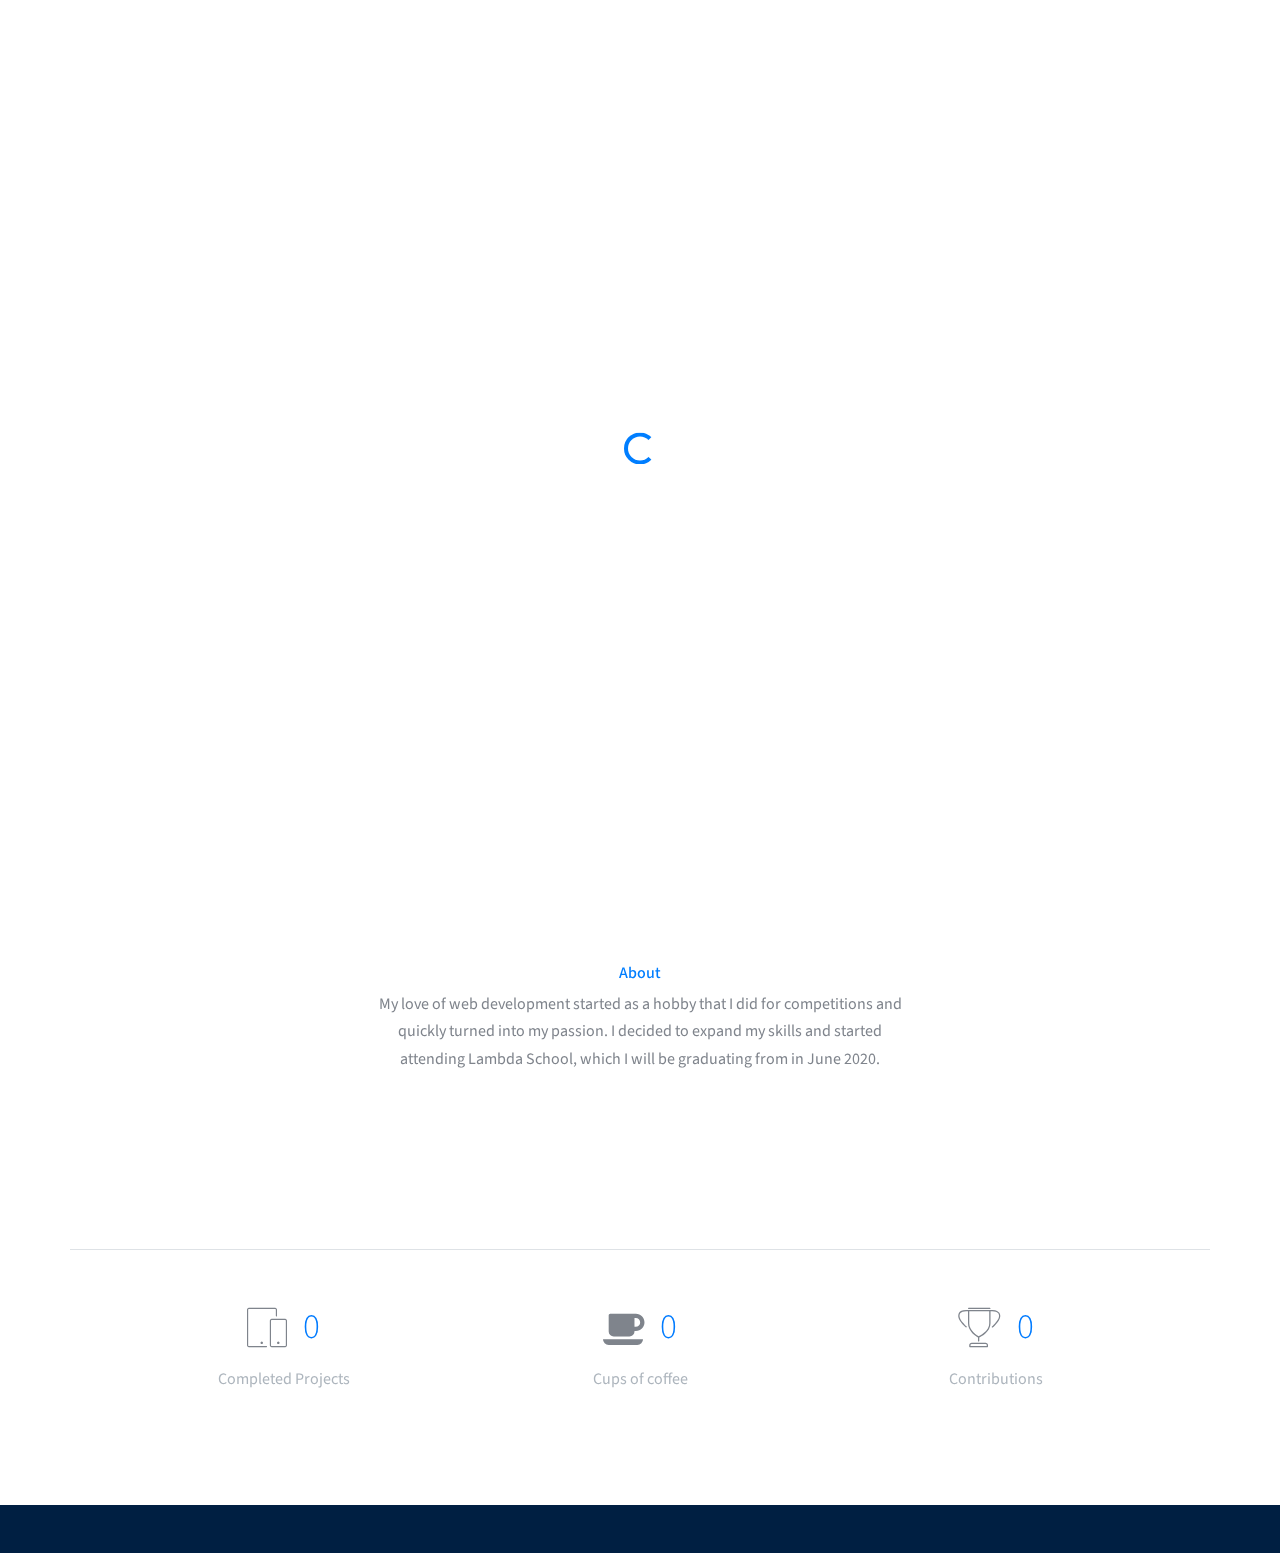
<file: index.html>
<!doctype html>
<html lang="en">
  <head>
    <title>Madison Zablocki</title>
    <meta charset="utf-8">
    <meta name="viewport" content="width=device-width, initial-scale=1, shrink-to-fit=no">
    
    <link rel="stylesheet" href="css/custom-bs.css">
    <link rel="stylesheet" href="css/jquery.fancybox.min.css">
    <link rel="stylesheet" href="fonts/icomoon/style.css">
    <link rel="stylesheet" href="fonts/line-icons/style.css">

    <!-- MAIN CSS -->
    <link rel="stylesheet" href="css/style.css">    
  </head>
  <body>

  <div id="overlayer"></div>
  <div class="loader">
    <div class="spinner-border text-primary" role="status">
      <span class="sr-only">Loading...</span>
    </div>
  </div>
    

<div class="site-wrap">

    <div class="site-mobile-menu site-navbar-target">
      <div class="site-mobile-menu-header">
        <div class="site-mobile-menu-close mt-3">
          <span class="icon-close2 js-menu-toggle"></span>
        </div>
      </div>
      <div class="site-mobile-menu-body"></div>
    </div> <!-- .site-mobile-menu -->
    

    <!-- NAVBAR -->
    <header class="site-navbar mt-3" id="top">
      <div class="container-fluid">
        <div class="row align-items-center">
          <div class="site-logo col-6"><a href="index.html">Madison Zablocki</a></div>


          

          <nav class="mx-auto site-navigation">
            <ul class="site-menu js-clone-nav d-none d-lg-block">
              <li><a href="index.html" class="nav-link active">Home</a></li>
              <li><a href="about.html">About</a></li>
              <li><a href="portfolio.html">Portfolio</a></li>
            </ul>
          </nav>
          
          <div class="col-6 site-burger-menu d-block d-lg-none text-right">
            <a href="#" class="site-menu-toggle js-menu-toggle"><span class="icon-menu h3"></span></a>
          </div>

        </div>
      </div>
    </header>

    <!-- HOME -->
    <section class="home-section section-hero overlay slanted" id="home-section">

      <div class="container">
        <div class="row align-items-center justify-content-center">
          <div class="col-md-8 text-center">
            <h1>Madison Zablocki</h1>
            <div class="mx-auto w-75">
              <p>Full Stack Web Developer & student at Lambda School</p>
            </div>
            <p class="mt-5"><a href="about.html" class="btn btn-outline-white btn-md ">Get in touch</a></p>
          </div>
        </div>
      </div>
        
      <!-- VIDEO -->
      <div class="video-container">
        <video autoplay loop="true">
          <source type="video/mp4" src="videos/code.mp4">
        </video>
      </div>
      </a>

    </section>
    
    <!-- ABOUT US -->
    <section class="site-section about-us-section" id="about-us-section">
      <div class="container">
        
        <div class="row mb-5 pt-0 site-section">
          <div class="col-md-6 align-self-center">
            <h3 class="section-title-sub text-primary">About</h3>

            <p>My love of web development started as a hobby that I did for competitions and quickly turned into my passion. I decided to expand my skills and started attending Lambda School, which I will be graduating from in June 2020.</p>
          </div>
        </div>

        <div class="row pb-0 border-top pt-5 block__19738 section-counter">

          <div class="col-6 col-md-6 col-lg-3 mb-5 mb-lg-0">
            <div class="d-flex align-items-center justify-content-center mb-2">
              <span class="icon-line-mobile mr-3"></span>
              <strong class="number" data-number="42">0</strong>
            </div>
            <span class="caption">Completed Projects</span>
          </div>

          <div class="col-6 col-md-6 col-lg-3 mb-5 mb-lg-0">
            <div class="d-flex align-items-center justify-content-center mb-2">
              <span class="icon-coffee mr-3"></span>
              <strong class="number" data-number="8369">0</strong>
            </div>
            <span class="caption">Cups of coffee</span>
          </div>

          <div class="col-6 col-md-6 col-lg-3 mb-5 mb-lg-0">
            <div class="d-flex align-items-center justify-content-center mb-2">
              <span class="icon-line-trophy mr-3"></span>
              <strong class="number" data-number="146">0</strong>
            </div>
            <span class="caption">Contributions</span>
          </div> 
        </div>
      </div>
    </section>

<footer className="my-footer">
  <div class="row-text-center">
    <div class="col-12">
    </div>
  </div>
</footer>

    <!-- SCRIPTS -->
    <script src="js/jquery.min.js"></script>
    <script src="js/bootstrap.bundle.min.js"></script>
    <script src="js/isotope.pkgd.min.js"></script>
    <script src="js/stickyfill.min.js"></script>
    <script src="js/jquery.fancybox.min.js"></script>
    <script src="js/jquery.easing.1.3.js"></script>
    
    <script src="js/jquery.waypoints.min.js"></script>
    <script src="js/jquery.animateNumber.min.js"></script>
    
    <script src="js/custom.js"></script>
  </body>
</html>
</file>
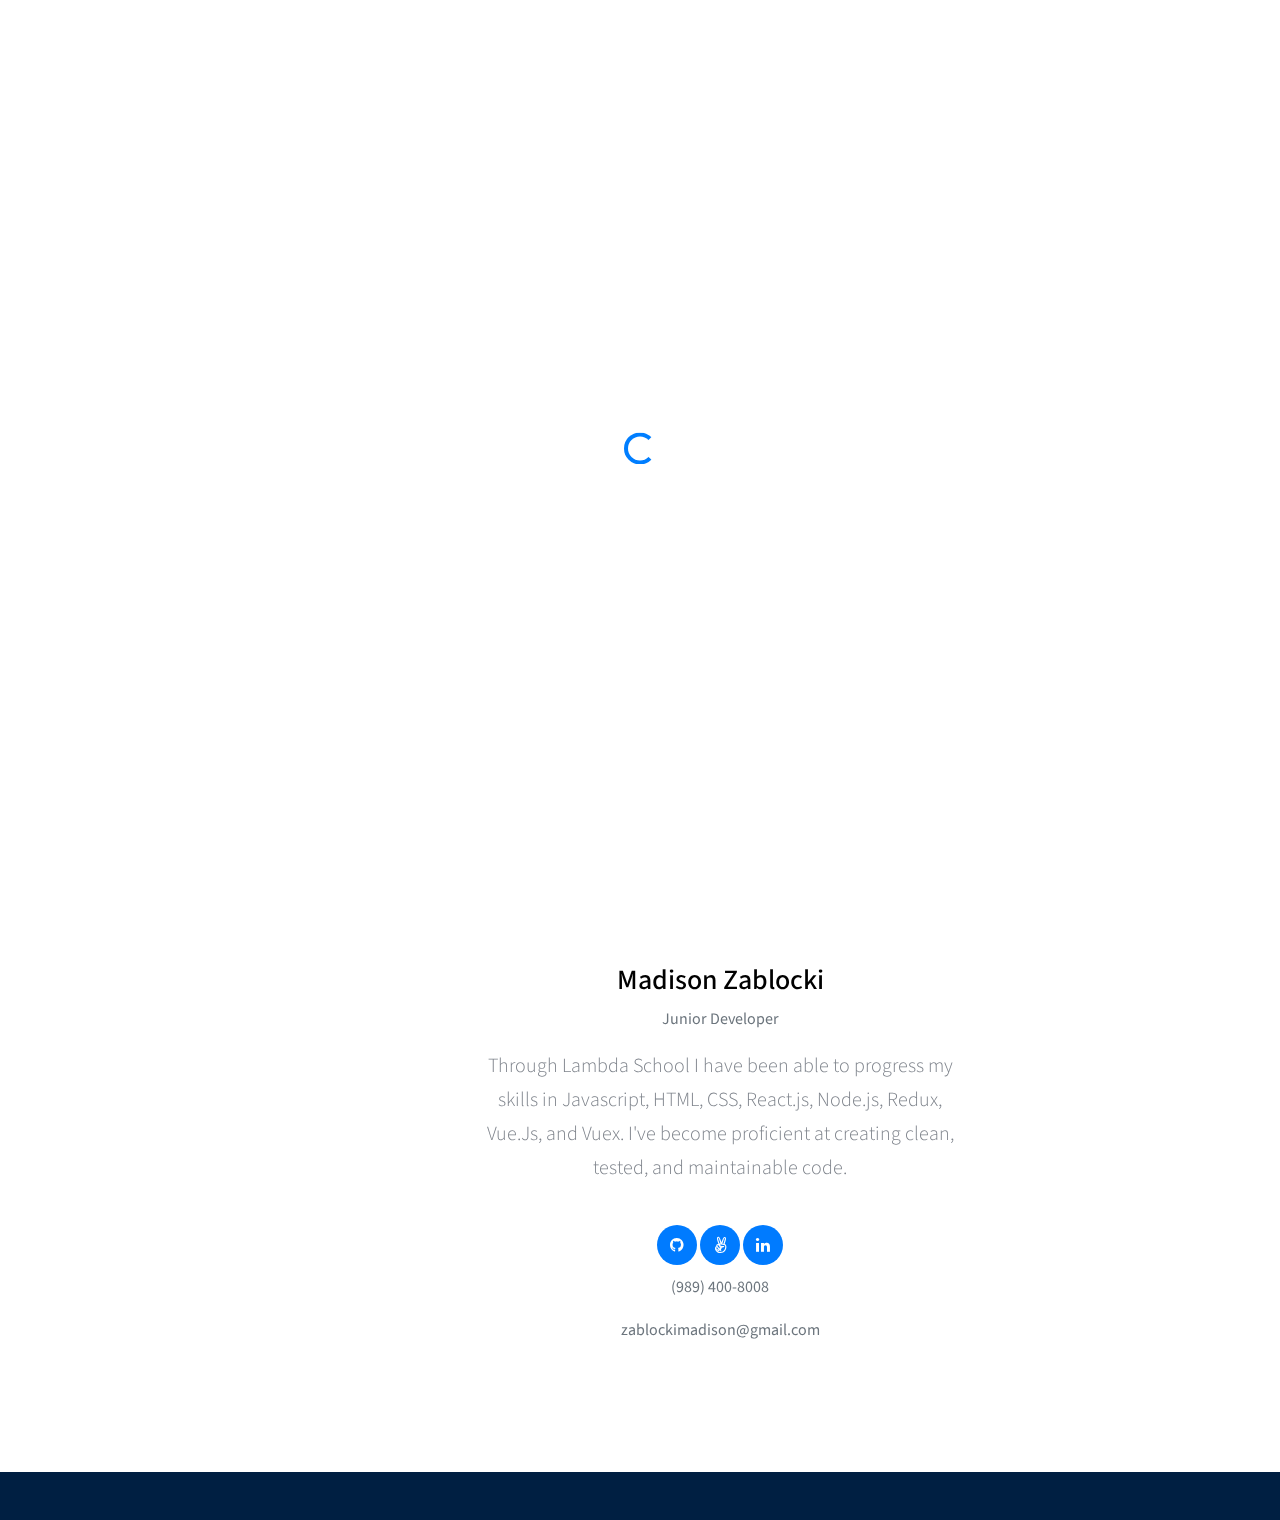
<file: about.html>
<!doctype html>
<html lang="en">
  <head>
    <title>Madison Zablocki</title>
    <meta charset="utf-8">
    <meta name="viewport" content="width=device-width, initial-scale=1, shrink-to-fit=no">
    
    <link rel="stylesheet" href="css/custom-bs.css">
    <link rel="stylesheet" href="css/jquery.fancybox.min.css">
    <link rel="stylesheet" href="fonts/icomoon/style.css">
    <link rel="stylesheet" href="fonts/line-icons/style.css">

    <!-- MAIN CSS -->
    <link rel="stylesheet" href="css/style.css">    
  </head>
  <body>
    
  <div id="overlayer"></div>
  <div class="loader">
    <div class="spinner-border text-primary" role="status">
      <span class="sr-only">Loading...</span>
    </div>
  </div>

<div class="site-wrap">

    <div class="site-mobile-menu site-navbar-target">
      <div class="site-mobile-menu-header">
        <div class="site-mobile-menu-close mt-3">
          <span class="icon-close2 js-menu-toggle"></span>
        </div>
      </div>
      <div class="site-mobile-menu-body"></div>
    </div> <!-- .site-mobile-menu -->
    

    <!-- NAVBAR -->
    <header class="site-navbar mt-3" id="top">
      <div class="container-fluid">
        <div class="row align-items-center">
          <div class="site-logo col-6"><a href="index.html">Madison Zablocki</a></div>


          

          <nav class="mx-auto site-navigation">
            <ul class="site-menu js-clone-nav d-none d-lg-block">
              <li><a href="index.html" class="nav-link">Home</a></li>
              <li><a href="about.html"  class="active">About</a></li>
              <li><a href="portfolio.html">Portfolio</a></li>
            </ul>
          </nav>

          <div class="col-6 site-burger-menu d-block d-lg-none text-right">
            <a href="#" class="site-menu-toggle js-menu-toggle"><span class="icon-menu h3"></span></a>
          </div>

        </div>
      </div>
    </header>

    <!-- HOME -->
    <section class="home-section section-hero overlay slanted" id="home-section">

      <div class="container">
        <div class="row align-items-center justify-content-center">
          <div class="col-md-8 text-center">
            <h1>About Me</h1>
            <div class="mx-auto w-75">
              <p>My love of web development started as a hobby that I did for competitions and quickly turned into my passion. I decided to expand my skills and started attending Lambda School, which I will be graduating from in June 2020.</p>
            </div>
          </div>
        </div>
      </div>
        
      <!-- VIDEO -->
      <div class="video-container">
        <video autoplay loop="true">
          <source type="video/mp4" src="videos/code.mp4">
        </video>
      </div>
    </section>

    <section class="site-section">
      <div class="my-container">
        <div class="my-inner-container">
          <div class="my-innerest-container">
            <h3>Madison Zablocki</h3>
            <p class="text-muted">Junior Developer</p>
            <p class="lead">Through Lambda School I have been able to progress my skills in Javascript, HTML, CSS, React.js, Node.js, Redux, Vue.Js, and Vuex. I've become proficient at creating clean, tested, and maintainable code.</p>
            <div class="social mt-4">
              <a href="https://github.com/maddyzablocki"><span class="icon-github"></span></a>
              <a href="https://angel.co/madison-zablocki"><span class="icon-angellist"></span></a>
              <a href="https://www.linkedin.com/in/madison-zablocki-652a81197"><span class="icon-linkedin"></span></a>
              <p class='text-muted'>(989) 400-8008</p>
              <p class='text-muted'>zablockimadison@gmail.com</p>
            </div>

          </div>
      </div>
    </section>

    <footer className="my-footer">
      <div class="row-text-center">
        <div class="col-12">
        </div>
      </div>
    </footer>
  
  </div>

    <!-- SCRIPTS -->
    <script src="js/jquery.min.js"></script>
    <script src="js/bootstrap.bundle.min.js"></script>
    <script src="js/isotope.pkgd.min.js"></script>
    <script src="js/stickyfill.min.js"></script>
    <script src="js/jquery.fancybox.min.js"></script>
    <script src="js/jquery.easing.1.3.js"></script>
    
    <script src="js/jquery.waypoints.min.js"></script>
    <script src="js/jquery.animateNumber.min.js"></script>
    
    <script src="js/custom.js"></script>
  </body>
</html>
</file>
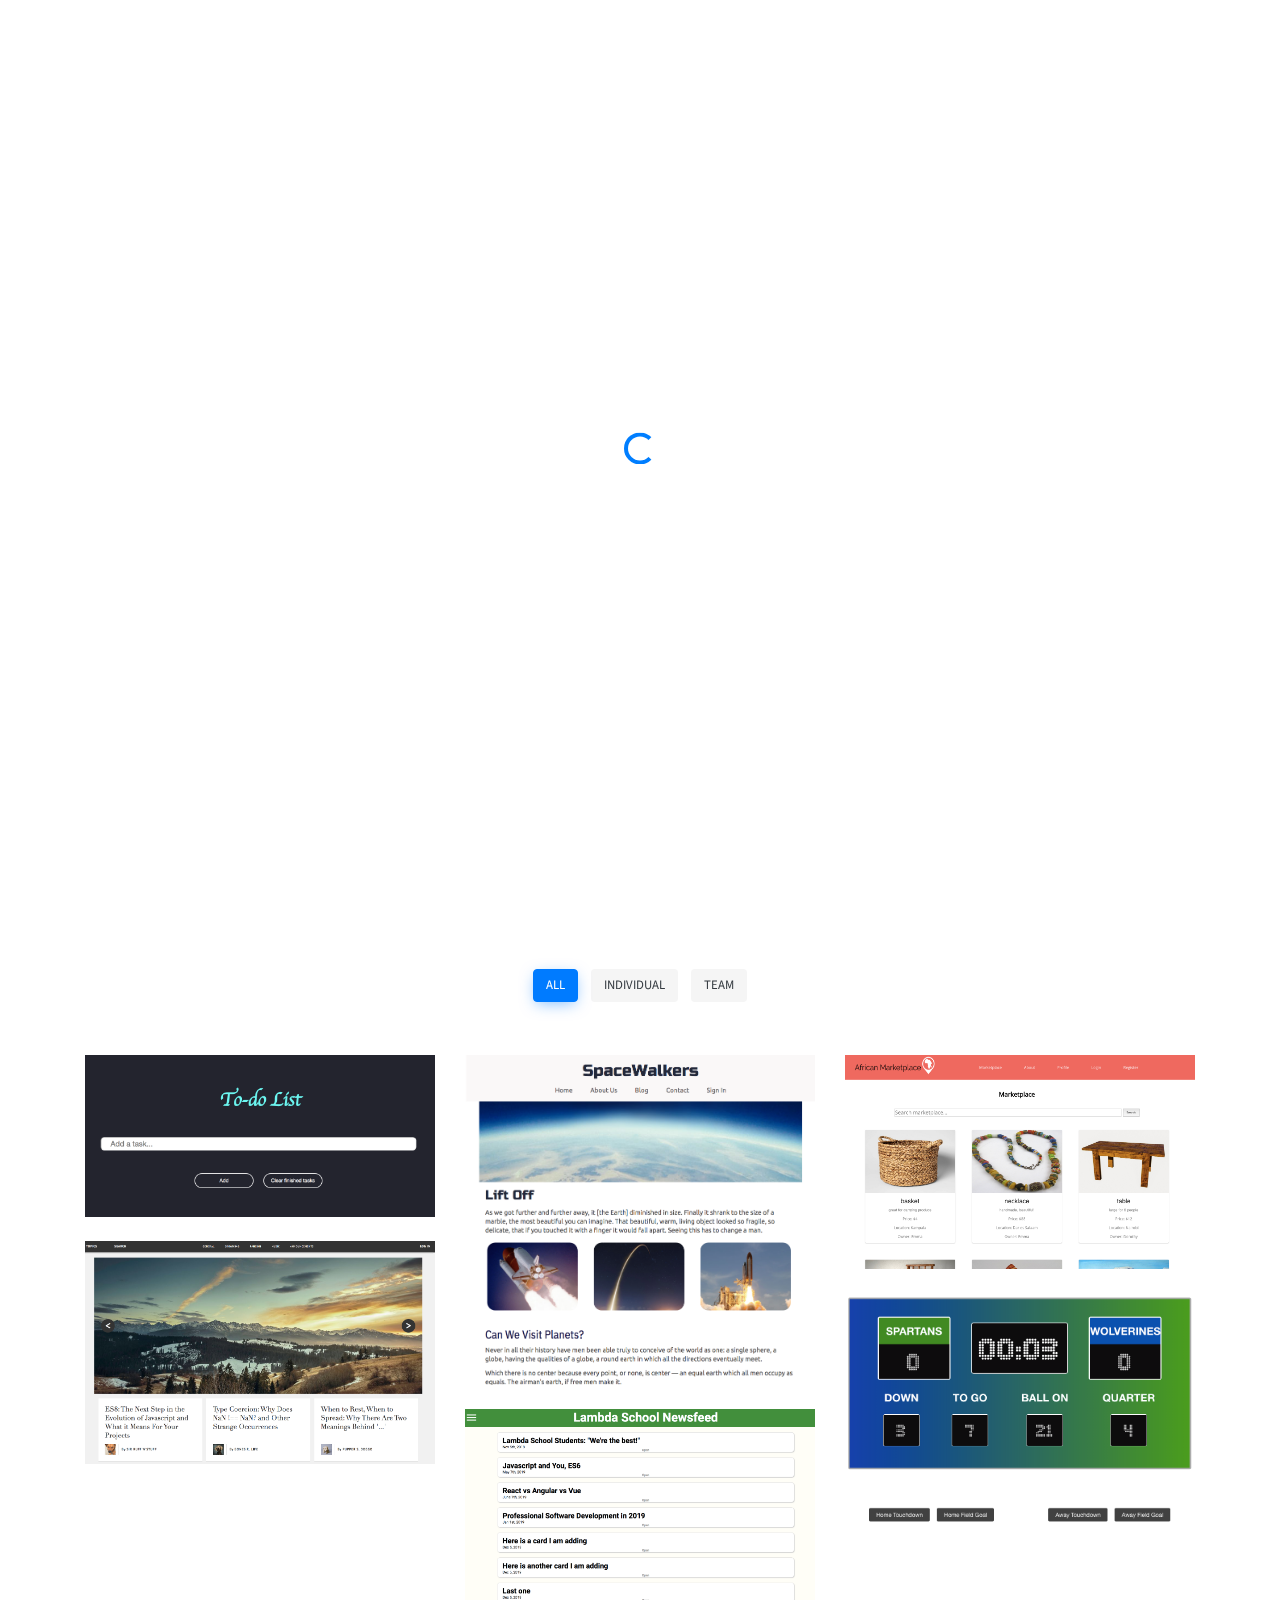
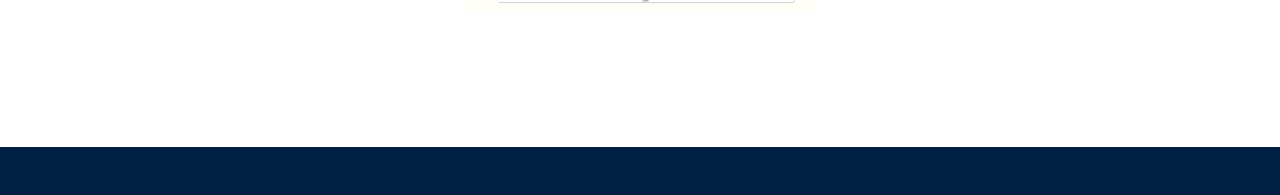
<file: portfolio.html>
<!doctype html>
<html lang="en">
  <head>
    <title>Madison Zablocki</title>
    <meta charset="utf-8">
    <meta name="viewport" content="width=device-width, initial-scale=1, shrink-to-fit=no">
    
    <link rel="stylesheet" href="css/custom-bs.css">
    <link rel="stylesheet" href="css/jquery.fancybox.min.css">
    <link rel="stylesheet" href="fonts/icomoon/style.css">
    <link rel="stylesheet" href="fonts/line-icons/style.css">

    <!-- MAIN CSS -->
    <link rel="stylesheet" href="css/style.css">    
  </head>
  <body>

  <div id="overlayer"></div>
  <div class="loader">
    <div class="spinner-border text-primary" role="status">
      <span class="sr-only">Loading...</span>
    </div>
  </div>
    

<div class="site-wrap">

    <div class="site-mobile-menu site-navbar-target">
      <div class="site-mobile-menu-header">
        <div class="site-mobile-menu-close mt-3">
          <span class="icon-close2 js-menu-toggle"></span>
        </div>
      </div>
      <div class="site-mobile-menu-body"></div>
    </div> <!-- .site-mobile-menu -->
    

    <!-- NAVBAR -->
    <header class="site-navbar mt-3" id="top">
      <div class="container-fluid">
        <div class="row align-items-center">
          <div class="site-logo col-6"><a href="index.html">Madison Zablocki</a></div>


          

          <nav class="mx-auto site-navigation">
            <ul class="site-menu js-clone-nav d-none d-lg-block">
              <li><a href="index.html" class="nav-link">Home</a></li>
              <li><a href="about.html">About</a></li>
              <li><a href="portfolio.html" class="active">Portfolio</a></li>
            </ul>
          </nav>

          <div class="col-6 site-burger-menu d-block d-lg-none text-right">
            <a href="#" class="site-menu-toggle js-menu-toggle"><span class="icon-menu h3"></span></a>
          </div>

        </div>
      </div>
    </header>

    <!-- HOME -->
    <section class="home-section section-hero overlay slanted" id="home-section">

      <div class="container">
        <div class="row align-items-center justify-content-center">
          <div class="col-md-8 text-center">
            <h1>Portfolio</h1>
          </div>
        </div>
      </div>
        
      <!-- VIDEO -->
      <div class="video-container">
        <video autoplay loop="true">
          <source type="video/mp4" src="videos/code.mp4">
        </video>
      </div>

      <a href="#next-section" class="smoothscroll scroll-button">
        <span class=" icon-keyboard_arrow_down"></span>
      </a>

    </section>

    <section class="site-section block__62272" id="next-section">
      

      <div class="container">

        
        <div class="row justify-content-center mb-5" data-aos="fade-up">
          <div id="filters" class="filters text-center button-group col-md-7">
            <button class="btn btn-primary active" data-filter="*">All</button>
            <button class="btn btn-primary" data-filter=".web">Individual</button>
            <button class="btn btn-primary" data-filter=".design">Team</button>
          </div>
        </div>  
        
        <div id="posts" class="row no-gutter">
          <div class="item web col-6 col-sm-6 col-md-6 col-lg-4 col-xl-4 mb-4">
            <a href="https://madison-to-do-list.netlify.com/" class="item-wrap">
              <span class="icon-add"></span>
              <img class="img-fluid" src="images/todolist.png">
            </a>
          </div>
          <div class="item web col-6 col-sm-6 col-md-6 col-lg-4 col-xl-4 mb-4">
            <a href="https://advancedcsssprint.netlify.com/" class="item-wrap">
              <span class="icon-add"></span>
              <img class="img-fluid" src="images/advancedcss.png">
            </a>
          </div>

          <div class="item brand col-6 col-sm-6 col-md-6 col-lg-4 col-xl-4 mb-4">
            <a href="https://storefront-app.now.sh/" class="item-wrap">
              <span class="icon-add"></span>
              <img class="img-fluid" src="images/build2.png">
            </a>
          </div>

          <div class="item design col-6 col-sm-6 col-md-6 col-lg-4 col-xl-4 mb-4">
            <a href="javascriptsprint.netlify.com" class="item-wrap">
              <span class="icon-add"></span>
              <img class="img-fluid" src="images/javascript.png">
            </a>
          </div>

          <div class="item web col-6 col-sm-6 col-md-6 col-lg-4 col-xl-4 mb-4">
            <a href="reactspartanboard.netlify.com" class="item-wrap">
              <span class="icon-add"></span>
              <img class="img-fluid" src="images/reactboard.png">
            </a>
          </div>

          <div class="item brand col-6 col-sm-6 col-md-6 col-lg-4 col-xl-4 mb-4">
            <a href="madisonzzz.netlify.com" class="item-wrap">
              <span class="icon-add"></span>
              <img class="img-fluid" src="images/newsfeed.png">
            </a>
          </div>
        </div>
      </div>

    </section>

    <footer className="my-footer">
      <div class="row-text-center">
        <div class="col-12">
        </div>
      </div>
    </footer>
  
  </div>

    <!-- SCRIPTS -->
    <script src="js/jquery.min.js"></script>
    <script src="js/bootstrap.bundle.min.js"></script>
    <script src="js/isotope.pkgd.min.js"></script>
    <script src="js/stickyfill.min.js"></script>
    <script src="js/jquery.fancybox.min.js"></script>
    <script src="js/jquery.easing.1.3.js"></script>
    
    <script src="js/jquery.waypoints.min.js"></script>
    <script src="js/jquery.animateNumber.min.js"></script>
    
    <script src="js/custom.js"></script>
  </body>
</html>
</file>
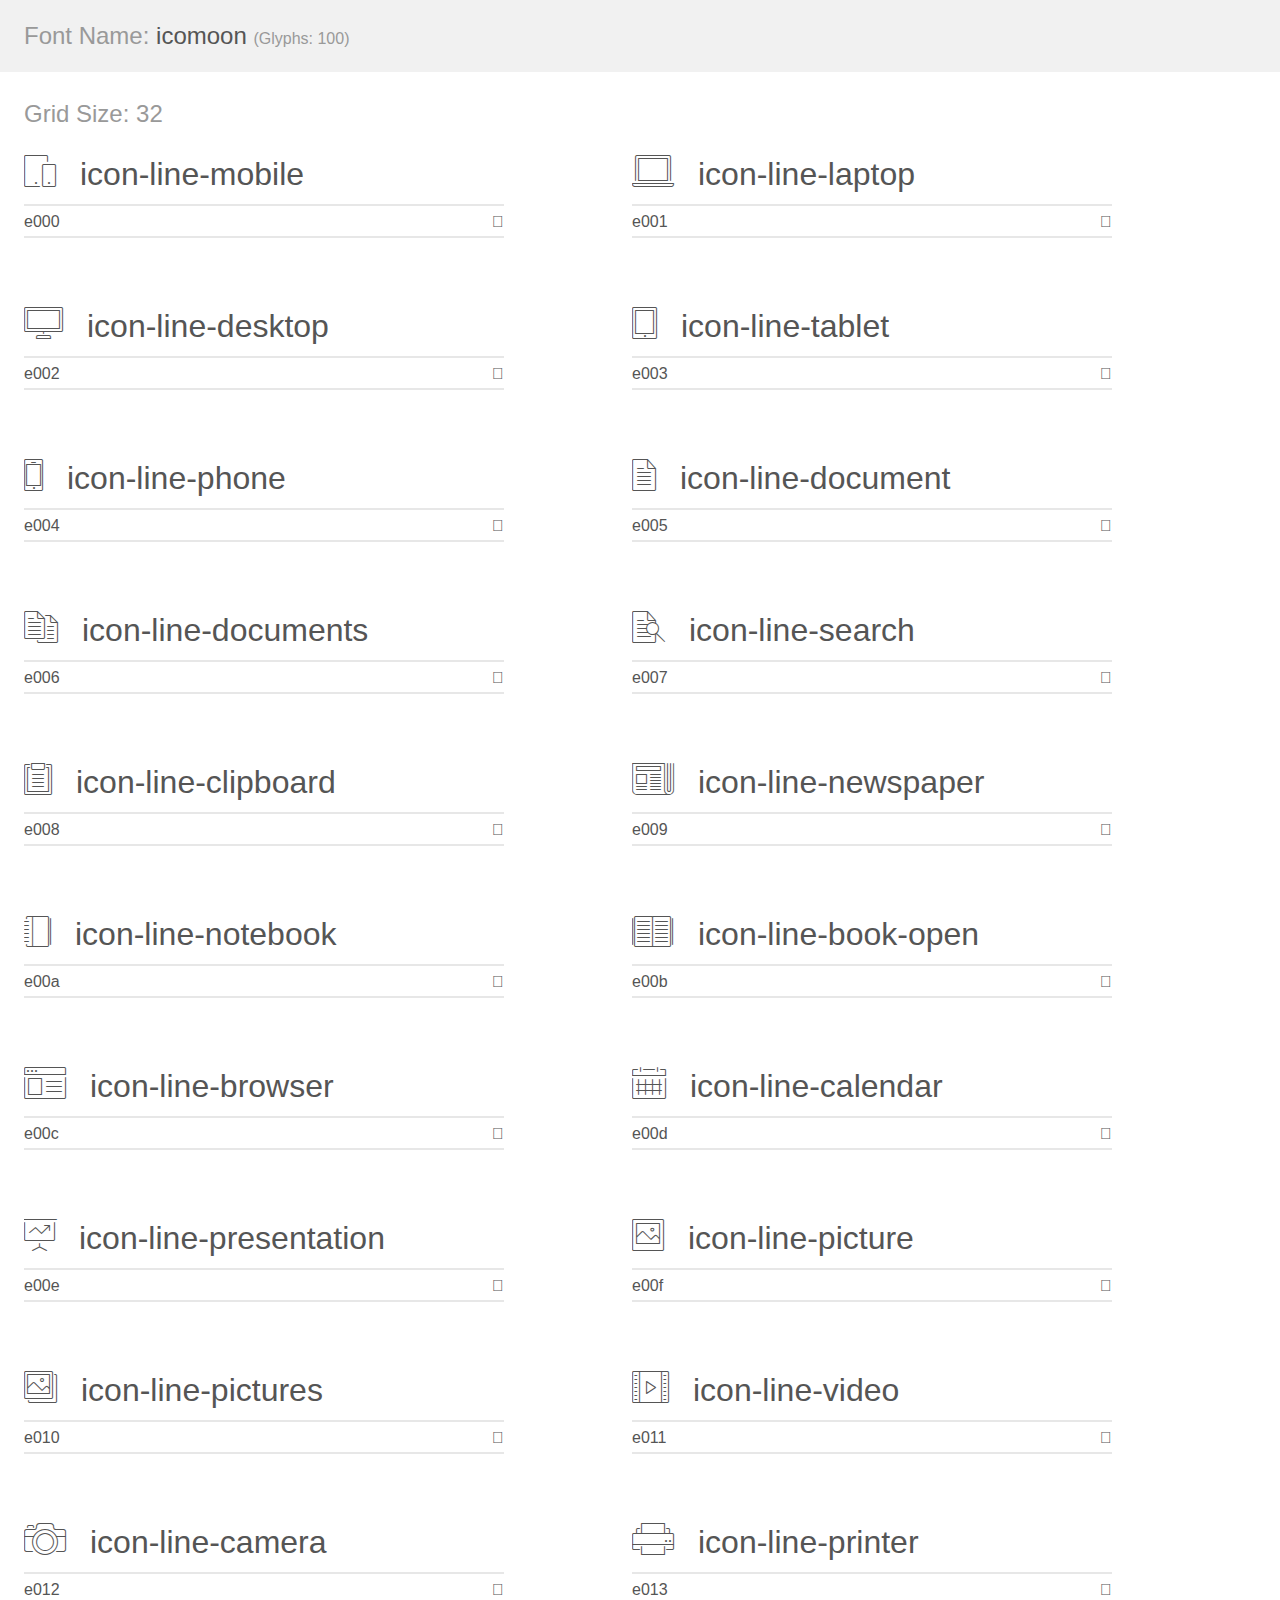
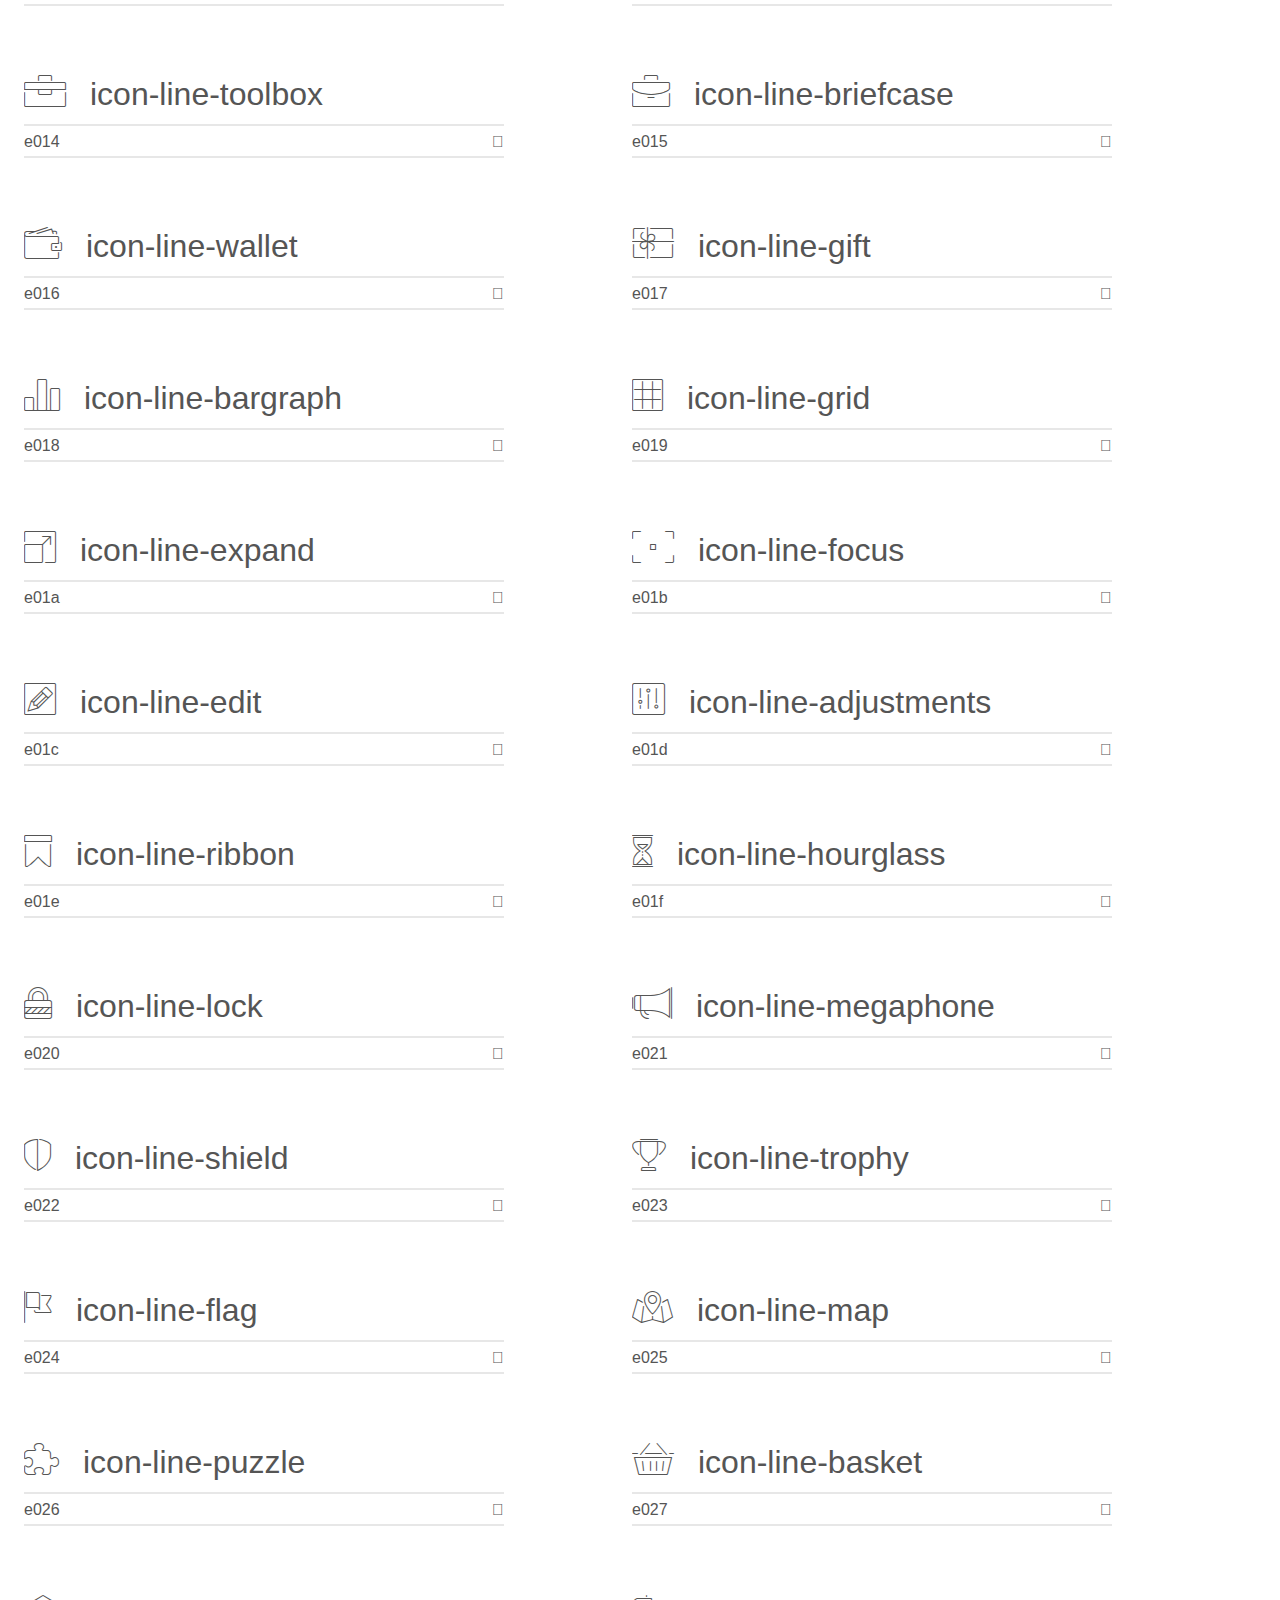
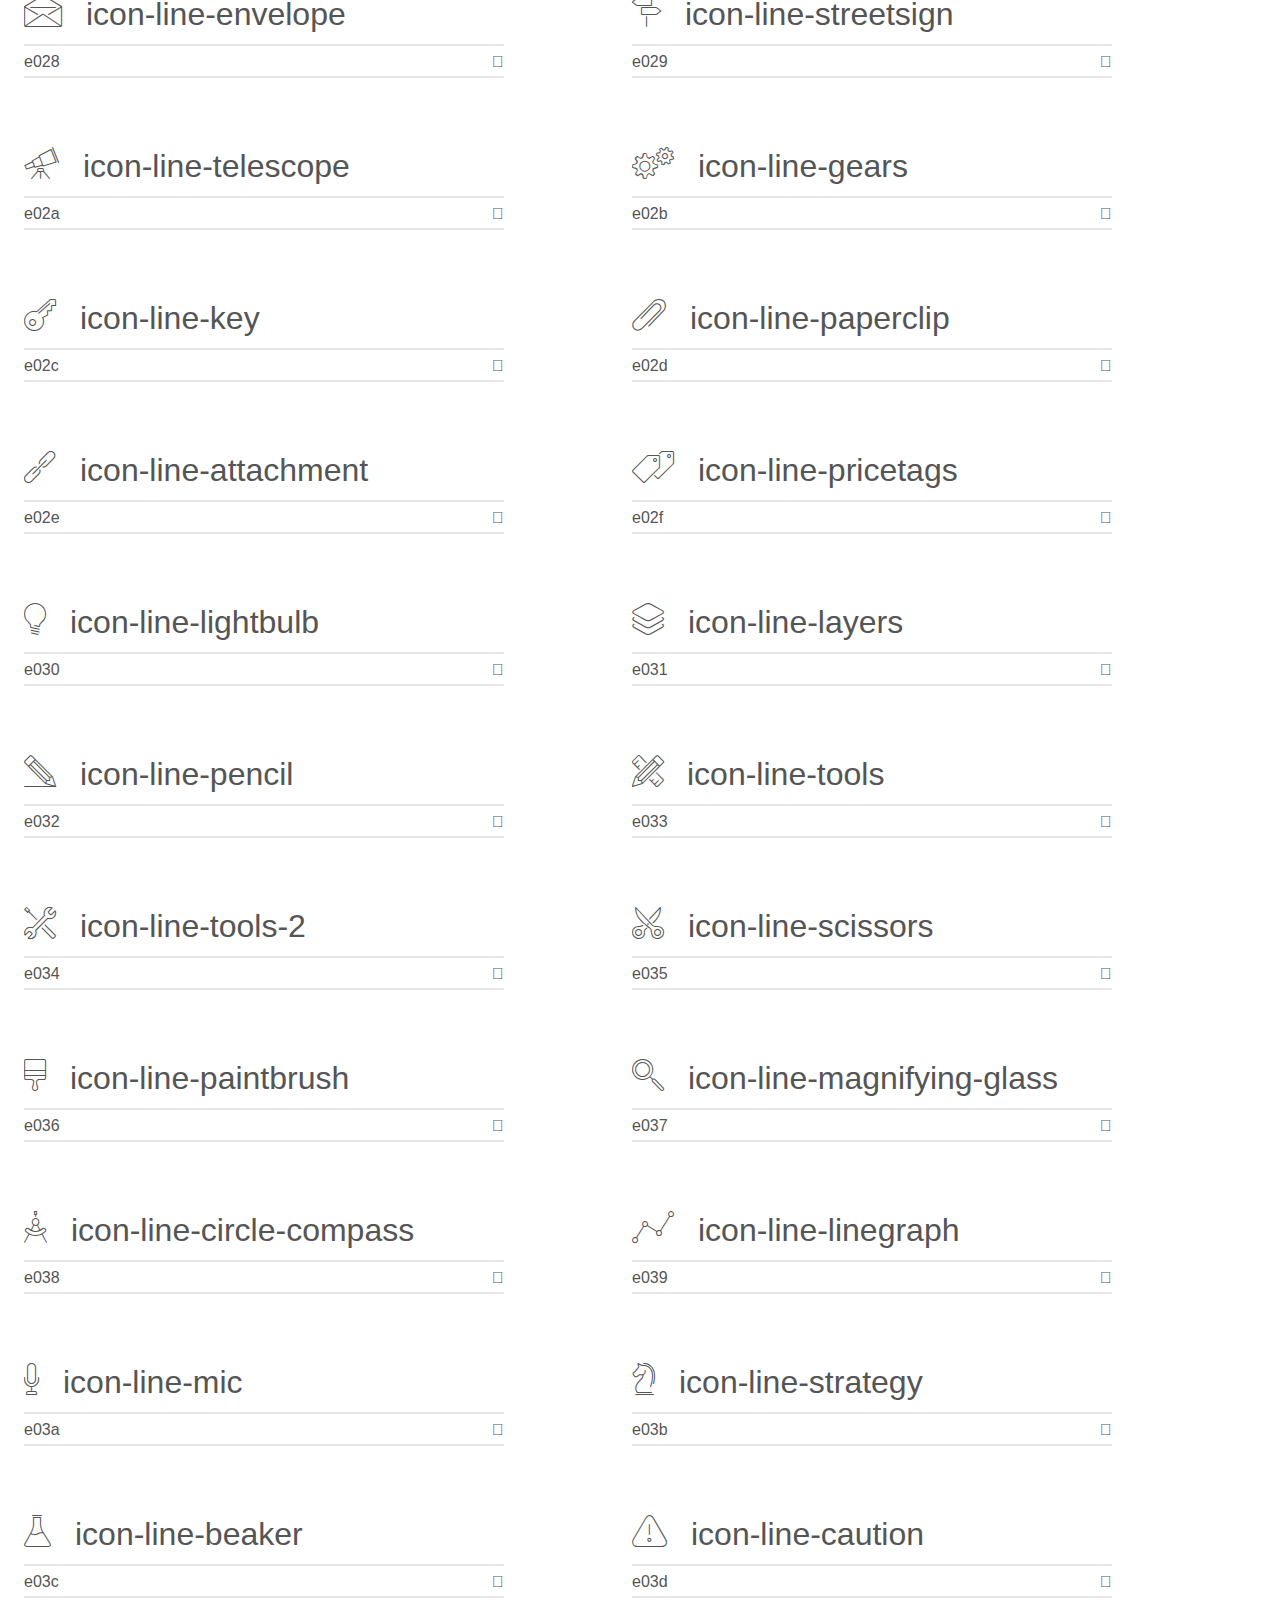
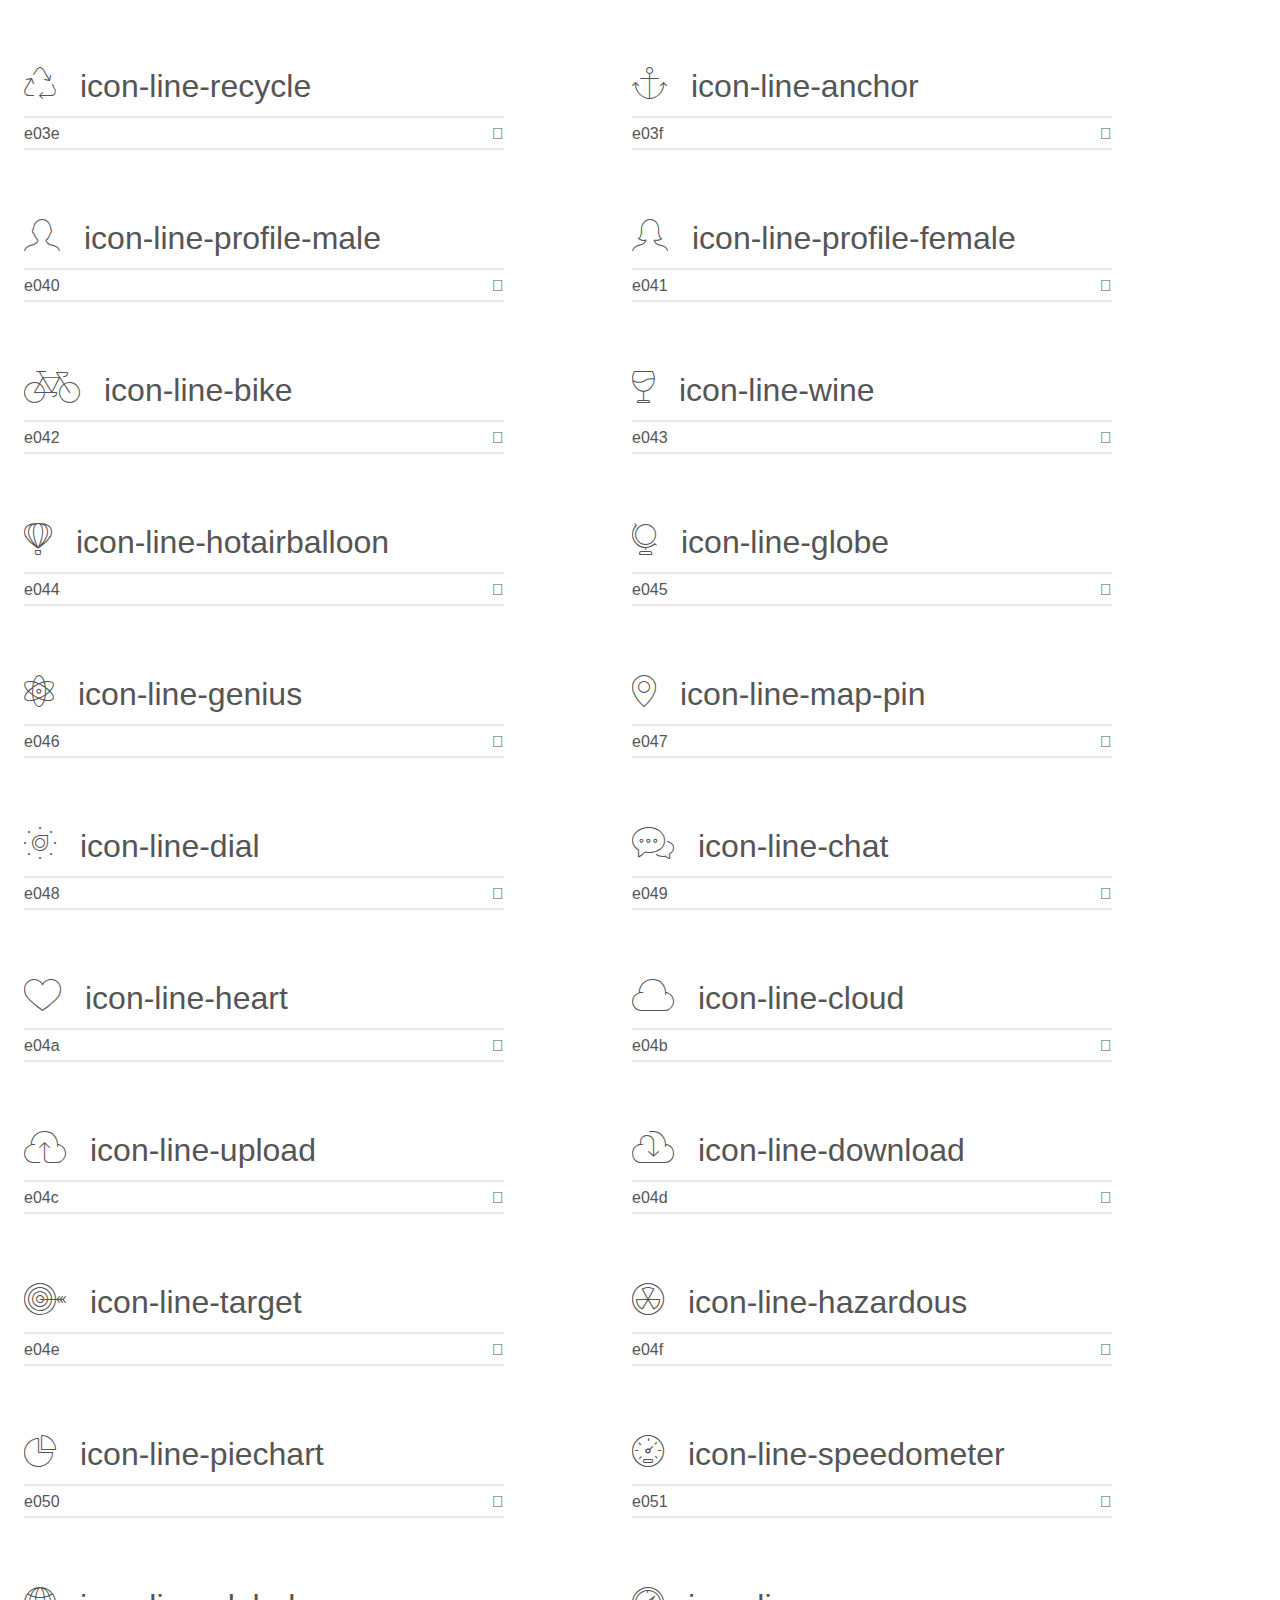
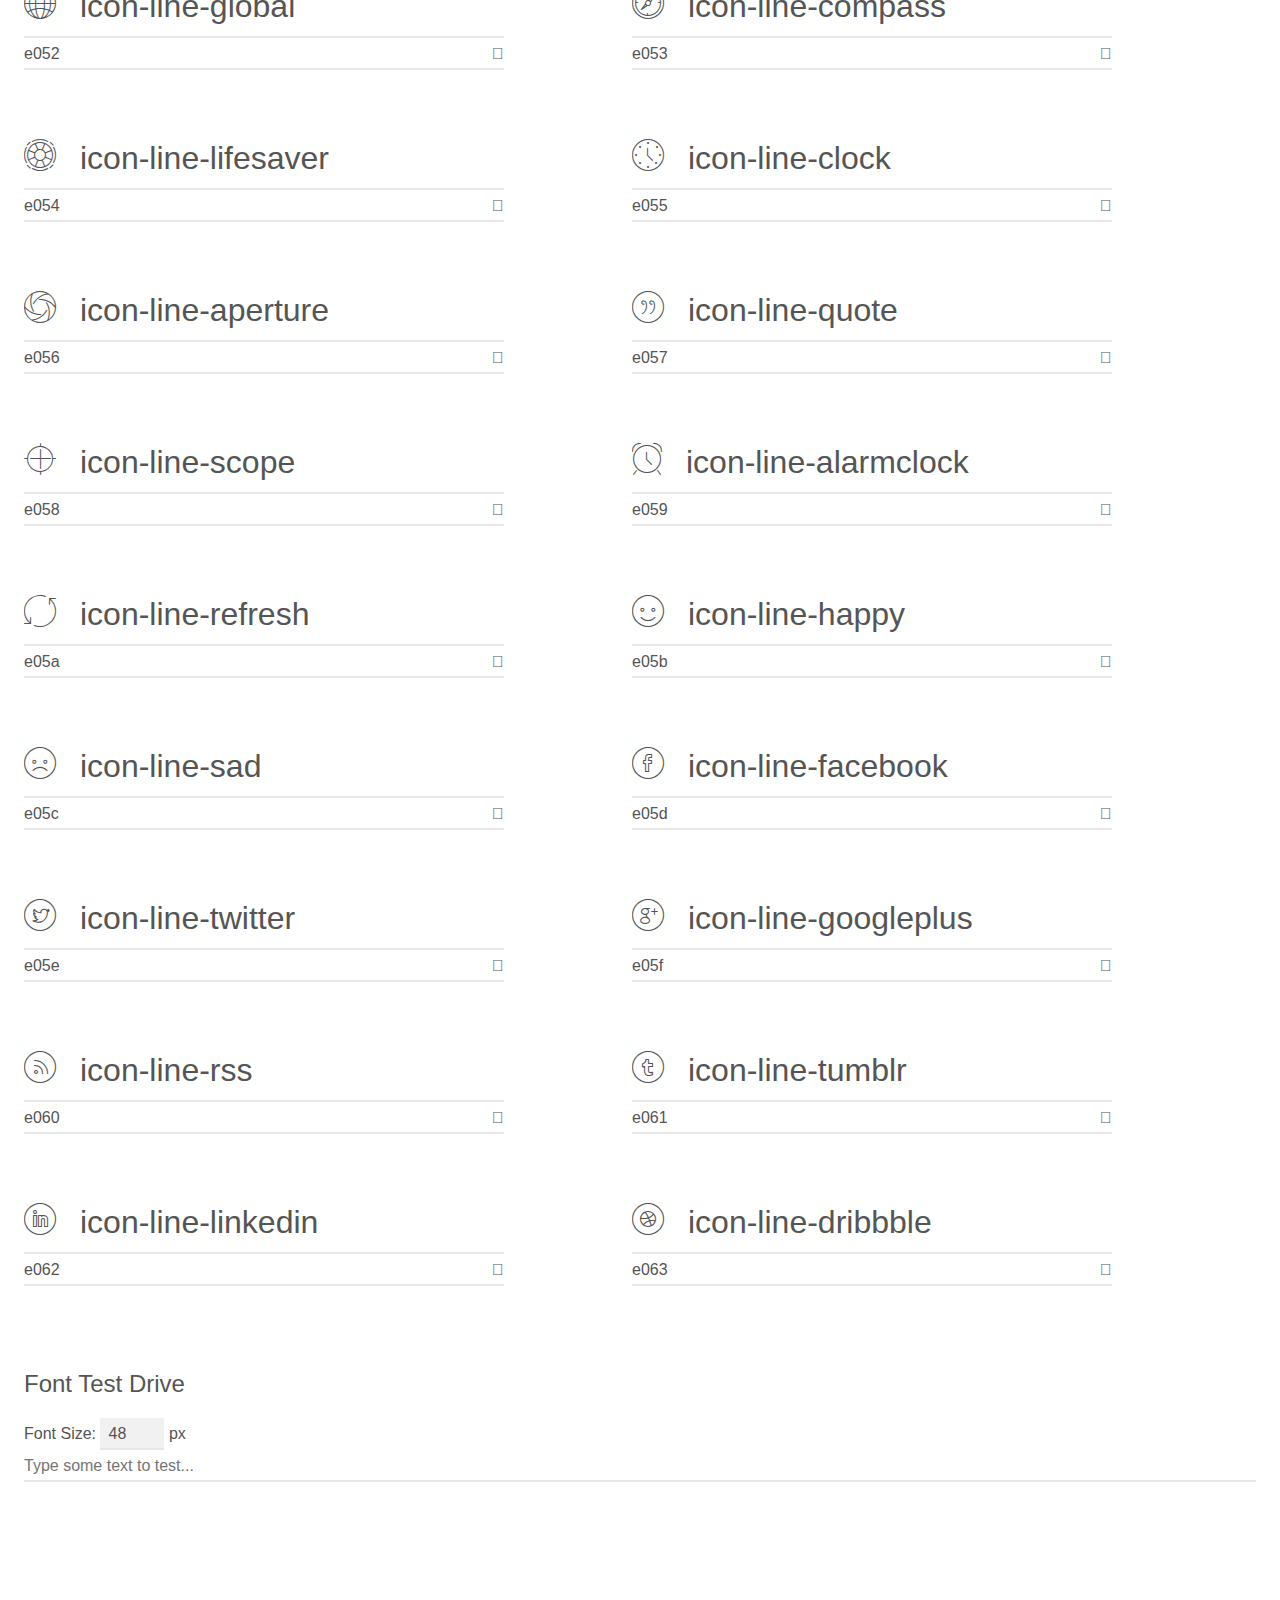
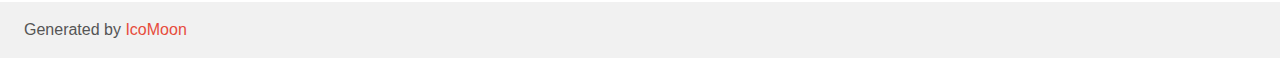
<file: fonts/line-icons/demo.html>
<!doctype html>
<html>
<head>
    <meta charset="utf-8">
    <title>IcoMoon Demo</title>
    <meta name="description" content="An Icon Font Generated By IcoMoon.io">
    <meta name="viewport" content="width=device-width, initial-scale=1">
    <link rel="stylesheet" href="demo-files/demo.css">
    <link rel="stylesheet" href="style.css"></head>
<body>
    <div class="bgc1 clearfix">
        <h1 class="mhmm mvm"><span class="fgc1">Font Name:</span> icomoon <small class="fgc1">(Glyphs:&nbsp;100)</small></h1>
    </div>
    <div class="clearfix mhl ptl">
        <h1 class="mvm mtn fgc1">Grid Size: 32</h1>
        <div class="glyph fs1">
            <div class="clearfix bshadow0 pbs">
                <span class="icon-line-mobile">
                
                </span>
                <span class="mls"> icon-line-mobile</span>
            </div>
            <fieldset class="fs0 size1of1 clearfix hidden-false">
                <input type="text" readonly value="e000" class="unit size1of2" />
                <input type="text" maxlength="1" readonly value="&#xe000;" class="unitRight size1of2 talign-right" />
            </fieldset>
            <div class="fs0 bshadow0 clearfix hidden-true">
                <span class="unit pvs fgc1">liga: </span>
                <input type="text" readonly value="" class="liga unitRight" />
            </div>
        </div>
        <div class="glyph fs1">
            <div class="clearfix bshadow0 pbs">
                <span class="icon-line-laptop">
                
                </span>
                <span class="mls"> icon-line-laptop</span>
            </div>
            <fieldset class="fs0 size1of1 clearfix hidden-false">
                <input type="text" readonly value="e001" class="unit size1of2" />
                <input type="text" maxlength="1" readonly value="&#xe001;" class="unitRight size1of2 talign-right" />
            </fieldset>
            <div class="fs0 bshadow0 clearfix hidden-true">
                <span class="unit pvs fgc1">liga: </span>
                <input type="text" readonly value="" class="liga unitRight" />
            </div>
        </div>
        <div class="glyph fs1">
            <div class="clearfix bshadow0 pbs">
                <span class="icon-line-desktop">
                
                </span>
                <span class="mls"> icon-line-desktop</span>
            </div>
            <fieldset class="fs0 size1of1 clearfix hidden-false">
                <input type="text" readonly value="e002" class="unit size1of2" />
                <input type="text" maxlength="1" readonly value="&#xe002;" class="unitRight size1of2 talign-right" />
            </fieldset>
            <div class="fs0 bshadow0 clearfix hidden-true">
                <span class="unit pvs fgc1">liga: </span>
                <input type="text" readonly value="" class="liga unitRight" />
            </div>
        </div>
        <div class="glyph fs1">
            <div class="clearfix bshadow0 pbs">
                <span class="icon-line-tablet">
                
                </span>
                <span class="mls"> icon-line-tablet</span>
            </div>
            <fieldset class="fs0 size1of1 clearfix hidden-false">
                <input type="text" readonly value="e003" class="unit size1of2" />
                <input type="text" maxlength="1" readonly value="&#xe003;" class="unitRight size1of2 talign-right" />
            </fieldset>
            <div class="fs0 bshadow0 clearfix hidden-true">
                <span class="unit pvs fgc1">liga: </span>
                <input type="text" readonly value="" class="liga unitRight" />
            </div>
        </div>
        <div class="glyph fs1">
            <div class="clearfix bshadow0 pbs">
                <span class="icon-line-phone">
                
                </span>
                <span class="mls"> icon-line-phone</span>
            </div>
            <fieldset class="fs0 size1of1 clearfix hidden-false">
                <input type="text" readonly value="e004" class="unit size1of2" />
                <input type="text" maxlength="1" readonly value="&#xe004;" class="unitRight size1of2 talign-right" />
            </fieldset>
            <div class="fs0 bshadow0 clearfix hidden-true">
                <span class="unit pvs fgc1">liga: </span>
                <input type="text" readonly value="" class="liga unitRight" />
            </div>
        </div>
        <div class="glyph fs1">
            <div class="clearfix bshadow0 pbs">
                <span class="icon-line-document">
                
                </span>
                <span class="mls"> icon-line-document</span>
            </div>
            <fieldset class="fs0 size1of1 clearfix hidden-false">
                <input type="text" readonly value="e005" class="unit size1of2" />
                <input type="text" maxlength="1" readonly value="&#xe005;" class="unitRight size1of2 talign-right" />
            </fieldset>
            <div class="fs0 bshadow0 clearfix hidden-true">
                <span class="unit pvs fgc1">liga: </span>
                <input type="text" readonly value="" class="liga unitRight" />
            </div>
        </div>
        <div class="glyph fs1">
            <div class="clearfix bshadow0 pbs">
                <span class="icon-line-documents">
                
                </span>
                <span class="mls"> icon-line-documents</span>
            </div>
            <fieldset class="fs0 size1of1 clearfix hidden-false">
                <input type="text" readonly value="e006" class="unit size1of2" />
                <input type="text" maxlength="1" readonly value="&#xe006;" class="unitRight size1of2 talign-right" />
            </fieldset>
            <div class="fs0 bshadow0 clearfix hidden-true">
                <span class="unit pvs fgc1">liga: </span>
                <input type="text" readonly value="" class="liga unitRight" />
            </div>
        </div>
        <div class="glyph fs1">
            <div class="clearfix bshadow0 pbs">
                <span class="icon-line-search">
                
                </span>
                <span class="mls"> icon-line-search</span>
            </div>
            <fieldset class="fs0 size1of1 clearfix hidden-false">
                <input type="text" readonly value="e007" class="unit size1of2" />
                <input type="text" maxlength="1" readonly value="&#xe007;" class="unitRight size1of2 talign-right" />
            </fieldset>
            <div class="fs0 bshadow0 clearfix hidden-true">
                <span class="unit pvs fgc1">liga: </span>
                <input type="text" readonly value="" class="liga unitRight" />
            </div>
        </div>
        <div class="glyph fs1">
            <div class="clearfix bshadow0 pbs">
                <span class="icon-line-clipboard">
                
                </span>
                <span class="mls"> icon-line-clipboard</span>
            </div>
            <fieldset class="fs0 size1of1 clearfix hidden-false">
                <input type="text" readonly value="e008" class="unit size1of2" />
                <input type="text" maxlength="1" readonly value="&#xe008;" class="unitRight size1of2 talign-right" />
            </fieldset>
            <div class="fs0 bshadow0 clearfix hidden-true">
                <span class="unit pvs fgc1">liga: </span>
                <input type="text" readonly value="" class="liga unitRight" />
            </div>
        </div>
        <div class="glyph fs1">
            <div class="clearfix bshadow0 pbs">
                <span class="icon-line-newspaper">
                
                </span>
                <span class="mls"> icon-line-newspaper</span>
            </div>
            <fieldset class="fs0 size1of1 clearfix hidden-false">
                <input type="text" readonly value="e009" class="unit size1of2" />
                <input type="text" maxlength="1" readonly value="&#xe009;" class="unitRight size1of2 talign-right" />
            </fieldset>
            <div class="fs0 bshadow0 clearfix hidden-true">
                <span class="unit pvs fgc1">liga: </span>
                <input type="text" readonly value="" class="liga unitRight" />
            </div>
        </div>
        <div class="glyph fs1">
            <div class="clearfix bshadow0 pbs">
                <span class="icon-line-notebook">
                
                </span>
                <span class="mls"> icon-line-notebook</span>
            </div>
            <fieldset class="fs0 size1of1 clearfix hidden-false">
                <input type="text" readonly value="e00a" class="unit size1of2" />
                <input type="text" maxlength="1" readonly value="&#xe00a;" class="unitRight size1of2 talign-right" />
            </fieldset>
            <div class="fs0 bshadow0 clearfix hidden-true">
                <span class="unit pvs fgc1">liga: </span>
                <input type="text" readonly value="" class="liga unitRight" />
            </div>
        </div>
        <div class="glyph fs1">
            <div class="clearfix bshadow0 pbs">
                <span class="icon-line-book-open">
                
                </span>
                <span class="mls"> icon-line-book-open</span>
            </div>
            <fieldset class="fs0 size1of1 clearfix hidden-false">
                <input type="text" readonly value="e00b" class="unit size1of2" />
                <input type="text" maxlength="1" readonly value="&#xe00b;" class="unitRight size1of2 talign-right" />
            </fieldset>
            <div class="fs0 bshadow0 clearfix hidden-true">
                <span class="unit pvs fgc1">liga: </span>
                <input type="text" readonly value="" class="liga unitRight" />
            </div>
        </div>
        <div class="glyph fs1">
            <div class="clearfix bshadow0 pbs">
                <span class="icon-line-browser">
                
                </span>
                <span class="mls"> icon-line-browser</span>
            </div>
            <fieldset class="fs0 size1of1 clearfix hidden-false">
                <input type="text" readonly value="e00c" class="unit size1of2" />
                <input type="text" maxlength="1" readonly value="&#xe00c;" class="unitRight size1of2 talign-right" />
            </fieldset>
            <div class="fs0 bshadow0 clearfix hidden-true">
                <span class="unit pvs fgc1">liga: </span>
                <input type="text" readonly value="" class="liga unitRight" />
            </div>
        </div>
        <div class="glyph fs1">
            <div class="clearfix bshadow0 pbs">
                <span class="icon-line-calendar">
                
                </span>
                <span class="mls"> icon-line-calendar</span>
            </div>
            <fieldset class="fs0 size1of1 clearfix hidden-false">
                <input type="text" readonly value="e00d" class="unit size1of2" />
                <input type="text" maxlength="1" readonly value="&#xe00d;" class="unitRight size1of2 talign-right" />
            </fieldset>
            <div class="fs0 bshadow0 clearfix hidden-true">
                <span class="unit pvs fgc1">liga: </span>
                <input type="text" readonly value="" class="liga unitRight" />
            </div>
        </div>
        <div class="glyph fs1">
            <div class="clearfix bshadow0 pbs">
                <span class="icon-line-presentation">
                
                </span>
                <span class="mls"> icon-line-presentation</span>
            </div>
            <fieldset class="fs0 size1of1 clearfix hidden-false">
                <input type="text" readonly value="e00e" class="unit size1of2" />
                <input type="text" maxlength="1" readonly value="&#xe00e;" class="unitRight size1of2 talign-right" />
            </fieldset>
            <div class="fs0 bshadow0 clearfix hidden-true">
                <span class="unit pvs fgc1">liga: </span>
                <input type="text" readonly value="" class="liga unitRight" />
            </div>
        </div>
        <div class="glyph fs1">
            <div class="clearfix bshadow0 pbs">
                <span class="icon-line-picture">
                
                </span>
                <span class="mls"> icon-line-picture</span>
            </div>
            <fieldset class="fs0 size1of1 clearfix hidden-false">
                <input type="text" readonly value="e00f" class="unit size1of2" />
                <input type="text" maxlength="1" readonly value="&#xe00f;" class="unitRight size1of2 talign-right" />
            </fieldset>
            <div class="fs0 bshadow0 clearfix hidden-true">
                <span class="unit pvs fgc1">liga: </span>
                <input type="text" readonly value="" class="liga unitRight" />
            </div>
        </div>
        <div class="glyph fs1">
            <div class="clearfix bshadow0 pbs">
                <span class="icon-line-pictures">
                
                </span>
                <span class="mls"> icon-line-pictures</span>
            </div>
            <fieldset class="fs0 size1of1 clearfix hidden-false">
                <input type="text" readonly value="e010" class="unit size1of2" />
                <input type="text" maxlength="1" readonly value="&#xe010;" class="unitRight size1of2 talign-right" />
            </fieldset>
            <div class="fs0 bshadow0 clearfix hidden-true">
                <span class="unit pvs fgc1">liga: </span>
                <input type="text" readonly value="" class="liga unitRight" />
            </div>
        </div>
        <div class="glyph fs1">
            <div class="clearfix bshadow0 pbs">
                <span class="icon-line-video">
                
                </span>
                <span class="mls"> icon-line-video</span>
            </div>
            <fieldset class="fs0 size1of1 clearfix hidden-false">
                <input type="text" readonly value="e011" class="unit size1of2" />
                <input type="text" maxlength="1" readonly value="&#xe011;" class="unitRight size1of2 talign-right" />
            </fieldset>
            <div class="fs0 bshadow0 clearfix hidden-true">
                <span class="unit pvs fgc1">liga: </span>
                <input type="text" readonly value="" class="liga unitRight" />
            </div>
        </div>
        <div class="glyph fs1">
            <div class="clearfix bshadow0 pbs">
                <span class="icon-line-camera">
                
                </span>
                <span class="mls"> icon-line-camera</span>
            </div>
            <fieldset class="fs0 size1of1 clearfix hidden-false">
                <input type="text" readonly value="e012" class="unit size1of2" />
                <input type="text" maxlength="1" readonly value="&#xe012;" class="unitRight size1of2 talign-right" />
            </fieldset>
            <div class="fs0 bshadow0 clearfix hidden-true">
                <span class="unit pvs fgc1">liga: </span>
                <input type="text" readonly value="" class="liga unitRight" />
            </div>
        </div>
        <div class="glyph fs1">
            <div class="clearfix bshadow0 pbs">
                <span class="icon-line-printer">
                
                </span>
                <span class="mls"> icon-line-printer</span>
            </div>
            <fieldset class="fs0 size1of1 clearfix hidden-false">
                <input type="text" readonly value="e013" class="unit size1of2" />
                <input type="text" maxlength="1" readonly value="&#xe013;" class="unitRight size1of2 talign-right" />
            </fieldset>
            <div class="fs0 bshadow0 clearfix hidden-true">
                <span class="unit pvs fgc1">liga: </span>
                <input type="text" readonly value="" class="liga unitRight" />
            </div>
        </div>
        <div class="glyph fs1">
            <div class="clearfix bshadow0 pbs">
                <span class="icon-line-toolbox">
                
                </span>
                <span class="mls"> icon-line-toolbox</span>
            </div>
            <fieldset class="fs0 size1of1 clearfix hidden-false">
                <input type="text" readonly value="e014" class="unit size1of2" />
                <input type="text" maxlength="1" readonly value="&#xe014;" class="unitRight size1of2 talign-right" />
            </fieldset>
            <div class="fs0 bshadow0 clearfix hidden-true">
                <span class="unit pvs fgc1">liga: </span>
                <input type="text" readonly value="" class="liga unitRight" />
            </div>
        </div>
        <div class="glyph fs1">
            <div class="clearfix bshadow0 pbs">
                <span class="icon-line-briefcase">
                
                </span>
                <span class="mls"> icon-line-briefcase</span>
            </div>
            <fieldset class="fs0 size1of1 clearfix hidden-false">
                <input type="text" readonly value="e015" class="unit size1of2" />
                <input type="text" maxlength="1" readonly value="&#xe015;" class="unitRight size1of2 talign-right" />
            </fieldset>
            <div class="fs0 bshadow0 clearfix hidden-true">
                <span class="unit pvs fgc1">liga: </span>
                <input type="text" readonly value="" class="liga unitRight" />
            </div>
        </div>
        <div class="glyph fs1">
            <div class="clearfix bshadow0 pbs">
                <span class="icon-line-wallet">
                
                </span>
                <span class="mls"> icon-line-wallet</span>
            </div>
            <fieldset class="fs0 size1of1 clearfix hidden-false">
                <input type="text" readonly value="e016" class="unit size1of2" />
                <input type="text" maxlength="1" readonly value="&#xe016;" class="unitRight size1of2 talign-right" />
            </fieldset>
            <div class="fs0 bshadow0 clearfix hidden-true">
                <span class="unit pvs fgc1">liga: </span>
                <input type="text" readonly value="" class="liga unitRight" />
            </div>
        </div>
        <div class="glyph fs1">
            <div class="clearfix bshadow0 pbs">
                <span class="icon-line-gift">
                
                </span>
                <span class="mls"> icon-line-gift</span>
            </div>
            <fieldset class="fs0 size1of1 clearfix hidden-false">
                <input type="text" readonly value="e017" class="unit size1of2" />
                <input type="text" maxlength="1" readonly value="&#xe017;" class="unitRight size1of2 talign-right" />
            </fieldset>
            <div class="fs0 bshadow0 clearfix hidden-true">
                <span class="unit pvs fgc1">liga: </span>
                <input type="text" readonly value="" class="liga unitRight" />
            </div>
        </div>
        <div class="glyph fs1">
            <div class="clearfix bshadow0 pbs">
                <span class="icon-line-bargraph">
                
                </span>
                <span class="mls"> icon-line-bargraph</span>
            </div>
            <fieldset class="fs0 size1of1 clearfix hidden-false">
                <input type="text" readonly value="e018" class="unit size1of2" />
                <input type="text" maxlength="1" readonly value="&#xe018;" class="unitRight size1of2 talign-right" />
            </fieldset>
            <div class="fs0 bshadow0 clearfix hidden-true">
                <span class="unit pvs fgc1">liga: </span>
                <input type="text" readonly value="" class="liga unitRight" />
            </div>
        </div>
        <div class="glyph fs1">
            <div class="clearfix bshadow0 pbs">
                <span class="icon-line-grid">
                
                </span>
                <span class="mls"> icon-line-grid</span>
            </div>
            <fieldset class="fs0 size1of1 clearfix hidden-false">
                <input type="text" readonly value="e019" class="unit size1of2" />
                <input type="text" maxlength="1" readonly value="&#xe019;" class="unitRight size1of2 talign-right" />
            </fieldset>
            <div class="fs0 bshadow0 clearfix hidden-true">
                <span class="unit pvs fgc1">liga: </span>
                <input type="text" readonly value="" class="liga unitRight" />
            </div>
        </div>
        <div class="glyph fs1">
            <div class="clearfix bshadow0 pbs">
                <span class="icon-line-expand">
                
                </span>
                <span class="mls"> icon-line-expand</span>
            </div>
            <fieldset class="fs0 size1of1 clearfix hidden-false">
                <input type="text" readonly value="e01a" class="unit size1of2" />
                <input type="text" maxlength="1" readonly value="&#xe01a;" class="unitRight size1of2 talign-right" />
            </fieldset>
            <div class="fs0 bshadow0 clearfix hidden-true">
                <span class="unit pvs fgc1">liga: </span>
                <input type="text" readonly value="" class="liga unitRight" />
            </div>
        </div>
        <div class="glyph fs1">
            <div class="clearfix bshadow0 pbs">
                <span class="icon-line-focus">
                
                </span>
                <span class="mls"> icon-line-focus</span>
            </div>
            <fieldset class="fs0 size1of1 clearfix hidden-false">
                <input type="text" readonly value="e01b" class="unit size1of2" />
                <input type="text" maxlength="1" readonly value="&#xe01b;" class="unitRight size1of2 talign-right" />
            </fieldset>
            <div class="fs0 bshadow0 clearfix hidden-true">
                <span class="unit pvs fgc1">liga: </span>
                <input type="text" readonly value="" class="liga unitRight" />
            </div>
        </div>
        <div class="glyph fs1">
            <div class="clearfix bshadow0 pbs">
                <span class="icon-line-edit">
                
                </span>
                <span class="mls"> icon-line-edit</span>
            </div>
            <fieldset class="fs0 size1of1 clearfix hidden-false">
                <input type="text" readonly value="e01c" class="unit size1of2" />
                <input type="text" maxlength="1" readonly value="&#xe01c;" class="unitRight size1of2 talign-right" />
            </fieldset>
            <div class="fs0 bshadow0 clearfix hidden-true">
                <span class="unit pvs fgc1">liga: </span>
                <input type="text" readonly value="" class="liga unitRight" />
            </div>
        </div>
        <div class="glyph fs1">
            <div class="clearfix bshadow0 pbs">
                <span class="icon-line-adjustments">
                
                </span>
                <span class="mls"> icon-line-adjustments</span>
            </div>
            <fieldset class="fs0 size1of1 clearfix hidden-false">
                <input type="text" readonly value="e01d" class="unit size1of2" />
                <input type="text" maxlength="1" readonly value="&#xe01d;" class="unitRight size1of2 talign-right" />
            </fieldset>
            <div class="fs0 bshadow0 clearfix hidden-true">
                <span class="unit pvs fgc1">liga: </span>
                <input type="text" readonly value="" class="liga unitRight" />
            </div>
        </div>
        <div class="glyph fs1">
            <div class="clearfix bshadow0 pbs">
                <span class="icon-line-ribbon">
                
                </span>
                <span class="mls"> icon-line-ribbon</span>
            </div>
            <fieldset class="fs0 size1of1 clearfix hidden-false">
                <input type="text" readonly value="e01e" class="unit size1of2" />
                <input type="text" maxlength="1" readonly value="&#xe01e;" class="unitRight size1of2 talign-right" />
            </fieldset>
            <div class="fs0 bshadow0 clearfix hidden-true">
                <span class="unit pvs fgc1">liga: </span>
                <input type="text" readonly value="" class="liga unitRight" />
            </div>
        </div>
        <div class="glyph fs1">
            <div class="clearfix bshadow0 pbs">
                <span class="icon-line-hourglass">
                
                </span>
                <span class="mls"> icon-line-hourglass</span>
            </div>
            <fieldset class="fs0 size1of1 clearfix hidden-false">
                <input type="text" readonly value="e01f" class="unit size1of2" />
                <input type="text" maxlength="1" readonly value="&#xe01f;" class="unitRight size1of2 talign-right" />
            </fieldset>
            <div class="fs0 bshadow0 clearfix hidden-true">
                <span class="unit pvs fgc1">liga: </span>
                <input type="text" readonly value="" class="liga unitRight" />
            </div>
        </div>
        <div class="glyph fs1">
            <div class="clearfix bshadow0 pbs">
                <span class="icon-line-lock">
                
                </span>
                <span class="mls"> icon-line-lock</span>
            </div>
            <fieldset class="fs0 size1of1 clearfix hidden-false">
                <input type="text" readonly value="e020" class="unit size1of2" />
                <input type="text" maxlength="1" readonly value="&#xe020;" class="unitRight size1of2 talign-right" />
            </fieldset>
            <div class="fs0 bshadow0 clearfix hidden-true">
                <span class="unit pvs fgc1">liga: </span>
                <input type="text" readonly value="" class="liga unitRight" />
            </div>
        </div>
        <div class="glyph fs1">
            <div class="clearfix bshadow0 pbs">
                <span class="icon-line-megaphone">
                
                </span>
                <span class="mls"> icon-line-megaphone</span>
            </div>
            <fieldset class="fs0 size1of1 clearfix hidden-false">
                <input type="text" readonly value="e021" class="unit size1of2" />
                <input type="text" maxlength="1" readonly value="&#xe021;" class="unitRight size1of2 talign-right" />
            </fieldset>
            <div class="fs0 bshadow0 clearfix hidden-true">
                <span class="unit pvs fgc1">liga: </span>
                <input type="text" readonly value="" class="liga unitRight" />
            </div>
        </div>
        <div class="glyph fs1">
            <div class="clearfix bshadow0 pbs">
                <span class="icon-line-shield">
                
                </span>
                <span class="mls"> icon-line-shield</span>
            </div>
            <fieldset class="fs0 size1of1 clearfix hidden-false">
                <input type="text" readonly value="e022" class="unit size1of2" />
                <input type="text" maxlength="1" readonly value="&#xe022;" class="unitRight size1of2 talign-right" />
            </fieldset>
            <div class="fs0 bshadow0 clearfix hidden-true">
                <span class="unit pvs fgc1">liga: </span>
                <input type="text" readonly value="" class="liga unitRight" />
            </div>
        </div>
        <div class="glyph fs1">
            <div class="clearfix bshadow0 pbs">
                <span class="icon-line-trophy">
                
                </span>
                <span class="mls"> icon-line-trophy</span>
            </div>
            <fieldset class="fs0 size1of1 clearfix hidden-false">
                <input type="text" readonly value="e023" class="unit size1of2" />
                <input type="text" maxlength="1" readonly value="&#xe023;" class="unitRight size1of2 talign-right" />
            </fieldset>
            <div class="fs0 bshadow0 clearfix hidden-true">
                <span class="unit pvs fgc1">liga: </span>
                <input type="text" readonly value="" class="liga unitRight" />
            </div>
        </div>
        <div class="glyph fs1">
            <div class="clearfix bshadow0 pbs">
                <span class="icon-line-flag">
                
                </span>
                <span class="mls"> icon-line-flag</span>
            </div>
            <fieldset class="fs0 size1of1 clearfix hidden-false">
                <input type="text" readonly value="e024" class="unit size1of2" />
                <input type="text" maxlength="1" readonly value="&#xe024;" class="unitRight size1of2 talign-right" />
            </fieldset>
            <div class="fs0 bshadow0 clearfix hidden-true">
                <span class="unit pvs fgc1">liga: </span>
                <input type="text" readonly value="" class="liga unitRight" />
            </div>
        </div>
        <div class="glyph fs1">
            <div class="clearfix bshadow0 pbs">
                <span class="icon-line-map">
                
                </span>
                <span class="mls"> icon-line-map</span>
            </div>
            <fieldset class="fs0 size1of1 clearfix hidden-false">
                <input type="text" readonly value="e025" class="unit size1of2" />
                <input type="text" maxlength="1" readonly value="&#xe025;" class="unitRight size1of2 talign-right" />
            </fieldset>
            <div class="fs0 bshadow0 clearfix hidden-true">
                <span class="unit pvs fgc1">liga: </span>
                <input type="text" readonly value="" class="liga unitRight" />
            </div>
        </div>
        <div class="glyph fs1">
            <div class="clearfix bshadow0 pbs">
                <span class="icon-line-puzzle">
                
                </span>
                <span class="mls"> icon-line-puzzle</span>
            </div>
            <fieldset class="fs0 size1of1 clearfix hidden-false">
                <input type="text" readonly value="e026" class="unit size1of2" />
                <input type="text" maxlength="1" readonly value="&#xe026;" class="unitRight size1of2 talign-right" />
            </fieldset>
            <div class="fs0 bshadow0 clearfix hidden-true">
                <span class="unit pvs fgc1">liga: </span>
                <input type="text" readonly value="" class="liga unitRight" />
            </div>
        </div>
        <div class="glyph fs1">
            <div class="clearfix bshadow0 pbs">
                <span class="icon-line-basket">
                
                </span>
                <span class="mls"> icon-line-basket</span>
            </div>
            <fieldset class="fs0 size1of1 clearfix hidden-false">
                <input type="text" readonly value="e027" class="unit size1of2" />
                <input type="text" maxlength="1" readonly value="&#xe027;" class="unitRight size1of2 talign-right" />
            </fieldset>
            <div class="fs0 bshadow0 clearfix hidden-true">
                <span class="unit pvs fgc1">liga: </span>
                <input type="text" readonly value="" class="liga unitRight" />
            </div>
        </div>
        <div class="glyph fs1">
            <div class="clearfix bshadow0 pbs">
                <span class="icon-line-envelope">
                
                </span>
                <span class="mls"> icon-line-envelope</span>
            </div>
            <fieldset class="fs0 size1of1 clearfix hidden-false">
                <input type="text" readonly value="e028" class="unit size1of2" />
                <input type="text" maxlength="1" readonly value="&#xe028;" class="unitRight size1of2 talign-right" />
            </fieldset>
            <div class="fs0 bshadow0 clearfix hidden-true">
                <span class="unit pvs fgc1">liga: </span>
                <input type="text" readonly value="" class="liga unitRight" />
            </div>
        </div>
        <div class="glyph fs1">
            <div class="clearfix bshadow0 pbs">
                <span class="icon-line-streetsign">
                
                </span>
                <span class="mls"> icon-line-streetsign</span>
            </div>
            <fieldset class="fs0 size1of1 clearfix hidden-false">
                <input type="text" readonly value="e029" class="unit size1of2" />
                <input type="text" maxlength="1" readonly value="&#xe029;" class="unitRight size1of2 talign-right" />
            </fieldset>
            <div class="fs0 bshadow0 clearfix hidden-true">
                <span class="unit pvs fgc1">liga: </span>
                <input type="text" readonly value="" class="liga unitRight" />
            </div>
        </div>
        <div class="glyph fs1">
            <div class="clearfix bshadow0 pbs">
                <span class="icon-line-telescope">
                
                </span>
                <span class="mls"> icon-line-telescope</span>
            </div>
            <fieldset class="fs0 size1of1 clearfix hidden-false">
                <input type="text" readonly value="e02a" class="unit size1of2" />
                <input type="text" maxlength="1" readonly value="&#xe02a;" class="unitRight size1of2 talign-right" />
            </fieldset>
            <div class="fs0 bshadow0 clearfix hidden-true">
                <span class="unit pvs fgc1">liga: </span>
                <input type="text" readonly value="" class="liga unitRight" />
            </div>
        </div>
        <div class="glyph fs1">
            <div class="clearfix bshadow0 pbs">
                <span class="icon-line-gears">
                
                </span>
                <span class="mls"> icon-line-gears</span>
            </div>
            <fieldset class="fs0 size1of1 clearfix hidden-false">
                <input type="text" readonly value="e02b" class="unit size1of2" />
                <input type="text" maxlength="1" readonly value="&#xe02b;" class="unitRight size1of2 talign-right" />
            </fieldset>
            <div class="fs0 bshadow0 clearfix hidden-true">
                <span class="unit pvs fgc1">liga: </span>
                <input type="text" readonly value="" class="liga unitRight" />
            </div>
        </div>
        <div class="glyph fs1">
            <div class="clearfix bshadow0 pbs">
                <span class="icon-line-key">
                
                </span>
                <span class="mls"> icon-line-key</span>
            </div>
            <fieldset class="fs0 size1of1 clearfix hidden-false">
                <input type="text" readonly value="e02c" class="unit size1of2" />
                <input type="text" maxlength="1" readonly value="&#xe02c;" class="unitRight size1of2 talign-right" />
            </fieldset>
            <div class="fs0 bshadow0 clearfix hidden-true">
                <span class="unit pvs fgc1">liga: </span>
                <input type="text" readonly value="" class="liga unitRight" />
            </div>
        </div>
        <div class="glyph fs1">
            <div class="clearfix bshadow0 pbs">
                <span class="icon-line-paperclip">
                
                </span>
                <span class="mls"> icon-line-paperclip</span>
            </div>
            <fieldset class="fs0 size1of1 clearfix hidden-false">
                <input type="text" readonly value="e02d" class="unit size1of2" />
                <input type="text" maxlength="1" readonly value="&#xe02d;" class="unitRight size1of2 talign-right" />
            </fieldset>
            <div class="fs0 bshadow0 clearfix hidden-true">
                <span class="unit pvs fgc1">liga: </span>
                <input type="text" readonly value="" class="liga unitRight" />
            </div>
        </div>
        <div class="glyph fs1">
            <div class="clearfix bshadow0 pbs">
                <span class="icon-line-attachment">
                
                </span>
                <span class="mls"> icon-line-attachment</span>
            </div>
            <fieldset class="fs0 size1of1 clearfix hidden-false">
                <input type="text" readonly value="e02e" class="unit size1of2" />
                <input type="text" maxlength="1" readonly value="&#xe02e;" class="unitRight size1of2 talign-right" />
            </fieldset>
            <div class="fs0 bshadow0 clearfix hidden-true">
                <span class="unit pvs fgc1">liga: </span>
                <input type="text" readonly value="" class="liga unitRight" />
            </div>
        </div>
        <div class="glyph fs1">
            <div class="clearfix bshadow0 pbs">
                <span class="icon-line-pricetags">
                
                </span>
                <span class="mls"> icon-line-pricetags</span>
            </div>
            <fieldset class="fs0 size1of1 clearfix hidden-false">
                <input type="text" readonly value="e02f" class="unit size1of2" />
                <input type="text" maxlength="1" readonly value="&#xe02f;" class="unitRight size1of2 talign-right" />
            </fieldset>
            <div class="fs0 bshadow0 clearfix hidden-true">
                <span class="unit pvs fgc1">liga: </span>
                <input type="text" readonly value="" class="liga unitRight" />
            </div>
        </div>
        <div class="glyph fs1">
            <div class="clearfix bshadow0 pbs">
                <span class="icon-line-lightbulb">
                
                </span>
                <span class="mls"> icon-line-lightbulb</span>
            </div>
            <fieldset class="fs0 size1of1 clearfix hidden-false">
                <input type="text" readonly value="e030" class="unit size1of2" />
                <input type="text" maxlength="1" readonly value="&#xe030;" class="unitRight size1of2 talign-right" />
            </fieldset>
            <div class="fs0 bshadow0 clearfix hidden-true">
                <span class="unit pvs fgc1">liga: </span>
                <input type="text" readonly value="" class="liga unitRight" />
            </div>
        </div>
        <div class="glyph fs1">
            <div class="clearfix bshadow0 pbs">
                <span class="icon-line-layers">
                
                </span>
                <span class="mls"> icon-line-layers</span>
            </div>
            <fieldset class="fs0 size1of1 clearfix hidden-false">
                <input type="text" readonly value="e031" class="unit size1of2" />
                <input type="text" maxlength="1" readonly value="&#xe031;" class="unitRight size1of2 talign-right" />
            </fieldset>
            <div class="fs0 bshadow0 clearfix hidden-true">
                <span class="unit pvs fgc1">liga: </span>
                <input type="text" readonly value="" class="liga unitRight" />
            </div>
        </div>
        <div class="glyph fs1">
            <div class="clearfix bshadow0 pbs">
                <span class="icon-line-pencil">
                
                </span>
                <span class="mls"> icon-line-pencil</span>
            </div>
            <fieldset class="fs0 size1of1 clearfix hidden-false">
                <input type="text" readonly value="e032" class="unit size1of2" />
                <input type="text" maxlength="1" readonly value="&#xe032;" class="unitRight size1of2 talign-right" />
            </fieldset>
            <div class="fs0 bshadow0 clearfix hidden-true">
                <span class="unit pvs fgc1">liga: </span>
                <input type="text" readonly value="" class="liga unitRight" />
            </div>
        </div>
        <div class="glyph fs1">
            <div class="clearfix bshadow0 pbs">
                <span class="icon-line-tools">
                
                </span>
                <span class="mls"> icon-line-tools</span>
            </div>
            <fieldset class="fs0 size1of1 clearfix hidden-false">
                <input type="text" readonly value="e033" class="unit size1of2" />
                <input type="text" maxlength="1" readonly value="&#xe033;" class="unitRight size1of2 talign-right" />
            </fieldset>
            <div class="fs0 bshadow0 clearfix hidden-true">
                <span class="unit pvs fgc1">liga: </span>
                <input type="text" readonly value="" class="liga unitRight" />
            </div>
        </div>
        <div class="glyph fs1">
            <div class="clearfix bshadow0 pbs">
                <span class="icon-line-tools-2">
                
                </span>
                <span class="mls"> icon-line-tools-2</span>
            </div>
            <fieldset class="fs0 size1of1 clearfix hidden-false">
                <input type="text" readonly value="e034" class="unit size1of2" />
                <input type="text" maxlength="1" readonly value="&#xe034;" class="unitRight size1of2 talign-right" />
            </fieldset>
            <div class="fs0 bshadow0 clearfix hidden-true">
                <span class="unit pvs fgc1">liga: </span>
                <input type="text" readonly value="" class="liga unitRight" />
            </div>
        </div>
        <div class="glyph fs1">
            <div class="clearfix bshadow0 pbs">
                <span class="icon-line-scissors">
                
                </span>
                <span class="mls"> icon-line-scissors</span>
            </div>
            <fieldset class="fs0 size1of1 clearfix hidden-false">
                <input type="text" readonly value="e035" class="unit size1of2" />
                <input type="text" maxlength="1" readonly value="&#xe035;" class="unitRight size1of2 talign-right" />
            </fieldset>
            <div class="fs0 bshadow0 clearfix hidden-true">
                <span class="unit pvs fgc1">liga: </span>
                <input type="text" readonly value="" class="liga unitRight" />
            </div>
        </div>
        <div class="glyph fs1">
            <div class="clearfix bshadow0 pbs">
                <span class="icon-line-paintbrush">
                
                </span>
                <span class="mls"> icon-line-paintbrush</span>
            </div>
            <fieldset class="fs0 size1of1 clearfix hidden-false">
                <input type="text" readonly value="e036" class="unit size1of2" />
                <input type="text" maxlength="1" readonly value="&#xe036;" class="unitRight size1of2 talign-right" />
            </fieldset>
            <div class="fs0 bshadow0 clearfix hidden-true">
                <span class="unit pvs fgc1">liga: </span>
                <input type="text" readonly value="" class="liga unitRight" />
            </div>
        </div>
        <div class="glyph fs1">
            <div class="clearfix bshadow0 pbs">
                <span class="icon-line-magnifying-glass">
                
                </span>
                <span class="mls"> icon-line-magnifying-glass</span>
            </div>
            <fieldset class="fs0 size1of1 clearfix hidden-false">
                <input type="text" readonly value="e037" class="unit size1of2" />
                <input type="text" maxlength="1" readonly value="&#xe037;" class="unitRight size1of2 talign-right" />
            </fieldset>
            <div class="fs0 bshadow0 clearfix hidden-true">
                <span class="unit pvs fgc1">liga: </span>
                <input type="text" readonly value="" class="liga unitRight" />
            </div>
        </div>
        <div class="glyph fs1">
            <div class="clearfix bshadow0 pbs">
                <span class="icon-line-circle-compass">
                
                </span>
                <span class="mls"> icon-line-circle-compass</span>
            </div>
            <fieldset class="fs0 size1of1 clearfix hidden-false">
                <input type="text" readonly value="e038" class="unit size1of2" />
                <input type="text" maxlength="1" readonly value="&#xe038;" class="unitRight size1of2 talign-right" />
            </fieldset>
            <div class="fs0 bshadow0 clearfix hidden-true">
                <span class="unit pvs fgc1">liga: </span>
                <input type="text" readonly value="" class="liga unitRight" />
            </div>
        </div>
        <div class="glyph fs1">
            <div class="clearfix bshadow0 pbs">
                <span class="icon-line-linegraph">
                
                </span>
                <span class="mls"> icon-line-linegraph</span>
            </div>
            <fieldset class="fs0 size1of1 clearfix hidden-false">
                <input type="text" readonly value="e039" class="unit size1of2" />
                <input type="text" maxlength="1" readonly value="&#xe039;" class="unitRight size1of2 talign-right" />
            </fieldset>
            <div class="fs0 bshadow0 clearfix hidden-true">
                <span class="unit pvs fgc1">liga: </span>
                <input type="text" readonly value="" class="liga unitRight" />
            </div>
        </div>
        <div class="glyph fs1">
            <div class="clearfix bshadow0 pbs">
                <span class="icon-line-mic">
                
                </span>
                <span class="mls"> icon-line-mic</span>
            </div>
            <fieldset class="fs0 size1of1 clearfix hidden-false">
                <input type="text" readonly value="e03a" class="unit size1of2" />
                <input type="text" maxlength="1" readonly value="&#xe03a;" class="unitRight size1of2 talign-right" />
            </fieldset>
            <div class="fs0 bshadow0 clearfix hidden-true">
                <span class="unit pvs fgc1">liga: </span>
                <input type="text" readonly value="" class="liga unitRight" />
            </div>
        </div>
        <div class="glyph fs1">
            <div class="clearfix bshadow0 pbs">
                <span class="icon-line-strategy">
                
                </span>
                <span class="mls"> icon-line-strategy</span>
            </div>
            <fieldset class="fs0 size1of1 clearfix hidden-false">
                <input type="text" readonly value="e03b" class="unit size1of2" />
                <input type="text" maxlength="1" readonly value="&#xe03b;" class="unitRight size1of2 talign-right" />
            </fieldset>
            <div class="fs0 bshadow0 clearfix hidden-true">
                <span class="unit pvs fgc1">liga: </span>
                <input type="text" readonly value="" class="liga unitRight" />
            </div>
        </div>
        <div class="glyph fs1">
            <div class="clearfix bshadow0 pbs">
                <span class="icon-line-beaker">
                
                </span>
                <span class="mls"> icon-line-beaker</span>
            </div>
            <fieldset class="fs0 size1of1 clearfix hidden-false">
                <input type="text" readonly value="e03c" class="unit size1of2" />
                <input type="text" maxlength="1" readonly value="&#xe03c;" class="unitRight size1of2 talign-right" />
            </fieldset>
            <div class="fs0 bshadow0 clearfix hidden-true">
                <span class="unit pvs fgc1">liga: </span>
                <input type="text" readonly value="" class="liga unitRight" />
            </div>
        </div>
        <div class="glyph fs1">
            <div class="clearfix bshadow0 pbs">
                <span class="icon-line-caution">
                
                </span>
                <span class="mls"> icon-line-caution</span>
            </div>
            <fieldset class="fs0 size1of1 clearfix hidden-false">
                <input type="text" readonly value="e03d" class="unit size1of2" />
                <input type="text" maxlength="1" readonly value="&#xe03d;" class="unitRight size1of2 talign-right" />
            </fieldset>
            <div class="fs0 bshadow0 clearfix hidden-true">
                <span class="unit pvs fgc1">liga: </span>
                <input type="text" readonly value="" class="liga unitRight" />
            </div>
        </div>
        <div class="glyph fs1">
            <div class="clearfix bshadow0 pbs">
                <span class="icon-line-recycle">
                
                </span>
                <span class="mls"> icon-line-recycle</span>
            </div>
            <fieldset class="fs0 size1of1 clearfix hidden-false">
                <input type="text" readonly value="e03e" class="unit size1of2" />
                <input type="text" maxlength="1" readonly value="&#xe03e;" class="unitRight size1of2 talign-right" />
            </fieldset>
            <div class="fs0 bshadow0 clearfix hidden-true">
                <span class="unit pvs fgc1">liga: </span>
                <input type="text" readonly value="" class="liga unitRight" />
            </div>
        </div>
        <div class="glyph fs1">
            <div class="clearfix bshadow0 pbs">
                <span class="icon-line-anchor">
                
                </span>
                <span class="mls"> icon-line-anchor</span>
            </div>
            <fieldset class="fs0 size1of1 clearfix hidden-false">
                <input type="text" readonly value="e03f" class="unit size1of2" />
                <input type="text" maxlength="1" readonly value="&#xe03f;" class="unitRight size1of2 talign-right" />
            </fieldset>
            <div class="fs0 bshadow0 clearfix hidden-true">
                <span class="unit pvs fgc1">liga: </span>
                <input type="text" readonly value="" class="liga unitRight" />
            </div>
        </div>
        <div class="glyph fs1">
            <div class="clearfix bshadow0 pbs">
                <span class="icon-line-profile-male">
                
                </span>
                <span class="mls"> icon-line-profile-male</span>
            </div>
            <fieldset class="fs0 size1of1 clearfix hidden-false">
                <input type="text" readonly value="e040" class="unit size1of2" />
                <input type="text" maxlength="1" readonly value="&#xe040;" class="unitRight size1of2 talign-right" />
            </fieldset>
            <div class="fs0 bshadow0 clearfix hidden-true">
                <span class="unit pvs fgc1">liga: </span>
                <input type="text" readonly value="" class="liga unitRight" />
            </div>
        </div>
        <div class="glyph fs1">
            <div class="clearfix bshadow0 pbs">
                <span class="icon-line-profile-female">
                
                </span>
                <span class="mls"> icon-line-profile-female</span>
            </div>
            <fieldset class="fs0 size1of1 clearfix hidden-false">
                <input type="text" readonly value="e041" class="unit size1of2" />
                <input type="text" maxlength="1" readonly value="&#xe041;" class="unitRight size1of2 talign-right" />
            </fieldset>
            <div class="fs0 bshadow0 clearfix hidden-true">
                <span class="unit pvs fgc1">liga: </span>
                <input type="text" readonly value="" class="liga unitRight" />
            </div>
        </div>
        <div class="glyph fs1">
            <div class="clearfix bshadow0 pbs">
                <span class="icon-line-bike">
                
                </span>
                <span class="mls"> icon-line-bike</span>
            </div>
            <fieldset class="fs0 size1of1 clearfix hidden-false">
                <input type="text" readonly value="e042" class="unit size1of2" />
                <input type="text" maxlength="1" readonly value="&#xe042;" class="unitRight size1of2 talign-right" />
            </fieldset>
            <div class="fs0 bshadow0 clearfix hidden-true">
                <span class="unit pvs fgc1">liga: </span>
                <input type="text" readonly value="" class="liga unitRight" />
            </div>
        </div>
        <div class="glyph fs1">
            <div class="clearfix bshadow0 pbs">
                <span class="icon-line-wine">
                
                </span>
                <span class="mls"> icon-line-wine</span>
            </div>
            <fieldset class="fs0 size1of1 clearfix hidden-false">
                <input type="text" readonly value="e043" class="unit size1of2" />
                <input type="text" maxlength="1" readonly value="&#xe043;" class="unitRight size1of2 talign-right" />
            </fieldset>
            <div class="fs0 bshadow0 clearfix hidden-true">
                <span class="unit pvs fgc1">liga: </span>
                <input type="text" readonly value="" class="liga unitRight" />
            </div>
        </div>
        <div class="glyph fs1">
            <div class="clearfix bshadow0 pbs">
                <span class="icon-line-hotairballoon">
                
                </span>
                <span class="mls"> icon-line-hotairballoon</span>
            </div>
            <fieldset class="fs0 size1of1 clearfix hidden-false">
                <input type="text" readonly value="e044" class="unit size1of2" />
                <input type="text" maxlength="1" readonly value="&#xe044;" class="unitRight size1of2 talign-right" />
            </fieldset>
            <div class="fs0 bshadow0 clearfix hidden-true">
                <span class="unit pvs fgc1">liga: </span>
                <input type="text" readonly value="" class="liga unitRight" />
            </div>
        </div>
        <div class="glyph fs1">
            <div class="clearfix bshadow0 pbs">
                <span class="icon-line-globe">
                
                </span>
                <span class="mls"> icon-line-globe</span>
            </div>
            <fieldset class="fs0 size1of1 clearfix hidden-false">
                <input type="text" readonly value="e045" class="unit size1of2" />
                <input type="text" maxlength="1" readonly value="&#xe045;" class="unitRight size1of2 talign-right" />
            </fieldset>
            <div class="fs0 bshadow0 clearfix hidden-true">
                <span class="unit pvs fgc1">liga: </span>
                <input type="text" readonly value="" class="liga unitRight" />
            </div>
        </div>
        <div class="glyph fs1">
            <div class="clearfix bshadow0 pbs">
                <span class="icon-line-genius">
                
                </span>
                <span class="mls"> icon-line-genius</span>
            </div>
            <fieldset class="fs0 size1of1 clearfix hidden-false">
                <input type="text" readonly value="e046" class="unit size1of2" />
                <input type="text" maxlength="1" readonly value="&#xe046;" class="unitRight size1of2 talign-right" />
            </fieldset>
            <div class="fs0 bshadow0 clearfix hidden-true">
                <span class="unit pvs fgc1">liga: </span>
                <input type="text" readonly value="" class="liga unitRight" />
            </div>
        </div>
        <div class="glyph fs1">
            <div class="clearfix bshadow0 pbs">
                <span class="icon-line-map-pin">
                
                </span>
                <span class="mls"> icon-line-map-pin</span>
            </div>
            <fieldset class="fs0 size1of1 clearfix hidden-false">
                <input type="text" readonly value="e047" class="unit size1of2" />
                <input type="text" maxlength="1" readonly value="&#xe047;" class="unitRight size1of2 talign-right" />
            </fieldset>
            <div class="fs0 bshadow0 clearfix hidden-true">
                <span class="unit pvs fgc1">liga: </span>
                <input type="text" readonly value="" class="liga unitRight" />
            </div>
        </div>
        <div class="glyph fs1">
            <div class="clearfix bshadow0 pbs">
                <span class="icon-line-dial">
                
                </span>
                <span class="mls"> icon-line-dial</span>
            </div>
            <fieldset class="fs0 size1of1 clearfix hidden-false">
                <input type="text" readonly value="e048" class="unit size1of2" />
                <input type="text" maxlength="1" readonly value="&#xe048;" class="unitRight size1of2 talign-right" />
            </fieldset>
            <div class="fs0 bshadow0 clearfix hidden-true">
                <span class="unit pvs fgc1">liga: </span>
                <input type="text" readonly value="" class="liga unitRight" />
            </div>
        </div>
        <div class="glyph fs1">
            <div class="clearfix bshadow0 pbs">
                <span class="icon-line-chat">
                
                </span>
                <span class="mls"> icon-line-chat</span>
            </div>
            <fieldset class="fs0 size1of1 clearfix hidden-false">
                <input type="text" readonly value="e049" class="unit size1of2" />
                <input type="text" maxlength="1" readonly value="&#xe049;" class="unitRight size1of2 talign-right" />
            </fieldset>
            <div class="fs0 bshadow0 clearfix hidden-true">
                <span class="unit pvs fgc1">liga: </span>
                <input type="text" readonly value="" class="liga unitRight" />
            </div>
        </div>
        <div class="glyph fs1">
            <div class="clearfix bshadow0 pbs">
                <span class="icon-line-heart">
                
                </span>
                <span class="mls"> icon-line-heart</span>
            </div>
            <fieldset class="fs0 size1of1 clearfix hidden-false">
                <input type="text" readonly value="e04a" class="unit size1of2" />
                <input type="text" maxlength="1" readonly value="&#xe04a;" class="unitRight size1of2 talign-right" />
            </fieldset>
            <div class="fs0 bshadow0 clearfix hidden-true">
                <span class="unit pvs fgc1">liga: </span>
                <input type="text" readonly value="" class="liga unitRight" />
            </div>
        </div>
        <div class="glyph fs1">
            <div class="clearfix bshadow0 pbs">
                <span class="icon-line-cloud">
                
                </span>
                <span class="mls"> icon-line-cloud</span>
            </div>
            <fieldset class="fs0 size1of1 clearfix hidden-false">
                <input type="text" readonly value="e04b" class="unit size1of2" />
                <input type="text" maxlength="1" readonly value="&#xe04b;" class="unitRight size1of2 talign-right" />
            </fieldset>
            <div class="fs0 bshadow0 clearfix hidden-true">
                <span class="unit pvs fgc1">liga: </span>
                <input type="text" readonly value="" class="liga unitRight" />
            </div>
        </div>
        <div class="glyph fs1">
            <div class="clearfix bshadow0 pbs">
                <span class="icon-line-upload">
                
                </span>
                <span class="mls"> icon-line-upload</span>
            </div>
            <fieldset class="fs0 size1of1 clearfix hidden-false">
                <input type="text" readonly value="e04c" class="unit size1of2" />
                <input type="text" maxlength="1" readonly value="&#xe04c;" class="unitRight size1of2 talign-right" />
            </fieldset>
            <div class="fs0 bshadow0 clearfix hidden-true">
                <span class="unit pvs fgc1">liga: </span>
                <input type="text" readonly value="" class="liga unitRight" />
            </div>
        </div>
        <div class="glyph fs1">
            <div class="clearfix bshadow0 pbs">
                <span class="icon-line-download">
                
                </span>
                <span class="mls"> icon-line-download</span>
            </div>
            <fieldset class="fs0 size1of1 clearfix hidden-false">
                <input type="text" readonly value="e04d" class="unit size1of2" />
                <input type="text" maxlength="1" readonly value="&#xe04d;" class="unitRight size1of2 talign-right" />
            </fieldset>
            <div class="fs0 bshadow0 clearfix hidden-true">
                <span class="unit pvs fgc1">liga: </span>
                <input type="text" readonly value="" class="liga unitRight" />
            </div>
        </div>
        <div class="glyph fs1">
            <div class="clearfix bshadow0 pbs">
                <span class="icon-line-target">
                
                </span>
                <span class="mls"> icon-line-target</span>
            </div>
            <fieldset class="fs0 size1of1 clearfix hidden-false">
                <input type="text" readonly value="e04e" class="unit size1of2" />
                <input type="text" maxlength="1" readonly value="&#xe04e;" class="unitRight size1of2 talign-right" />
            </fieldset>
            <div class="fs0 bshadow0 clearfix hidden-true">
                <span class="unit pvs fgc1">liga: </span>
                <input type="text" readonly value="" class="liga unitRight" />
            </div>
        </div>
        <div class="glyph fs1">
            <div class="clearfix bshadow0 pbs">
                <span class="icon-line-hazardous">
                
                </span>
                <span class="mls"> icon-line-hazardous</span>
            </div>
            <fieldset class="fs0 size1of1 clearfix hidden-false">
                <input type="text" readonly value="e04f" class="unit size1of2" />
                <input type="text" maxlength="1" readonly value="&#xe04f;" class="unitRight size1of2 talign-right" />
            </fieldset>
            <div class="fs0 bshadow0 clearfix hidden-true">
                <span class="unit pvs fgc1">liga: </span>
                <input type="text" readonly value="" class="liga unitRight" />
            </div>
        </div>
        <div class="glyph fs1">
            <div class="clearfix bshadow0 pbs">
                <span class="icon-line-piechart">
                
                </span>
                <span class="mls"> icon-line-piechart</span>
            </div>
            <fieldset class="fs0 size1of1 clearfix hidden-false">
                <input type="text" readonly value="e050" class="unit size1of2" />
                <input type="text" maxlength="1" readonly value="&#xe050;" class="unitRight size1of2 talign-right" />
            </fieldset>
            <div class="fs0 bshadow0 clearfix hidden-true">
                <span class="unit pvs fgc1">liga: </span>
                <input type="text" readonly value="" class="liga unitRight" />
            </div>
        </div>
        <div class="glyph fs1">
            <div class="clearfix bshadow0 pbs">
                <span class="icon-line-speedometer">
                
                </span>
                <span class="mls"> icon-line-speedometer</span>
            </div>
            <fieldset class="fs0 size1of1 clearfix hidden-false">
                <input type="text" readonly value="e051" class="unit size1of2" />
                <input type="text" maxlength="1" readonly value="&#xe051;" class="unitRight size1of2 talign-right" />
            </fieldset>
            <div class="fs0 bshadow0 clearfix hidden-true">
                <span class="unit pvs fgc1">liga: </span>
                <input type="text" readonly value="" class="liga unitRight" />
            </div>
        </div>
        <div class="glyph fs1">
            <div class="clearfix bshadow0 pbs">
                <span class="icon-line-global">
                
                </span>
                <span class="mls"> icon-line-global</span>
            </div>
            <fieldset class="fs0 size1of1 clearfix hidden-false">
                <input type="text" readonly value="e052" class="unit size1of2" />
                <input type="text" maxlength="1" readonly value="&#xe052;" class="unitRight size1of2 talign-right" />
            </fieldset>
            <div class="fs0 bshadow0 clearfix hidden-true">
                <span class="unit pvs fgc1">liga: </span>
                <input type="text" readonly value="" class="liga unitRight" />
            </div>
        </div>
        <div class="glyph fs1">
            <div class="clearfix bshadow0 pbs">
                <span class="icon-line-compass">
                
                </span>
                <span class="mls"> icon-line-compass</span>
            </div>
            <fieldset class="fs0 size1of1 clearfix hidden-false">
                <input type="text" readonly value="e053" class="unit size1of2" />
                <input type="text" maxlength="1" readonly value="&#xe053;" class="unitRight size1of2 talign-right" />
            </fieldset>
            <div class="fs0 bshadow0 clearfix hidden-true">
                <span class="unit pvs fgc1">liga: </span>
                <input type="text" readonly value="" class="liga unitRight" />
            </div>
        </div>
        <div class="glyph fs1">
            <div class="clearfix bshadow0 pbs">
                <span class="icon-line-lifesaver">
                
                </span>
                <span class="mls"> icon-line-lifesaver</span>
            </div>
            <fieldset class="fs0 size1of1 clearfix hidden-false">
                <input type="text" readonly value="e054" class="unit size1of2" />
                <input type="text" maxlength="1" readonly value="&#xe054;" class="unitRight size1of2 talign-right" />
            </fieldset>
            <div class="fs0 bshadow0 clearfix hidden-true">
                <span class="unit pvs fgc1">liga: </span>
                <input type="text" readonly value="" class="liga unitRight" />
            </div>
        </div>
        <div class="glyph fs1">
            <div class="clearfix bshadow0 pbs">
                <span class="icon-line-clock">
                
                </span>
                <span class="mls"> icon-line-clock</span>
            </div>
            <fieldset class="fs0 size1of1 clearfix hidden-false">
                <input type="text" readonly value="e055" class="unit size1of2" />
                <input type="text" maxlength="1" readonly value="&#xe055;" class="unitRight size1of2 talign-right" />
            </fieldset>
            <div class="fs0 bshadow0 clearfix hidden-true">
                <span class="unit pvs fgc1">liga: </span>
                <input type="text" readonly value="" class="liga unitRight" />
            </div>
        </div>
        <div class="glyph fs1">
            <div class="clearfix bshadow0 pbs">
                <span class="icon-line-aperture">
                
                </span>
                <span class="mls"> icon-line-aperture</span>
            </div>
            <fieldset class="fs0 size1of1 clearfix hidden-false">
                <input type="text" readonly value="e056" class="unit size1of2" />
                <input type="text" maxlength="1" readonly value="&#xe056;" class="unitRight size1of2 talign-right" />
            </fieldset>
            <div class="fs0 bshadow0 clearfix hidden-true">
                <span class="unit pvs fgc1">liga: </span>
                <input type="text" readonly value="" class="liga unitRight" />
            </div>
        </div>
        <div class="glyph fs1">
            <div class="clearfix bshadow0 pbs">
                <span class="icon-line-quote">
                
                </span>
                <span class="mls"> icon-line-quote</span>
            </div>
            <fieldset class="fs0 size1of1 clearfix hidden-false">
                <input type="text" readonly value="e057" class="unit size1of2" />
                <input type="text" maxlength="1" readonly value="&#xe057;" class="unitRight size1of2 talign-right" />
            </fieldset>
            <div class="fs0 bshadow0 clearfix hidden-true">
                <span class="unit pvs fgc1">liga: </span>
                <input type="text" readonly value="" class="liga unitRight" />
            </div>
        </div>
        <div class="glyph fs1">
            <div class="clearfix bshadow0 pbs">
                <span class="icon-line-scope">
                
                </span>
                <span class="mls"> icon-line-scope</span>
            </div>
            <fieldset class="fs0 size1of1 clearfix hidden-false">
                <input type="text" readonly value="e058" class="unit size1of2" />
                <input type="text" maxlength="1" readonly value="&#xe058;" class="unitRight size1of2 talign-right" />
            </fieldset>
            <div class="fs0 bshadow0 clearfix hidden-true">
                <span class="unit pvs fgc1">liga: </span>
                <input type="text" readonly value="" class="liga unitRight" />
            </div>
        </div>
        <div class="glyph fs1">
            <div class="clearfix bshadow0 pbs">
                <span class="icon-line-alarmclock">
                
                </span>
                <span class="mls"> icon-line-alarmclock</span>
            </div>
            <fieldset class="fs0 size1of1 clearfix hidden-false">
                <input type="text" readonly value="e059" class="unit size1of2" />
                <input type="text" maxlength="1" readonly value="&#xe059;" class="unitRight size1of2 talign-right" />
            </fieldset>
            <div class="fs0 bshadow0 clearfix hidden-true">
                <span class="unit pvs fgc1">liga: </span>
                <input type="text" readonly value="" class="liga unitRight" />
            </div>
        </div>
        <div class="glyph fs1">
            <div class="clearfix bshadow0 pbs">
                <span class="icon-line-refresh">
                
                </span>
                <span class="mls"> icon-line-refresh</span>
            </div>
            <fieldset class="fs0 size1of1 clearfix hidden-false">
                <input type="text" readonly value="e05a" class="unit size1of2" />
                <input type="text" maxlength="1" readonly value="&#xe05a;" class="unitRight size1of2 talign-right" />
            </fieldset>
            <div class="fs0 bshadow0 clearfix hidden-true">
                <span class="unit pvs fgc1">liga: </span>
                <input type="text" readonly value="" class="liga unitRight" />
            </div>
        </div>
        <div class="glyph fs1">
            <div class="clearfix bshadow0 pbs">
                <span class="icon-line-happy">
                
                </span>
                <span class="mls"> icon-line-happy</span>
            </div>
            <fieldset class="fs0 size1of1 clearfix hidden-false">
                <input type="text" readonly value="e05b" class="unit size1of2" />
                <input type="text" maxlength="1" readonly value="&#xe05b;" class="unitRight size1of2 talign-right" />
            </fieldset>
            <div class="fs0 bshadow0 clearfix hidden-true">
                <span class="unit pvs fgc1">liga: </span>
                <input type="text" readonly value="" class="liga unitRight" />
            </div>
        </div>
        <div class="glyph fs1">
            <div class="clearfix bshadow0 pbs">
                <span class="icon-line-sad">
                
                </span>
                <span class="mls"> icon-line-sad</span>
            </div>
            <fieldset class="fs0 size1of1 clearfix hidden-false">
                <input type="text" readonly value="e05c" class="unit size1of2" />
                <input type="text" maxlength="1" readonly value="&#xe05c;" class="unitRight size1of2 talign-right" />
            </fieldset>
            <div class="fs0 bshadow0 clearfix hidden-true">
                <span class="unit pvs fgc1">liga: </span>
                <input type="text" readonly value="" class="liga unitRight" />
            </div>
        </div>
        <div class="glyph fs1">
            <div class="clearfix bshadow0 pbs">
                <span class="icon-line-facebook">
                
                </span>
                <span class="mls"> icon-line-facebook</span>
            </div>
            <fieldset class="fs0 size1of1 clearfix hidden-false">
                <input type="text" readonly value="e05d" class="unit size1of2" />
                <input type="text" maxlength="1" readonly value="&#xe05d;" class="unitRight size1of2 talign-right" />
            </fieldset>
            <div class="fs0 bshadow0 clearfix hidden-true">
                <span class="unit pvs fgc1">liga: </span>
                <input type="text" readonly value="" class="liga unitRight" />
            </div>
        </div>
        <div class="glyph fs1">
            <div class="clearfix bshadow0 pbs">
                <span class="icon-line-twitter">
                
                </span>
                <span class="mls"> icon-line-twitter</span>
            </div>
            <fieldset class="fs0 size1of1 clearfix hidden-false">
                <input type="text" readonly value="e05e" class="unit size1of2" />
                <input type="text" maxlength="1" readonly value="&#xe05e;" class="unitRight size1of2 talign-right" />
            </fieldset>
            <div class="fs0 bshadow0 clearfix hidden-true">
                <span class="unit pvs fgc1">liga: </span>
                <input type="text" readonly value="" class="liga unitRight" />
            </div>
        </div>
        <div class="glyph fs1">
            <div class="clearfix bshadow0 pbs">
                <span class="icon-line-googleplus">
                
                </span>
                <span class="mls"> icon-line-googleplus</span>
            </div>
            <fieldset class="fs0 size1of1 clearfix hidden-false">
                <input type="text" readonly value="e05f" class="unit size1of2" />
                <input type="text" maxlength="1" readonly value="&#xe05f;" class="unitRight size1of2 talign-right" />
            </fieldset>
            <div class="fs0 bshadow0 clearfix hidden-true">
                <span class="unit pvs fgc1">liga: </span>
                <input type="text" readonly value="" class="liga unitRight" />
            </div>
        </div>
        <div class="glyph fs1">
            <div class="clearfix bshadow0 pbs">
                <span class="icon-line-rss">
                
                </span>
                <span class="mls"> icon-line-rss</span>
            </div>
            <fieldset class="fs0 size1of1 clearfix hidden-false">
                <input type="text" readonly value="e060" class="unit size1of2" />
                <input type="text" maxlength="1" readonly value="&#xe060;" class="unitRight size1of2 talign-right" />
            </fieldset>
            <div class="fs0 bshadow0 clearfix hidden-true">
                <span class="unit pvs fgc1">liga: </span>
                <input type="text" readonly value="" class="liga unitRight" />
            </div>
        </div>
        <div class="glyph fs1">
            <div class="clearfix bshadow0 pbs">
                <span class="icon-line-tumblr">
                
                </span>
                <span class="mls"> icon-line-tumblr</span>
            </div>
            <fieldset class="fs0 size1of1 clearfix hidden-false">
                <input type="text" readonly value="e061" class="unit size1of2" />
                <input type="text" maxlength="1" readonly value="&#xe061;" class="unitRight size1of2 talign-right" />
            </fieldset>
            <div class="fs0 bshadow0 clearfix hidden-true">
                <span class="unit pvs fgc1">liga: </span>
                <input type="text" readonly value="" class="liga unitRight" />
            </div>
        </div>
        <div class="glyph fs1">
            <div class="clearfix bshadow0 pbs">
                <span class="icon-line-linkedin">
                
                </span>
                <span class="mls"> icon-line-linkedin</span>
            </div>
            <fieldset class="fs0 size1of1 clearfix hidden-false">
                <input type="text" readonly value="e062" class="unit size1of2" />
                <input type="text" maxlength="1" readonly value="&#xe062;" class="unitRight size1of2 talign-right" />
            </fieldset>
            <div class="fs0 bshadow0 clearfix hidden-true">
                <span class="unit pvs fgc1">liga: </span>
                <input type="text" readonly value="" class="liga unitRight" />
            </div>
        </div>
        <div class="glyph fs1">
            <div class="clearfix bshadow0 pbs">
                <span class="icon-line-dribbble">
                
                </span>
                <span class="mls"> icon-line-dribbble</span>
            </div>
            <fieldset class="fs0 size1of1 clearfix hidden-false">
                <input type="text" readonly value="e063" class="unit size1of2" />
                <input type="text" maxlength="1" readonly value="&#xe063;" class="unitRight size1of2 talign-right" />
            </fieldset>
            <div class="fs0 bshadow0 clearfix hidden-true">
                <span class="unit pvs fgc1">liga: </span>
                <input type="text" readonly value="" class="liga unitRight" />
            </div>
        </div>
    </div>

    <!--[if gt IE 8]><!-->
    <div class="mhl clearfix mbl">
        <h1>Font Test Drive</h1>
        <label>
            Font Size: <input id="fontSize" type="number" class="textbox0 mbm"
            min="8" value="48" />
            px
        </label>
        <input id="testText" type="text" class="phl size1of1 mvl"
        placeholder="Type some text to test..." value=""/>
        <div id="testDrive" class="icon-">&nbsp;
        </div>
    </div>
    <!--<![endif]-->
    <div class="bgc1 clearfix">
        <p class="mhl">Generated by <a href="https://icomoon.io/app">IcoMoon</a></p>
    </div>

    <script src="demo-files/demo.js"></script>
</body>
</html>
</file>
<file: fonts/icomoon/style.css>
@font-face {
  font-family: 'icomoon';
  src:  url('fonts/icomoon.eot?10si43');
  src:  url('fonts/icomoon.eot?10si43#iefix') format('embedded-opentype'),
    url('fonts/icomoon.ttf?10si43') format('truetype'),
    url('fonts/icomoon.woff?10si43') format('woff'),
    url('fonts/icomoon.svg?10si43#icomoon') format('svg');
  font-weight: normal;
  font-style: normal;
}

[class^="icon-"], [class*=" icon-"] {
  /* use !important to prevent issues with browser extensions that change fonts */
  font-family: 'icomoon' !important;
  speak: none;
  font-style: normal;
  font-weight: normal;
  font-variant: normal;
  text-transform: none;
  line-height: 1;

  /* Better Font Rendering =========== */
  -webkit-font-smoothing: antialiased;
  -moz-osx-font-smoothing: grayscale;
}

.icon-asterisk:before {
  content: "\f069";
}
.icon-plus:before {
  content: "\f067";
}
.icon-question:before {
  content: "\f128";
}
.icon-minus:before {
  content: "\f068";
}
.icon-glass:before {
  content: "\f000";
}
.icon-music:before {
  content: "\f001";
}
.icon-search:before {
  content: "\f002";
}
.icon-envelope-o:before {
  content: "\f003";
}
.icon-heart:before {
  content: "\f004";
}
.icon-star:before {
  content: "\f005";
}
.icon-star-o:before {
  content: "\f006";
}
.icon-user:before {
  content: "\f007";
}
.icon-film:before {
  content: "\f008";
}
.icon-th-large:before {
  content: "\f009";
}
.icon-th:before {
  content: "\f00a";
}
.icon-th-list:before {
  content: "\f00b";
}
.icon-check:before {
  content: "\f00c";
}
.icon-close:before {
  content: "\f00d";
}
.icon-remove:before {
  content: "\f00d";
}
.icon-times:before {
  content: "\f00d";
}
.icon-search-plus:before {
  content: "\f00e";
}
.icon-search-minus:before {
  content: "\f010";
}
.icon-power-off:before {
  content: "\f011";
}
.icon-signal:before {
  content: "\f012";
}
.icon-cog:before {
  content: "\f013";
}
.icon-gear:before {
  content: "\f013";
}
.icon-trash-o:before {
  content: "\f014";
}
.icon-home:before {
  content: "\f015";
}
.icon-file-o:before {
  content: "\f016";
}
.icon-clock-o:before {
  content: "\f017";
}
.icon-road:before {
  content: "\f018";
}
.icon-download:before {
  content: "\f019";
}
.icon-arrow-circle-o-down:before {
  content: "\f01a";
}
.icon-arrow-circle-o-up:before {
  content: "\f01b";
}
.icon-inbox:before {
  content: "\f01c";
}
.icon-play-circle-o:before {
  content: "\f01d";
}
.icon-repeat:before {
  content: "\f01e";
}
.icon-rotate-right:before {
  content: "\f01e";
}
.icon-refresh:before {
  content: "\f021";
}
.icon-list-alt:before {
  content: "\f022";
}
.icon-lock:before {
  content: "\f023";
}
.icon-flag:before {
  content: "\f024";
}
.icon-headphones:before {
  content: "\f025";
}
.icon-volume-off:before {
  content: "\f026";
}
.icon-volume-down:before {
  content: "\f027";
}
.icon-volume-up:before {
  content: "\f028";
}
.icon-qrcode:before {
  content: "\f029";
}
.icon-barcode:before {
  content: "\f02a";
}
.icon-tag:before {
  content: "\f02b";
}
.icon-tags:before {
  content: "\f02c";
}
.icon-book:before {
  content: "\f02d";
}
.icon-bookmark:before {
  content: "\f02e";
}
.icon-print:before {
  content: "\f02f";
}
.icon-camera:before {
  content: "\f030";
}
.icon-font:before {
  content: "\f031";
}
.icon-bold:before {
  content: "\f032";
}
.icon-italic:before {
  content: "\f033";
}
.icon-text-height:before {
  content: "\f034";
}
.icon-text-width:before {
  content: "\f035";
}
.icon-align-left:before {
  content: "\f036";
}
.icon-align-center:before {
  content: "\f037";
}
.icon-align-right:before {
  content: "\f038";
}
.icon-align-justify:before {
  content: "\f039";
}
.icon-list:before {
  content: "\f03a";
}
.icon-dedent:before {
  content: "\f03b";
}
.icon-outdent:before {
  content: "\f03b";
}
.icon-indent:before {
  content: "\f03c";
}
.icon-video-camera:before {
  content: "\f03d";
}
.icon-image:before {
  content: "\f03e";
}
.icon-photo:before {
  content: "\f03e";
}
.icon-picture-o:before {
  content: "\f03e";
}
.icon-pencil:before {
  content: "\f040";
}
.icon-map-marker:before {
  content: "\f041";
}
.icon-adjust:before {
  content: "\f042";
}
.icon-tint:before {
  content: "\f043";
}
.icon-edit:before {
  content: "\f044";
}
.icon-pencil-square-o:before {
  content: "\f044";
}
.icon-share-square-o:before {
  content: "\f045";
}
.icon-check-square-o:before {
  content: "\f046";
}
.icon-arrows:before {
  content: "\f047";
}
.icon-step-backward:before {
  content: "\f048";
}
.icon-fast-backward:before {
  content: "\f049";
}
.icon-backward:before {
  content: "\f04a";
}
.icon-play:before {
  content: "\f04b";
}
.icon-pause:before {
  content: "\f04c";
}
.icon-stop:before {
  content: "\f04d";
}
.icon-forward:before {
  content: "\f04e";
}
.icon-fast-forward:before {
  content: "\f050";
}
.icon-step-forward:before {
  content: "\f051";
}
.icon-eject:before {
  content: "\f052";
}
.icon-chevron-left:before {
  content: "\f053";
}
.icon-chevron-right:before {
  content: "\f054";
}
.icon-plus-circle:before {
  content: "\f055";
}
.icon-minus-circle:before {
  content: "\f056";
}
.icon-times-circle:before {
  content: "\f057";
}
.icon-check-circle:before {
  content: "\f058";
}
.icon-question-circle:before {
  content: "\f059";
}
.icon-info-circle:before {
  content: "\f05a";
}
.icon-crosshairs:before {
  content: "\f05b";
}
.icon-times-circle-o:before {
  content: "\f05c";
}
.icon-check-circle-o:before {
  content: "\f05d";
}
.icon-ban:before {
  content: "\f05e";
}
.icon-arrow-left:before {
  content: "\f060";
}
.icon-arrow-right:before {
  content: "\f061";
}
.icon-arrow-up:before {
  content: "\f062";
}
.icon-arrow-down:before {
  content: "\f063";
}
.icon-mail-forward:before {
  content: "\f064";
}
.icon-share:before {
  content: "\f064";
}
.icon-expand:before {
  content: "\f065";
}
.icon-compress:before {
  content: "\f066";
}
.icon-exclamation-circle:before {
  content: "\f06a";
}
.icon-gift:before {
  content: "\f06b";
}
.icon-leaf:before {
  content: "\f06c";
}
.icon-fire:before {
  content: "\f06d";
}
.icon-eye:before {
  content: "\f06e";
}
.icon-eye-slash:before {
  content: "\f070";
}
.icon-exclamation-triangle:before {
  content: "\f071";
}
.icon-warning:before {
  content: "\f071";
}
.icon-plane:before {
  content: "\f072";
}
.icon-calendar:before {
  content: "\f073";
}
.icon-random:before {
  content: "\f074";
}
.icon-comment:before {
  content: "\f075";
}
.icon-magnet:before {
  content: "\f076";
}
.icon-chevron-up:before {
  content: "\f077";
}
.icon-chevron-down:before {
  content: "\f078";
}
.icon-retweet:before {
  content: "\f079";
}
.icon-shopping-cart:before {
  content: "\f07a";
}
.icon-folder:before {
  content: "\f07b";
}
.icon-folder-open:before {
  content: "\f07c";
}
.icon-arrows-v:before {
  content: "\f07d";
}
.icon-arrows-h:before {
  content: "\f07e";
}
.icon-bar-chart:before {
  content: "\f080";
}
.icon-bar-chart-o:before {
  content: "\f080";
}
.icon-twitter-square:before {
  content: "\f081";
}
.icon-facebook-square:before {
  content: "\f082";
}
.icon-camera-retro:before {
  content: "\f083";
}
.icon-key:before {
  content: "\f084";
}
.icon-cogs:before {
  content: "\f085";
}
.icon-gears:before {
  content: "\f085";
}
.icon-comments:before {
  content: "\f086";
}
.icon-thumbs-o-up:before {
  content: "\f087";
}
.icon-thumbs-o-down:before {
  content: "\f088";
}
.icon-star-half:before {
  content: "\f089";
}
.icon-heart-o:before {
  content: "\f08a";
}
.icon-sign-out:before {
  content: "\f08b";
}
.icon-linkedin-square:before {
  content: "\f08c";
}
.icon-thumb-tack:before {
  content: "\f08d";
}
.icon-external-link:before {
  content: "\f08e";
}
.icon-sign-in:before {
  content: "\f090";
}
.icon-trophy:before {
  content: "\f091";
}
.icon-github-square:before {
  content: "\f092";
}
.icon-upload:before {
  content: "\f093";
}
.icon-lemon-o:before {
  content: "\f094";
}
.icon-phone:before {
  content: "\f095";
}
.icon-square-o:before {
  content: "\f096";
}
.icon-bookmark-o:before {
  content: "\f097";
}
.icon-phone-square:before {
  content: "\f098";
}
.icon-twitter:before {
  content: "\f099";
}
.icon-facebook:before {
  content: "\f09a";
}
.icon-facebook-f:before {
  content: "\f09a";
}
.icon-github:before {
  content: "\f09b";
}
.icon-unlock:before {
  content: "\f09c";
}
.icon-credit-card:before {
  content: "\f09d";
}
.icon-feed:before {
  content: "\f09e";
}
.icon-rss:before {
  content: "\f09e";
}
.icon-hdd-o:before {
  content: "\f0a0";
}
.icon-bullhorn:before {
  content: "\f0a1";
}
.icon-bell-o:before {
  content: "\f0a2";
}
.icon-certificate:before {
  content: "\f0a3";
}
.icon-hand-o-right:before {
  content: "\f0a4";
}
.icon-hand-o-left:before {
  content: "\f0a5";
}
.icon-hand-o-up:before {
  content: "\f0a6";
}
.icon-hand-o-down:before {
  content: "\f0a7";
}
.icon-arrow-circle-left:before {
  content: "\f0a8";
}
.icon-arrow-circle-right:before {
  content: "\f0a9";
}
.icon-arrow-circle-up:before {
  content: "\f0aa";
}
.icon-arrow-circle-down:before {
  content: "\f0ab";
}
.icon-globe:before {
  content: "\f0ac";
}
.icon-wrench:before {
  content: "\f0ad";
}
.icon-tasks:before {
  content: "\f0ae";
}
.icon-filter:before {
  content: "\f0b0";
}
.icon-briefcase:before {
  content: "\f0b1";
}
.icon-arrows-alt:before {
  content: "\f0b2";
}
.icon-group:before {
  content: "\f0c0";
}
.icon-users:before {
  content: "\f0c0";
}
.icon-chain:before {
  content: "\f0c1";
}
.icon-link:before {
  content: "\f0c1";
}
.icon-cloud:before {
  content: "\f0c2";
}
.icon-flask:before {
  content: "\f0c3";
}
.icon-cut:before {
  content: "\f0c4";
}
.icon-scissors:before {
  content: "\f0c4";
}
.icon-copy:before {
  content: "\f0c5";
}
.icon-files-o:before {
  content: "\f0c5";
}
.icon-paperclip:before {
  content: "\f0c6";
}
.icon-floppy-o:before {
  content: "\f0c7";
}
.icon-save:before {
  content: "\f0c7";
}
.icon-square:before {
  content: "\f0c8";
}
.icon-bars:before {
  content: "\f0c9";
}
.icon-navicon:before {
  content: "\f0c9";
}
.icon-reorder:before {
  content: "\f0c9";
}
.icon-list-ul:before {
  content: "\f0ca";
}
.icon-list-ol:before {
  content: "\f0cb";
}
.icon-strikethrough:before {
  content: "\f0cc";
}
.icon-underline:before {
  content: "\f0cd";
}
.icon-table:before {
  content: "\f0ce";
}
.icon-magic:before {
  content: "\f0d0";
}
.icon-truck:before {
  content: "\f0d1";
}
.icon-pinterest:before {
  content: "\f0d2";
}
.icon-pinterest-square:before {
  content: "\f0d3";
}
.icon-google-plus-square:before {
  content: "\f0d4";
}
.icon-google-plus:before {
  content: "\f0d5";
}
.icon-money:before {
  content: "\f0d6";
}
.icon-caret-down:before {
  content: "\f0d7";
}
.icon-caret-up:before {
  content: "\f0d8";
}
.icon-caret-left:before {
  content: "\f0d9";
}
.icon-caret-right:before {
  content: "\f0da";
}
.icon-columns:before {
  content: "\f0db";
}
.icon-sort:before {
  content: "\f0dc";
}
.icon-unsorted:before {
  content: "\f0dc";
}
.icon-sort-desc:before {
  content: "\f0dd";
}
.icon-sort-down:before {
  content: "\f0dd";
}
.icon-sort-asc:before {
  content: "\f0de";
}
.icon-sort-up:before {
  content: "\f0de";
}
.icon-envelope:before {
  content: "\f0e0";
}
.icon-linkedin:before {
  content: "\f0e1";
}
.icon-rotate-left:before {
  content: "\f0e2";
}
.icon-undo:before {
  content: "\f0e2";
}
.icon-gavel:before {
  content: "\f0e3";
}
.icon-legal:before {
  content: "\f0e3";
}
.icon-dashboard:before {
  content: "\f0e4";
}
.icon-tachometer:before {
  content: "\f0e4";
}
.icon-comment-o:before {
  content: "\f0e5";
}
.icon-comments-o:before {
  content: "\f0e6";
}
.icon-bolt:before {
  content: "\f0e7";
}
.icon-flash:before {
  content: "\f0e7";
}
.icon-sitemap:before {
  content: "\f0e8";
}
.icon-umbrella:before {
  content: "\f0e9";
}
.icon-clipboard:before {
  content: "\f0ea";
}
.icon-paste:before {
  content: "\f0ea";
}
.icon-lightbulb-o:before {
  content: "\f0eb";
}
.icon-exchange:before {
  content: "\f0ec";
}
.icon-cloud-download:before {
  content: "\f0ed";
}
.icon-cloud-upload:before {
  content: "\f0ee";
}
.icon-user-md:before {
  content: "\f0f0";
}
.icon-stethoscope:before {
  content: "\f0f1";
}
.icon-suitcase:before {
  content: "\f0f2";
}
.icon-bell:before {
  content: "\f0f3";
}
.icon-coffee:before {
  content: "\f0f4";
}
.icon-cutlery:before {
  content: "\f0f5";
}
.icon-file-text-o:before {
  content: "\f0f6";
}
.icon-building-o:before {
  content: "\f0f7";
}
.icon-hospital-o:before {
  content: "\f0f8";
}
.icon-ambulance:before {
  content: "\f0f9";
}
.icon-medkit:before {
  content: "\f0fa";
}
.icon-fighter-jet:before {
  content: "\f0fb";
}
.icon-beer:before {
  content: "\f0fc";
}
.icon-h-square:before {
  content: "\f0fd";
}
.icon-plus-square:before {
  content: "\f0fe";
}
.icon-angle-double-left:before {
  content: "\f100";
}
.icon-angle-double-right:before {
  content: "\f101";
}
.icon-angle-double-up:before {
  content: "\f102";
}
.icon-angle-double-down:before {
  content: "\f103";
}
.icon-angle-left:before {
  content: "\f104";
}
.icon-angle-right:before {
  content: "\f105";
}
.icon-angle-up:before {
  content: "\f106";
}
.icon-angle-down:before {
  content: "\f107";
}
.icon-desktop:before {
  content: "\f108";
}
.icon-laptop:before {
  content: "\f109";
}
.icon-tablet:before {
  content: "\f10a";
}
.icon-mobile:before {
  content: "\f10b";
}
.icon-mobile-phone:before {
  content: "\f10b";
}
.icon-circle-o:before {
  content: "\f10c";
}
.icon-quote-left:before {
  content: "\f10d";
}
.icon-quote-right:before {
  content: "\f10e";
}
.icon-spinner:before {
  content: "\f110";
}
.icon-circle:before {
  content: "\f111";
}
.icon-mail-reply:before {
  content: "\f112";
}
.icon-reply:before {
  content: "\f112";
}
.icon-github-alt:before {
  content: "\f113";
}
.icon-folder-o:before {
  content: "\f114";
}
.icon-folder-open-o:before {
  content: "\f115";
}
.icon-smile-o:before {
  content: "\f118";
}
.icon-frown-o:before {
  content: "\f119";
}
.icon-meh-o:before {
  content: "\f11a";
}
.icon-gamepad:before {
  content: "\f11b";
}
.icon-keyboard-o:before {
  content: "\f11c";
}
.icon-flag-o:before {
  content: "\f11d";
}
.icon-flag-checkered:before {
  content: "\f11e";
}
.icon-terminal:before {
  content: "\f120";
}
.icon-code:before {
  content: "\f121";
}
.icon-mail-reply-all:before {
  content: "\f122";
}
.icon-reply-all:before {
  content: "\f122";
}
.icon-star-half-empty:before {
  content: "\f123";
}
.icon-star-half-full:before {
  content: "\f123";
}
.icon-star-half-o:before {
  content: "\f123";
}
.icon-location-arrow:before {
  content: "\f124";
}
.icon-crop:before {
  content: "\f125";
}
.icon-code-fork:before {
  content: "\f126";
}
.icon-chain-broken:before {
  content: "\f127";
}
.icon-unlink:before {
  content: "\f127";
}
.icon-info:before {
  content: "\f129";
}
.icon-exclamation:before {
  content: "\f12a";
}
.icon-superscript:before {
  content: "\f12b";
}
.icon-subscript:before {
  content: "\f12c";
}
.icon-eraser:before {
  content: "\f12d";
}
.icon-puzzle-piece:before {
  content: "\f12e";
}
.icon-microphone:before {
  content: "\f130";
}
.icon-microphone-slash:before {
  content: "\f131";
}
.icon-shield:before {
  content: "\f132";
}
.icon-calendar-o:before {
  content: "\f133";
}
.icon-fire-extinguisher:before {
  content: "\f134";
}
.icon-rocket:before {
  content: "\f135";
}
.icon-maxcdn:before {
  content: "\f136";
}
.icon-chevron-circle-left:before {
  content: "\f137";
}
.icon-chevron-circle-right:before {
  content: "\f138";
}
.icon-chevron-circle-up:before {
  content: "\f139";
}
.icon-chevron-circle-down:before {
  content: "\f13a";
}
.icon-html5:before {
  content: "\f13b";
}
.icon-css3:before {
  content: "\f13c";
}
.icon-anchor:before {
  content: "\f13d";
}
.icon-unlock-alt:before {
  content: "\f13e";
}
.icon-bullseye:before {
  content: "\f140";
}
.icon-ellipsis-h:before {
  content: "\f141";
}
.icon-ellipsis-v:before {
  content: "\f142";
}
.icon-rss-square:before {
  content: "\f143";
}
.icon-play-circle:before {
  content: "\f144";
}
.icon-ticket:before {
  content: "\f145";
}
.icon-minus-square:before {
  content: "\f146";
}
.icon-minus-square-o:before {
  content: "\f147";
}
.icon-level-up:before {
  content: "\f148";
}
.icon-level-down:before {
  content: "\f149";
}
.icon-check-square:before {
  content: "\f14a";
}
.icon-pencil-square:before {
  content: "\f14b";
}
.icon-external-link-square:before {
  content: "\f14c";
}
.icon-share-square:before {
  content: "\f14d";
}
.icon-compass:before {
  content: "\f14e";
}
.icon-caret-square-o-down:before {
  content: "\f150";
}
.icon-toggle-down:before {
  content: "\f150";
}
.icon-caret-square-o-up:before {
  content: "\f151";
}
.icon-toggle-up:before {
  content: "\f151";
}
.icon-caret-square-o-right:before {
  content: "\f152";
}
.icon-toggle-right:before {
  content: "\f152";
}
.icon-eur:before {
  content: "\f153";
}
.icon-euro:before {
  content: "\f153";
}
.icon-gbp:before {
  content: "\f154";
}
.icon-dollar:before {
  content: "\f155";
}
.icon-usd:before {
  content: "\f155";
}
.icon-inr:before {
  content: "\f156";
}
.icon-rupee:before {
  content: "\f156";
}
.icon-cny:before {
  content: "\f157";
}
.icon-jpy:before {
  content: "\f157";
}
.icon-rmb:before {
  content: "\f157";
}
.icon-yen:before {
  content: "\f157";
}
.icon-rouble:before {
  content: "\f158";
}
.icon-rub:before {
  content: "\f158";
}
.icon-ruble:before {
  content: "\f158";
}
.icon-krw:before {
  content: "\f159";
}
.icon-won:before {
  content: "\f159";
}
.icon-bitcoin:before {
  content: "\f15a";
}
.icon-btc:before {
  content: "\f15a";
}
.icon-file:before {
  content: "\f15b";
}
.icon-file-text:before {
  content: "\f15c";
}
.icon-sort-alpha-asc:before {
  content: "\f15d";
}
.icon-sort-alpha-desc:before {
  content: "\f15e";
}
.icon-sort-amount-asc:before {
  content: "\f160";
}
.icon-sort-amount-desc:before {
  content: "\f161";
}
.icon-sort-numeric-asc:before {
  content: "\f162";
}
.icon-sort-numeric-desc:before {
  content: "\f163";
}
.icon-thumbs-up:before {
  content: "\f164";
}
.icon-thumbs-down:before {
  content: "\f165";
}
.icon-youtube-square:before {
  content: "\f166";
}
.icon-youtube:before {
  content: "\f167";
}
.icon-xing:before {
  content: "\f168";
}
.icon-xing-square:before {
  content: "\f169";
}
.icon-youtube-play:before {
  content: "\f16a";
}
.icon-dropbox:before {
  content: "\f16b";
}
.icon-stack-overflow:before {
  content: "\f16c";
}
.icon-instagram:before {
  content: "\f16d";
}
.icon-flickr:before {
  content: "\f16e";
}
.icon-adn:before {
  content: "\f170";
}
.icon-bitbucket:before {
  content: "\f171";
}
.icon-bitbucket-square:before {
  content: "\f172";
}
.icon-tumblr:before {
  content: "\f173";
}
.icon-tumblr-square:before {
  content: "\f174";
}
.icon-long-arrow-down:before {
  content: "\f175";
}
.icon-long-arrow-up:before {
  content: "\f176";
}
.icon-long-arrow-left:before {
  content: "\f177";
}
.icon-long-arrow-right:before {
  content: "\f178";
}
.icon-apple:before {
  content: "\f179";
}
.icon-windows:before {
  content: "\f17a";
}
.icon-android:before {
  content: "\f17b";
}
.icon-linux:before {
  content: "\f17c";
}
.icon-dribbble:before {
  content: "\f17d";
}
.icon-skype:before {
  content: "\f17e";
}
.icon-foursquare:before {
  content: "\f180";
}
.icon-trello:before {
  content: "\f181";
}
.icon-female:before {
  content: "\f182";
}
.icon-male:before {
  content: "\f183";
}
.icon-gittip:before {
  content: "\f184";
}
.icon-gratipay:before {
  content: "\f184";
}
.icon-sun-o:before {
  content: "\f185";
}
.icon-moon-o:before {
  content: "\f186";
}
.icon-archive:before {
  content: "\f187";
}
.icon-bug:before {
  content: "\f188";
}
.icon-vk:before {
  content: "\f189";
}
.icon-weibo:before {
  content: "\f18a";
}
.icon-renren:before {
  content: "\f18b";
}
.icon-pagelines:before {
  content: "\f18c";
}
.icon-stack-exchange:before {
  content: "\f18d";
}
.icon-arrow-circle-o-right:before {
  content: "\f18e";
}
.icon-arrow-circle-o-left:before {
  content: "\f190";
}
.icon-caret-square-o-left:before {
  content: "\f191";
}
.icon-toggle-left:before {
  content: "\f191";
}
.icon-dot-circle-o:before {
  content: "\f192";
}
.icon-wheelchair:before {
  content: "\f193";
}
.icon-vimeo-square:before {
  content: "\f194";
}
.icon-try:before {
  content: "\f195";
}
.icon-turkish-lira:before {
  content: "\f195";
}
.icon-plus-square-o:before {
  content: "\f196";
}
.icon-space-shuttle:before {
  content: "\f197";
}
.icon-slack:before {
  content: "\f198";
}
.icon-envelope-square:before {
  content: "\f199";
}
.icon-wordpress:before {
  content: "\f19a";
}
.icon-openid:before {
  content: "\f19b";
}
.icon-bank:before {
  content: "\f19c";
}
.icon-institution:before {
  content: "\f19c";
}
.icon-university:before {
  content: "\f19c";
}
.icon-graduation-cap:before {
  content: "\f19d";
}
.icon-mortar-board:before {
  content: "\f19d";
}
.icon-yahoo:before {
  content: "\f19e";
}
.icon-google:before {
  content: "\f1a0";
}
.icon-reddit:before {
  content: "\f1a1";
}
.icon-reddit-square:before {
  content: "\f1a2";
}
.icon-stumbleupon-circle:before {
  content: "\f1a3";
}
.icon-stumbleupon:before {
  content: "\f1a4";
}
.icon-delicious:before {
  content: "\f1a5";
}
.icon-digg:before {
  content: "\f1a6";
}
.icon-pied-piper-pp:before {
  content: "\f1a7";
}
.icon-pied-piper-alt:before {
  content: "\f1a8";
}
.icon-drupal:before {
  content: "\f1a9";
}
.icon-joomla:before {
  content: "\f1aa";
}
.icon-language:before {
  content: "\f1ab";
}
.icon-fax:before {
  content: "\f1ac";
}
.icon-building:before {
  content: "\f1ad";
}
.icon-child:before {
  content: "\f1ae";
}
.icon-paw:before {
  content: "\f1b0";
}
.icon-spoon:before {
  content: "\f1b1";
}
.icon-cube:before {
  content: "\f1b2";
}
.icon-cubes:before {
  content: "\f1b3";
}
.icon-behance:before {
  content: "\f1b4";
}
.icon-behance-square:before {
  content: "\f1b5";
}
.icon-steam:before {
  content: "\f1b6";
}
.icon-steam-square:before {
  content: "\f1b7";
}
.icon-recycle:before {
  content: "\f1b8";
}
.icon-automobile:before {
  content: "\f1b9";
}
.icon-car:before {
  content: "\f1b9";
}
.icon-cab:before {
  content: "\f1ba";
}
.icon-taxi:before {
  content: "\f1ba";
}
.icon-tree:before {
  content: "\f1bb";
}
.icon-spotify:before {
  content: "\f1bc";
}
.icon-deviantart:before {
  content: "\f1bd";
}
.icon-soundcloud:before {
  content: "\f1be";
}
.icon-database:before {
  content: "\f1c0";
}
.icon-file-pdf-o:before {
  content: "\f1c1";
}
.icon-file-word-o:before {
  content: "\f1c2";
}
.icon-file-excel-o:before {
  content: "\f1c3";
}
.icon-file-powerpoint-o:before {
  content: "\f1c4";
}
.icon-file-image-o:before {
  content: "\f1c5";
}
.icon-file-photo-o:before {
  content: "\f1c5";
}
.icon-file-picture-o:before {
  content: "\f1c5";
}
.icon-file-archive-o:before {
  content: "\f1c6";
}
.icon-file-zip-o:before {
  content: "\f1c6";
}
.icon-file-audio-o:before {
  content: "\f1c7";
}
.icon-file-sound-o:before {
  content: "\f1c7";
}
.icon-file-movie-o:before {
  content: "\f1c8";
}
.icon-file-video-o:before {
  content: "\f1c8";
}
.icon-file-code-o:before {
  content: "\f1c9";
}
.icon-vine:before {
  content: "\f1ca";
}
.icon-codepen:before {
  content: "\f1cb";
}
.icon-jsfiddle:before {
  content: "\f1cc";
}
.icon-life-bouy:before {
  content: "\f1cd";
}
.icon-life-buoy:before {
  content: "\f1cd";
}
.icon-life-ring:before {
  content: "\f1cd";
}
.icon-life-saver:before {
  content: "\f1cd";
}
.icon-support:before {
  content: "\f1cd";
}
.icon-circle-o-notch:before {
  content: "\f1ce";
}
.icon-ra:before {
  content: "\f1d0";
}
.icon-rebel:before {
  content: "\f1d0";
}
.icon-resistance:before {
  content: "\f1d0";
}
.icon-empire:before {
  content: "\f1d1";
}
.icon-ge:before {
  content: "\f1d1";
}
.icon-git-square:before {
  content: "\f1d2";
}
.icon-git:before {
  content: "\f1d3";
}
.icon-hacker-news:before {
  content: "\f1d4";
}
.icon-y-combinator-square:before {
  content: "\f1d4";
}
.icon-yc-square:before {
  content: "\f1d4";
}
.icon-tencent-weibo:before {
  content: "\f1d5";
}
.icon-qq:before {
  content: "\f1d6";
}
.icon-wechat:before {
  content: "\f1d7";
}
.icon-weixin:before {
  content: "\f1d7";
}
.icon-paper-plane:before {
  content: "\f1d8";
}
.icon-send:before {
  content: "\f1d8";
}
.icon-paper-plane-o:before {
  content: "\f1d9";
}
.icon-send-o:before {
  content: "\f1d9";
}
.icon-history:before {
  content: "\f1da";
}
.icon-circle-thin:before {
  content: "\f1db";
}
.icon-header:before {
  content: "\f1dc";
}
.icon-paragraph:before {
  content: "\f1dd";
}
.icon-sliders:before {
  content: "\f1de";
}
.icon-share-alt:before {
  content: "\f1e0";
}
.icon-share-alt-square:before {
  content: "\f1e1";
}
.icon-bomb:before {
  content: "\f1e2";
}
.icon-futbol-o:before {
  content: "\f1e3";
}
.icon-soccer-ball-o:before {
  content: "\f1e3";
}
.icon-tty:before {
  content: "\f1e4";
}
.icon-binoculars:before {
  content: "\f1e5";
}
.icon-plug:before {
  content: "\f1e6";
}
.icon-slideshare:before {
  content: "\f1e7";
}
.icon-twitch:before {
  content: "\f1e8";
}
.icon-yelp:before {
  content: "\f1e9";
}
.icon-newspaper-o:before {
  content: "\f1ea";
}
.icon-wifi:before {
  content: "\f1eb";
}
.icon-calculator:before {
  content: "\f1ec";
}
.icon-paypal:before {
  content: "\f1ed";
}
.icon-google-wallet:before {
  content: "\f1ee";
}
.icon-cc-visa:before {
  content: "\f1f0";
}
.icon-cc-mastercard:before {
  content: "\f1f1";
}
.icon-cc-discover:before {
  content: "\f1f2";
}
.icon-cc-amex:before {
  content: "\f1f3";
}
.icon-cc-paypal:before {
  content: "\f1f4";
}
.icon-cc-stripe:before {
  content: "\f1f5";
}
.icon-bell-slash:before {
  content: "\f1f6";
}
.icon-bell-slash-o:before {
  content: "\f1f7";
}
.icon-trash:before {
  content: "\f1f8";
}
.icon-copyright:before {
  content: "\f1f9";
}
.icon-at:before {
  content: "\f1fa";
}
.icon-eyedropper:before {
  content: "\f1fb";
}
.icon-paint-brush:before {
  content: "\f1fc";
}
.icon-birthday-cake:before {
  content: "\f1fd";
}
.icon-area-chart:before {
  content: "\f1fe";
}
.icon-pie-chart:before {
  content: "\f200";
}
.icon-line-chart:before {
  content: "\f201";
}
.icon-lastfm:before {
  content: "\f202";
}
.icon-lastfm-square:before {
  content: "\f203";
}
.icon-toggle-off:before {
  content: "\f204";
}
.icon-toggle-on:before {
  content: "\f205";
}
.icon-bicycle:before {
  content: "\f206";
}
.icon-bus:before {
  content: "\f207";
}
.icon-ioxhost:before {
  content: "\f208";
}
.icon-angellist:before {
  content: "\f209";
}
.icon-cc:before {
  content: "\f20a";
}
.icon-ils:before {
  content: "\f20b";
}
.icon-shekel:before {
  content: "\f20b";
}
.icon-sheqel:before {
  content: "\f20b";
}
.icon-meanpath:before {
  content: "\f20c";
}
.icon-buysellads:before {
  content: "\f20d";
}
.icon-connectdevelop:before {
  content: "\f20e";
}
.icon-dashcube:before {
  content: "\f210";
}
.icon-forumbee:before {
  content: "\f211";
}
.icon-leanpub:before {
  content: "\f212";
}
.icon-sellsy:before {
  content: "\f213";
}
.icon-shirtsinbulk:before {
  content: "\f214";
}
.icon-simplybuilt:before {
  content: "\f215";
}
.icon-skyatlas:before {
  content: "\f216";
}
.icon-cart-plus:before {
  content: "\f217";
}
.icon-cart-arrow-down:before {
  content: "\f218";
}
.icon-diamond:before {
  content: "\f219";
}
.icon-ship:before {
  content: "\f21a";
}
.icon-user-secret:before {
  content: "\f21b";
}
.icon-motorcycle:before {
  content: "\f21c";
}
.icon-street-view:before {
  content: "\f21d";
}
.icon-heartbeat:before {
  content: "\f21e";
}
.icon-venus:before {
  content: "\f221";
}
.icon-mars:before {
  content: "\f222";
}
.icon-mercury:before {
  content: "\f223";
}
.icon-intersex:before {
  content: "\f224";
}
.icon-transgender:before {
  content: "\f224";
}
.icon-transgender-alt:before {
  content: "\f225";
}
.icon-venus-double:before {
  content: "\f226";
}
.icon-mars-double:before {
  content: "\f227";
}
.icon-venus-mars:before {
  content: "\f228";
}
.icon-mars-stroke:before {
  content: "\f229";
}
.icon-mars-stroke-v:before {
  content: "\f22a";
}
.icon-mars-stroke-h:before {
  content: "\f22b";
}
.icon-neuter:before {
  content: "\f22c";
}
.icon-genderless:before {
  content: "\f22d";
}
.icon-facebook-official:before {
  content: "\f230";
}
.icon-pinterest-p:before {
  content: "\f231";
}
.icon-whatsapp:before {
  content: "\f232";
}
.icon-server:before {
  content: "\f233";
}
.icon-user-plus:before {
  content: "\f234";
}
.icon-user-times:before {
  content: "\f235";
}
.icon-bed:before {
  content: "\f236";
}
.icon-hotel:before {
  content: "\f236";
}
.icon-viacoin:before {
  content: "\f237";
}
.icon-train:before {
  content: "\f238";
}
.icon-subway:before {
  content: "\f239";
}
.icon-medium:before {
  content: "\f23a";
}
.icon-y-combinator:before {
  content: "\f23b";
}
.icon-yc:before {
  content: "\f23b";
}
.icon-optin-monster:before {
  content: "\f23c";
}
.icon-opencart:before {
  content: "\f23d";
}
.icon-expeditedssl:before {
  content: "\f23e";
}
.icon-battery:before {
  content: "\f240";
}
.icon-battery-4:before {
  content: "\f240";
}
.icon-battery-full:before {
  content: "\f240";
}
.icon-battery-3:before {
  content: "\f241";
}
.icon-battery-three-quarters:before {
  content: "\f241";
}
.icon-battery-2:before {
  content: "\f242";
}
.icon-battery-half:before {
  content: "\f242";
}
.icon-battery-1:before {
  content: "\f243";
}
.icon-battery-quarter:before {
  content: "\f243";
}
.icon-battery-0:before {
  content: "\f244";
}
.icon-battery-empty:before {
  content: "\f244";
}
.icon-mouse-pointer:before {
  content: "\f245";
}
.icon-i-cursor:before {
  content: "\f246";
}
.icon-object-group:before {
  content: "\f247";
}
.icon-object-ungroup:before {
  content: "\f248";
}
.icon-sticky-note:before {
  content: "\f249";
}
.icon-sticky-note-o:before {
  content: "\f24a";
}
.icon-cc-jcb:before {
  content: "\f24b";
}
.icon-cc-diners-club:before {
  content: "\f24c";
}
.icon-clone:before {
  content: "\f24d";
}
.icon-balance-scale:before {
  content: "\f24e";
}
.icon-hourglass-o:before {
  content: "\f250";
}
.icon-hourglass-1:before {
  content: "\f251";
}
.icon-hourglass-start:before {
  content: "\f251";
}
.icon-hourglass-2:before {
  content: "\f252";
}
.icon-hourglass-half:before {
  content: "\f252";
}
.icon-hourglass-3:before {
  content: "\f253";
}
.icon-hourglass-end:before {
  content: "\f253";
}
.icon-hourglass:before {
  content: "\f254";
}
.icon-hand-grab-o:before {
  content: "\f255";
}
.icon-hand-rock-o:before {
  content: "\f255";
}
.icon-hand-paper-o:before {
  content: "\f256";
}
.icon-hand-stop-o:before {
  content: "\f256";
}
.icon-hand-scissors-o:before {
  content: "\f257";
}
.icon-hand-lizard-o:before {
  content: "\f258";
}
.icon-hand-spock-o:before {
  content: "\f259";
}
.icon-hand-pointer-o:before {
  content: "\f25a";
}
.icon-hand-peace-o:before {
  content: "\f25b";
}
.icon-trademark:before {
  content: "\f25c";
}
.icon-registered:before {
  content: "\f25d";
}
.icon-creative-commons:before {
  content: "\f25e";
}
.icon-gg:before {
  content: "\f260";
}
.icon-gg-circle:before {
  content: "\f261";
}
.icon-tripadvisor:before {
  content: "\f262";
}
.icon-odnoklassniki:before {
  content: "\f263";
}
.icon-odnoklassniki-square:before {
  content: "\f264";
}
.icon-get-pocket:before {
  content: "\f265";
}
.icon-wikipedia-w:before {
  content: "\f266";
}
.icon-safari:before {
  content: "\f267";
}
.icon-chrome:before {
  content: "\f268";
}
.icon-firefox:before {
  content: "\f269";
}
.icon-opera:before {
  content: "\f26a";
}
.icon-internet-explorer:before {
  content: "\f26b";
}
.icon-television:before {
  content: "\f26c";
}
.icon-tv:before {
  content: "\f26c";
}
.icon-contao:before {
  content: "\f26d";
}
.icon-500px:before {
  content: "\f26e";
}
.icon-amazon:before {
  content: "\f270";
}
.icon-calendar-plus-o:before {
  content: "\f271";
}
.icon-calendar-minus-o:before {
  content: "\f272";
}
.icon-calendar-times-o:before {
  content: "\f273";
}
.icon-calendar-check-o:before {
  content: "\f274";
}
.icon-industry:before {
  content: "\f275";
}
.icon-map-pin:before {
  content: "\f276";
}
.icon-map-signs:before {
  content: "\f277";
}
.icon-map-o:before {
  content: "\f278";
}
.icon-map:before {
  content: "\f279";
}
.icon-commenting:before {
  content: "\f27a";
}
.icon-commenting-o:before {
  content: "\f27b";
}
.icon-houzz:before {
  content: "\f27c";
}
.icon-vimeo:before {
  content: "\f27d";
}
.icon-black-tie:before {
  content: "\f27e";
}
.icon-fonticons:before {
  content: "\f280";
}
.icon-reddit-alien:before {
  content: "\f281";
}
.icon-edge:before {
  content: "\f282";
}
.icon-credit-card-alt:before {
  content: "\f283";
}
.icon-codiepie:before {
  content: "\f284";
}
.icon-modx:before {
  content: "\f285";
}
.icon-fort-awesome:before {
  content: "\f286";
}
.icon-usb:before {
  content: "\f287";
}
.icon-product-hunt:before {
  content: "\f288";
}
.icon-mixcloud:before {
  content: "\f289";
}
.icon-scribd:before {
  content: "\f28a";
}
.icon-pause-circle:before {
  content: "\f28b";
}
.icon-pause-circle-o:before {
  content: "\f28c";
}
.icon-stop-circle:before {
  content: "\f28d";
}
.icon-stop-circle-o:before {
  content: "\f28e";
}
.icon-shopping-bag:before {
  content: "\f290";
}
.icon-shopping-basket:before {
  content: "\f291";
}
.icon-hashtag:before {
  content: "\f292";
}
.icon-bluetooth:before {
  content: "\f293";
}
.icon-bluetooth-b:before {
  content: "\f294";
}
.icon-percent:before {
  content: "\f295";
}
.icon-gitlab:before {
  content: "\f296";
}
.icon-wpbeginner:before {
  content: "\f297";
}
.icon-wpforms:before {
  content: "\f298";
}
.icon-envira:before {
  content: "\f299";
}
.icon-universal-access:before {
  content: "\f29a";
}
.icon-wheelchair-alt:before {
  content: "\f29b";
}
.icon-question-circle-o:before {
  content: "\f29c";
}
.icon-blind:before {
  content: "\f29d";
}
.icon-audio-description:before {
  content: "\f29e";
}
.icon-volume-control-phone:before {
  content: "\f2a0";
}
.icon-braille:before {
  content: "\f2a1";
}
.icon-assistive-listening-systems:before {
  content: "\f2a2";
}
.icon-american-sign-language-interpreting:before {
  content: "\f2a3";
}
.icon-asl-interpreting:before {
  content: "\f2a3";
}
.icon-deaf:before {
  content: "\f2a4";
}
.icon-deafness:before {
  content: "\f2a4";
}
.icon-hard-of-hearing:before {
  content: "\f2a4";
}
.icon-glide:before {
  content: "\f2a5";
}
.icon-glide-g:before {
  content: "\f2a6";
}
.icon-sign-language:before {
  content: "\f2a7";
}
.icon-signing:before {
  content: "\f2a7";
}
.icon-low-vision:before {
  content: "\f2a8";
}
.icon-viadeo:before {
  content: "\f2a9";
}
.icon-viadeo-square:before {
  content: "\f2aa";
}
.icon-snapchat:before {
  content: "\f2ab";
}
.icon-snapchat-ghost:before {
  content: "\f2ac";
}
.icon-snapchat-square:before {
  content: "\f2ad";
}
.icon-pied-piper:before {
  content: "\f2ae";
}
.icon-first-order:before {
  content: "\f2b0";
}
.icon-yoast:before {
  content: "\f2b1";
}
.icon-themeisle:before {
  content: "\f2b2";
}
.icon-google-plus-circle:before {
  content: "\f2b3";
}
.icon-google-plus-official:before {
  content: "\f2b3";
}
.icon-fa:before {
  content: "\f2b4";
}
.icon-font-awesome:before {
  content: "\f2b4";
}
.icon-handshake-o:before {
  content: "\f2b5";
}
.icon-envelope-open:before {
  content: "\f2b6";
}
.icon-envelope-open-o:before {
  content: "\f2b7";
}
.icon-linode:before {
  content: "\f2b8";
}
.icon-address-book:before {
  content: "\f2b9";
}
.icon-address-book-o:before {
  content: "\f2ba";
}
.icon-address-card:before {
  content: "\f2bb";
}
.icon-vcard:before {
  content: "\f2bb";
}
.icon-address-card-o:before {
  content: "\f2bc";
}
.icon-vcard-o:before {
  content: "\f2bc";
}
.icon-user-circle:before {
  content: "\f2bd";
}
.icon-user-circle-o:before {
  content: "\f2be";
}
.icon-user-o:before {
  content: "\f2c0";
}
.icon-id-badge:before {
  content: "\f2c1";
}
.icon-drivers-license:before {
  content: "\f2c2";
}
.icon-id-card:before {
  content: "\f2c2";
}
.icon-drivers-license-o:before {
  content: "\f2c3";
}
.icon-id-card-o:before {
  content: "\f2c3";
}
.icon-quora:before {
  content: "\f2c4";
}
.icon-free-code-camp:before {
  content: "\f2c5";
}
.icon-telegram:before {
  content: "\f2c6";
}
.icon-thermometer:before {
  content: "\f2c7";
}
.icon-thermometer-4:before {
  content: "\f2c7";
}
.icon-thermometer-full:before {
  content: "\f2c7";
}
.icon-thermometer-3:before {
  content: "\f2c8";
}
.icon-thermometer-three-quarters:before {
  content: "\f2c8";
}
.icon-thermometer-2:before {
  content: "\f2c9";
}
.icon-thermometer-half:before {
  content: "\f2c9";
}
.icon-thermometer-1:before {
  content: "\f2ca";
}
.icon-thermometer-quarter:before {
  content: "\f2ca";
}
.icon-thermometer-0:before {
  content: "\f2cb";
}
.icon-thermometer-empty:before {
  content: "\f2cb";
}
.icon-shower:before {
  content: "\f2cc";
}
.icon-bath:before {
  content: "\f2cd";
}
.icon-bathtub:before {
  content: "\f2cd";
}
.icon-s15:before {
  content: "\f2cd";
}
.icon-podcast:before {
  content: "\f2ce";
}
.icon-window-maximize:before {
  content: "\f2d0";
}
.icon-window-minimize:before {
  content: "\f2d1";
}
.icon-window-restore:before {
  content: "\f2d2";
}
.icon-times-rectangle:before {
  content: "\f2d3";
}
.icon-window-close:before {
  content: "\f2d3";
}
.icon-times-rectangle-o:before {
  content: "\f2d4";
}
.icon-window-close-o:before {
  content: "\f2d4";
}
.icon-bandcamp:before {
  content: "\f2d5";
}
.icon-grav:before {
  content: "\f2d6";
}
.icon-etsy:before {
  content: "\f2d7";
}
.icon-imdb:before {
  content: "\f2d8";
}
.icon-ravelry:before {
  content: "\f2d9";
}
.icon-eercast:before {
  content: "\f2da";
}
.icon-microchip:before {
  content: "\f2db";
}
.icon-snowflake-o:before {
  content: "\f2dc";
}
.icon-superpowers:before {
  content: "\f2dd";
}
.icon-wpexplorer:before {
  content: "\f2de";
}
.icon-meetup:before {
  content: "\f2e0";
}
.icon-3d_rotation:before {
  content: "\e84d";
}
.icon-ac_unit:before {
  content: "\eb3b";
}
.icon-alarm:before {
  content: "\e855";
}
.icon-access_alarms:before {
  content: "\e191";
}
.icon-schedule:before {
  content: "\e8b5";
}
.icon-accessibility:before {
  content: "\e84e";
}
.icon-accessible:before {
  content: "\e914";
}
.icon-account_balance:before {
  content: "\e84f";
}
.icon-account_balance_wallet:before {
  content: "\e850";
}
.icon-account_box:before {
  content: "\e851";
}
.icon-account_circle:before {
  content: "\e853";
}
.icon-adb:before {
  content: "\e60e";
}
.icon-add:before {
  content: "\e145";
}
.icon-add_a_photo:before {
  content: "\e439";
}
.icon-alarm_add:before {
  content: "\e856";
}
.icon-add_alert:before {
  content: "\e003";
}
.icon-add_box:before {
  content: "\e146";
}
.icon-add_circle:before {
  content: "\e147";
}
.icon-control_point:before {
  content: "\e3ba";
}
.icon-add_location:before {
  content: "\e567";
}
.icon-add_shopping_cart:before {
  content: "\e854";
}
.icon-queue:before {
  content: "\e03c";
}
.icon-add_to_queue:before {
  content: "\e05c";
}
.icon-adjust2:before {
  content: "\e39e";
}
.icon-airline_seat_flat:before {
  content: "\e630";
}
.icon-airline_seat_flat_angled:before {
  content: "\e631";
}
.icon-airline_seat_individual_suite:before {
  content: "\e632";
}
.icon-airline_seat_legroom_extra:before {
  content: "\e633";
}
.icon-airline_seat_legroom_normal:before {
  content: "\e634";
}
.icon-airline_seat_legroom_reduced:before {
  content: "\e635";
}
.icon-airline_seat_recline_extra:before {
  content: "\e636";
}
.icon-airline_seat_recline_normal:before {
  content: "\e637";
}
.icon-flight:before {
  content: "\e539";
}
.icon-airplanemode_inactive:before {
  content: "\e194";
}
.icon-airplay:before {
  content: "\e055";
}
.icon-airport_shuttle:before {
  content: "\eb3c";
}
.icon-alarm_off:before {
  content: "\e857";
}
.icon-alarm_on:before {
  content: "\e858";
}
.icon-album:before {
  content: "\e019";
}
.icon-all_inclusive:before {
  content: "\eb3d";
}
.icon-all_out:before {
  content: "\e90b";
}
.icon-android2:before {
  content: "\e859";
}
.icon-announcement:before {
  content: "\e85a";
}
.icon-apps:before {
  content: "\e5c3";
}
.icon-archive2:before {
  content: "\e149";
}
.icon-arrow_back:before {
  content: "\e5c4";
}
.icon-arrow_downward:before {
  content: "\e5db";
}
.icon-arrow_drop_down:before {
  content: "\e5c5";
}
.icon-arrow_drop_down_circle:before {
  content: "\e5c6";
}
.icon-arrow_drop_up:before {
  content: "\e5c7";
}
.icon-arrow_forward:before {
  content: "\e5c8";
}
.icon-arrow_upward:before {
  content: "\e5d8";
}
.icon-art_track:before {
  content: "\e060";
}
.icon-aspect_ratio:before {
  content: "\e85b";
}
.icon-poll:before {
  content: "\e801";
}
.icon-assignment:before {
  content: "\e85d";
}
.icon-assignment_ind:before {
  content: "\e85e";
}
.icon-assignment_late:before {
  content: "\e85f";
}
.icon-assignment_return:before {
  content: "\e860";
}
.icon-assignment_returned:before {
  content: "\e861";
}
.icon-assignment_turned_in:before {
  content: "\e862";
}
.icon-assistant:before {
  content: "\e39f";
}
.icon-flag2:before {
  content: "\e153";
}
.icon-attach_file:before {
  content: "\e226";
}
.icon-attach_money:before {
  content: "\e227";
}
.icon-attachment:before {
  content: "\e2bc";
}
.icon-audiotrack:before {
  content: "\e3a1";
}
.icon-autorenew:before {
  content: "\e863";
}
.icon-av_timer:before {
  content: "\e01b";
}
.icon-backspace:before {
  content: "\e14a";
}
.icon-cloud_upload:before {
  content: "\e2c3";
}
.icon-battery_alert:before {
  content: "\e19c";
}
.icon-battery_charging_full:before {
  content: "\e1a3";
}
.icon-battery_std:before {
  content: "\e1a5";
}
.icon-battery_unknown:before {
  content: "\e1a6";
}
.icon-beach_access:before {
  content: "\eb3e";
}
.icon-beenhere:before {
  content: "\e52d";
}
.icon-block:before {
  content: "\e14b";
}
.icon-bluetooth2:before {
  content: "\e1a7";
}
.icon-bluetooth_searching:before {
  content: "\e1aa";
}
.icon-bluetooth_connected:before {
  content: "\e1a8";
}
.icon-bluetooth_disabled:before {
  content: "\e1a9";
}
.icon-blur_circular:before {
  content: "\e3a2";
}
.icon-blur_linear:before {
  content: "\e3a3";
}
.icon-blur_off:before {
  content: "\e3a4";
}
.icon-blur_on:before {
  content: "\e3a5";
}
.icon-class:before {
  content: "\e86e";
}
.icon-turned_in:before {
  content: "\e8e6";
}
.icon-turned_in_not:before {
  content: "\e8e7";
}
.icon-border_all:before {
  content: "\e228";
}
.icon-border_bottom:before {
  content: "\e229";
}
.icon-border_clear:before {
  content: "\e22a";
}
.icon-border_color:before {
  content: "\e22b";
}
.icon-border_horizontal:before {
  content: "\e22c";
}
.icon-border_inner:before {
  content: "\e22d";
}
.icon-border_left:before {
  content: "\e22e";
}
.icon-border_outer:before {
  content: "\e22f";
}
.icon-border_right:before {
  content: "\e230";
}
.icon-border_style:before {
  content: "\e231";
}
.icon-border_top:before {
  content: "\e232";
}
.icon-border_vertical:before {
  content: "\e233";
}
.icon-branding_watermark:before {
  content: "\e06b";
}
.icon-brightness_1:before {
  content: "\e3a6";
}
.icon-brightness_2:before {
  content: "\e3a7";
}
.icon-brightness_3:before {
  content: "\e3a8";
}
.icon-brightness_4:before {
  content: "\e3a9";
}
.icon-brightness_low:before {
  content: "\e1ad";
}
.icon-brightness_medium:before {
  content: "\e1ae";
}
.icon-brightness_high:before {
  content: "\e1ac";
}
.icon-brightness_auto:before {
  content: "\e1ab";
}
.icon-broken_image:before {
  content: "\e3ad";
}
.icon-brush:before {
  content: "\e3ae";
}
.icon-bubble_chart:before {
  content: "\e6dd";
}
.icon-bug_report:before {
  content: "\e868";
}
.icon-build:before {
  content: "\e869";
}
.icon-burst_mode:before {
  content: "\e43c";
}
.icon-domain:before {
  content: "\e7ee";
}
.icon-business_center:before {
  content: "\eb3f";
}
.icon-cached:before {
  content: "\e86a";
}
.icon-cake:before {
  content: "\e7e9";
}
.icon-phone2:before {
  content: "\e0cd";
}
.icon-call_end:before {
  content: "\e0b1";
}
.icon-call_made:before {
  content: "\e0b2";
}
.icon-merge_type:before {
  content: "\e252";
}
.icon-call_missed:before {
  content: "\e0b4";
}
.icon-call_missed_outgoing:before {
  content: "\e0e4";
}
.icon-call_received:before {
  content: "\e0b5";
}
.icon-call_split:before {
  content: "\e0b6";
}
.icon-call_to_action:before {
  content: "\e06c";
}
.icon-camera2:before {
  content: "\e3af";
}
.icon-photo_camera:before {
  content: "\e412";
}
.icon-camera_enhance:before {
  content: "\e8fc";
}
.icon-camera_front:before {
  content: "\e3b1";
}
.icon-camera_rear:before {
  content: "\e3b2";
}
.icon-camera_roll:before {
  content: "\e3b3";
}
.icon-cancel:before {
  content: "\e5c9";
}
.icon-redeem:before {
  content: "\e8b1";
}
.icon-card_membership:before {
  content: "\e8f7";
}
.icon-card_travel:before {
  content: "\e8f8";
}
.icon-casino:before {
  content: "\eb40";
}
.icon-cast:before {
  content: "\e307";
}
.icon-cast_connected:before {
  content: "\e308";
}
.icon-center_focus_strong:before {
  content: "\e3b4";
}
.icon-center_focus_weak:before {
  content: "\e3b5";
}
.icon-change_history:before {
  content: "\e86b";
}
.icon-chat:before {
  content: "\e0b7";
}
.icon-chat_bubble:before {
  content: "\e0ca";
}
.icon-chat_bubble_outline:before {
  content: "\e0cb";
}
.icon-check2:before {
  content: "\e5ca";
}
.icon-check_box:before {
  content: "\e834";
}
.icon-check_box_outline_blank:before {
  content: "\e835";
}
.icon-check_circle:before {
  content: "\e86c";
}
.icon-navigate_before:before {
  content: "\e408";
}
.icon-navigate_next:before {
  content: "\e409";
}
.icon-child_care:before {
  content: "\eb41";
}
.icon-child_friendly:before {
  content: "\eb42";
}
.icon-chrome_reader_mode:before {
  content: "\e86d";
}
.icon-close2:before {
  content: "\e5cd";
}
.icon-clear_all:before {
  content: "\e0b8";
}
.icon-closed_caption:before {
  content: "\e01c";
}
.icon-wb_cloudy:before {
  content: "\e42d";
}
.icon-cloud_circle:before {
  content: "\e2be";
}
.icon-cloud_done:before {
  content: "\e2bf";
}
.icon-cloud_download:before {
  content: "\e2c0";
}
.icon-cloud_off:before {
  content: "\e2c1";
}
.icon-cloud_queue:before {
  content: "\e2c2";
}
.icon-code2:before {
  content: "\e86f";
}
.icon-photo_library:before {
  content: "\e413";
}
.icon-collections_bookmark:before {
  content: "\e431";
}
.icon-palette:before {
  content: "\e40a";
}
.icon-colorize:before {
  content: "\e3b8";
}
.icon-comment2:before {
  content: "\e0b9";
}
.icon-compare:before {
  content: "\e3b9";
}
.icon-compare_arrows:before {
  content: "\e915";
}
.icon-laptop2:before {
  content: "\e31e";
}
.icon-confirmation_number:before {
  content: "\e638";
}
.icon-contact_mail:before {
  content: "\e0d0";
}
.icon-contact_phone:before {
  content: "\e0cf";
}
.icon-contacts:before {
  content: "\e0ba";
}
.icon-content_copy:before {
  content: "\e14d";
}
.icon-content_cut:before {
  content: "\e14e";
}
.icon-content_paste:before {
  content: "\e14f";
}
.icon-control_point_duplicate:before {
  content: "\e3bb";
}
.icon-copyright2:before {
  content: "\e90c";
}
.icon-mode_edit:before {
  content: "\e254";
}
.icon-create_new_folder:before {
  content: "\e2cc";
}
.icon-payment:before {
  content: "\e8a1";
}
.icon-crop2:before {
  content: "\e3be";
}
.icon-crop_16_9:before {
  content: "\e3bc";
}
.icon-crop_3_2:before {
  content: "\e3bd";
}
.icon-crop_landscape:before {
  content: "\e3c3";
}
.icon-crop_7_5:before {
  content: "\e3c0";
}
.icon-crop_din:before {
  content: "\e3c1";
}
.icon-crop_free:before {
  content: "\e3c2";
}
.icon-crop_original:before {
  content: "\e3c4";
}
.icon-crop_portrait:before {
  content: "\e3c5";
}
.icon-crop_rotate:before {
  content: "\e437";
}
.icon-crop_square:before {
  content: "\e3c6";
}
.icon-dashboard2:before {
  content: "\e871";
}
.icon-data_usage:before {
  content: "\e1af";
}
.icon-date_range:before {
  content: "\e916";
}
.icon-dehaze:before {
  content: "\e3c7";
}
.icon-delete:before {
  content: "\e872";
}
.icon-delete_forever:before {
  content: "\e92b";
}
.icon-delete_sweep:before {
  content: "\e16c";
}
.icon-description:before {
  content: "\e873";
}
.icon-desktop_mac:before {
  content: "\e30b";
}
.icon-desktop_windows:before {
  content: "\e30c";
}
.icon-details:before {
  content: "\e3c8";
}
.icon-developer_board:before {
  content: "\e30d";
}
.icon-developer_mode:before {
  content: "\e1b0";
}
.icon-device_hub:before {
  content: "\e335";
}
.icon-phonelink:before {
  content: "\e326";
}
.icon-devices_other:before {
  content: "\e337";
}
.icon-dialer_sip:before {
  content: "\e0bb";
}
.icon-dialpad:before {
  content: "\e0bc";
}
.icon-directions:before {
  content: "\e52e";
}
.icon-directions_bike:before {
  content: "\e52f";
}
.icon-directions_boat:before {
  content: "\e532";
}
.icon-directions_bus:before {
  content: "\e530";
}
.icon-directions_car:before {
  content: "\e531";
}
.icon-directions_railway:before {
  content: "\e534";
}
.icon-directions_run:before {
  content: "\e566";
}
.icon-directions_transit:before {
  content: "\e535";
}
.icon-directions_walk:before {
  content: "\e536";
}
.icon-disc_full:before {
  content: "\e610";
}
.icon-dns:before {
  content: "\e875";
}
.icon-not_interested:before {
  content: "\e033";
}
.icon-do_not_disturb_alt:before {
  content: "\e611";
}
.icon-do_not_disturb_off:before {
  content: "\e643";
}
.icon-remove_circle:before {
  content: "\e15c";
}
.icon-dock:before {
  content: "\e30e";
}
.icon-done:before {
  content: "\e876";
}
.icon-done_all:before {
  content: "\e877";
}
.icon-donut_large:before {
  content: "\e917";
}
.icon-donut_small:before {
  content: "\e918";
}
.icon-drafts:before {
  content: "\e151";
}
.icon-drag_handle:before {
  content: "\e25d";
}
.icon-time_to_leave:before {
  content: "\e62c";
}
.icon-dvr:before {
  content: "\e1b2";
}
.icon-edit_location:before {
  content: "\e568";
}
.icon-eject2:before {
  content: "\e8fb";
}
.icon-markunread:before {
  content: "\e159";
}
.icon-enhanced_encryption:before {
  content: "\e63f";
}
.icon-equalizer:before {
  content: "\e01d";
}
.icon-error:before {
  content: "\e000";
}
.icon-error_outline:before {
  content: "\e001";
}
.icon-euro_symbol:before {
  content: "\e926";
}
.icon-ev_station:before {
  content: "\e56d";
}
.icon-insert_invitation:before {
  content: "\e24f";
}
.icon-event_available:before {
  content: "\e614";
}
.icon-event_busy:before {
  content: "\e615";
}
.icon-event_note:before {
  content: "\e616";
}
.icon-event_seat:before {
  content: "\e903";
}
.icon-exit_to_app:before {
  content: "\e879";
}
.icon-expand_less:before {
  content: "\e5ce";
}
.icon-expand_more:before {
  content: "\e5cf";
}
.icon-explicit:before {
  content: "\e01e";
}
.icon-explore:before {
  content: "\e87a";
}
.icon-exposure:before {
  content: "\e3ca";
}
.icon-exposure_neg_1:before {
  content: "\e3cb";
}
.icon-exposure_neg_2:before {
  content: "\e3cc";
}
.icon-exposure_plus_1:before {
  content: "\e3cd";
}
.icon-exposure_plus_2:before {
  content: "\e3ce";
}
.icon-exposure_zero:before {
  content: "\e3cf";
}
.icon-extension:before {
  content: "\e87b";
}
.icon-face:before {
  content: "\e87c";
}
.icon-fast_forward:before {
  content: "\e01f";
}
.icon-fast_rewind:before {
  content: "\e020";
}
.icon-favorite:before {
  content: "\e87d";
}
.icon-favorite_border:before {
  content: "\e87e";
}
.icon-featured_play_list:before {
  content: "\e06d";
}
.icon-featured_video:before {
  content: "\e06e";
}
.icon-sms_failed:before {
  content: "\e626";
}
.icon-fiber_dvr:before {
  content: "\e05d";
}
.icon-fiber_manual_record:before {
  content: "\e061";
}
.icon-fiber_new:before {
  content: "\e05e";
}
.icon-fiber_pin:before {
  content: "\e06a";
}
.icon-fiber_smart_record:before {
  content: "\e062";
}
.icon-get_app:before {
  content: "\e884";
}
.icon-file_upload:before {
  content: "\e2c6";
}
.icon-filter2:before {
  content: "\e3d3";
}
.icon-filter_1:before {
  content: "\e3d0";
}
.icon-filter_2:before {
  content: "\e3d1";
}
.icon-filter_3:before {
  content: "\e3d2";
}
.icon-filter_4:before {
  content: "\e3d4";
}
.icon-filter_5:before {
  content: "\e3d5";
}
.icon-filter_6:before {
  content: "\e3d6";
}
.icon-filter_7:before {
  content: "\e3d7";
}
.icon-filter_8:before {
  content: "\e3d8";
}
.icon-filter_9:before {
  content: "\e3d9";
}
.icon-filter_9_plus:before {
  content: "\e3da";
}
.icon-filter_b_and_w:before {
  content: "\e3db";
}
.icon-filter_center_focus:before {
  content: "\e3dc";
}
.icon-filter_drama:before {
  content: "\e3dd";
}
.icon-filter_frames:before {
  content: "\e3de";
}
.icon-terrain:before {
  content: "\e564";
}
.icon-filter_list:before {
  content: "\e152";
}
.icon-filter_none:before {
  content: "\e3e0";
}
.icon-filter_tilt_shift:before {
  content: "\e3e2";
}
.icon-filter_vintage:before {
  content: "\e3e3";
}
.icon-find_in_page:before {
  content: "\e880";
}
.icon-find_replace:before {
  content: "\e881";
}
.icon-fingerprint:before {
  content: "\e90d";
}
.icon-first_page:before {
  content: "\e5dc";
}
.icon-fitness_center:before {
  content: "\eb43";
}
.icon-flare:before {
  content: "\e3e4";
}
.icon-flash_auto:before {
  content: "\e3e5";
}
.icon-flash_off:before {
  content: "\e3e6";
}
.icon-flash_on:before {
  content: "\e3e7";
}
.icon-flight_land:before {
  content: "\e904";
}
.icon-flight_takeoff:before {
  content: "\e905";
}
.icon-flip:before {
  content: "\e3e8";
}
.icon-flip_to_back:before {
  content: "\e882";
}
.icon-flip_to_front:before {
  content: "\e883";
}
.icon-folder2:before {
  content: "\e2c7";
}
.icon-folder_open:before {
  content: "\e2c8";
}
.icon-folder_shared:before {
  content: "\e2c9";
}
.icon-folder_special:before {
  content: "\e617";
}
.icon-font_download:before {
  content: "\e167";
}
.icon-format_align_center:before {
  content: "\e234";
}
.icon-format_align_justify:before {
  content: "\e235";
}
.icon-format_align_left:before {
  content: "\e236";
}
.icon-format_align_right:before {
  content: "\e237";
}
.icon-format_bold:before {
  content: "\e238";
}
.icon-format_clear:before {
  content: "\e239";
}
.icon-format_color_fill:before {
  content: "\e23a";
}
.icon-format_color_reset:before {
  content: "\e23b";
}
.icon-format_color_text:before {
  content: "\e23c";
}
.icon-format_indent_decrease:before {
  content: "\e23d";
}
.icon-format_indent_increase:before {
  content: "\e23e";
}
.icon-format_italic:before {
  content: "\e23f";
}
.icon-format_line_spacing:before {
  content: "\e240";
}
.icon-format_list_bulleted:before {
  content: "\e241";
}
.icon-format_list_numbered:before {
  content: "\e242";
}
.icon-format_paint:before {
  content: "\e243";
}
.icon-format_quote:before {
  content: "\e244";
}
.icon-format_shapes:before {
  content: "\e25e";
}
.icon-format_size:before {
  content: "\e245";
}
.icon-format_strikethrough:before {
  content: "\e246";
}
.icon-format_textdirection_l_to_r:before {
  content: "\e247";
}
.icon-format_textdirection_r_to_l:before {
  content: "\e248";
}
.icon-format_underlined:before {
  content: "\e249";
}
.icon-question_answer:before {
  content: "\e8af";
}
.icon-forward2:before {
  content: "\e154";
}
.icon-forward_10:before {
  content: "\e056";
}
.icon-forward_30:before {
  content: "\e057";
}
.icon-forward_5:before {
  content: "\e058";
}
.icon-free_breakfast:before {
  content: "\eb44";
}
.icon-fullscreen:before {
  content: "\e5d0";
}
.icon-fullscreen_exit:before {
  content: "\e5d1";
}
.icon-functions:before {
  content: "\e24a";
}
.icon-g_translate:before {
  content: "\e927";
}
.icon-games:before {
  content: "\e021";
}
.icon-gavel2:before {
  content: "\e90e";
}
.icon-gesture:before {
  content: "\e155";
}
.icon-gif:before {
  content: "\e908";
}
.icon-goat:before {
  content: "\e900";
}
.icon-golf_course:before {
  content: "\eb45";
}
.icon-my_location:before {
  content: "\e55c";
}
.icon-location_searching:before {
  content: "\e1b7";
}
.icon-location_disabled:before {
  content: "\e1b6";
}
.icon-star2:before {
  content: "\e838";
}
.icon-gradient:before {
  content: "\e3e9";
}
.icon-grain:before {
  content: "\e3ea";
}
.icon-graphic_eq:before {
  content: "\e1b8";
}
.icon-grid_off:before {
  content: "\e3eb";
}
.icon-grid_on:before {
  content: "\e3ec";
}
.icon-people:before {
  content: "\e7fb";
}
.icon-group_add:before {
  content: "\e7f0";
}
.icon-group_work:before {
  content: "\e886";
}
.icon-hd:before {
  content: "\e052";
}
.icon-hdr_off:before {
  content: "\e3ed";
}
.icon-hdr_on:before {
  content: "\e3ee";
}
.icon-hdr_strong:before {
  content: "\e3f1";
}
.icon-hdr_weak:before {
  content: "\e3f2";
}
.icon-headset:before {
  content: "\e310";
}
.icon-headset_mic:before {
  content: "\e311";
}
.icon-healing:before {
  content: "\e3f3";
}
.icon-hearing:before {
  content: "\e023";
}
.icon-help:before {
  content: "\e887";
}
.icon-help_outline:before {
  content: "\e8fd";
}
.icon-high_quality:before {
  content: "\e024";
}
.icon-highlight:before {
  content: "\e25f";
}
.icon-highlight_off:before {
  content: "\e888";
}
.icon-restore:before {
  content: "\e8b3";
}
.icon-home2:before {
  content: "\e88a";
}
.icon-hot_tub:before {
  content: "\eb46";
}
.icon-local_hotel:before {
  content: "\e549";
}
.icon-hourglass_empty:before {
  content: "\e88b";
}
.icon-hourglass_full:before {
  content: "\e88c";
}
.icon-http:before {
  content: "\e902";
}
.icon-lock2:before {
  content: "\e897";
}
.icon-photo2:before {
  content: "\e410";
}
.icon-image_aspect_ratio:before {
  content: "\e3f5";
}
.icon-import_contacts:before {
  content: "\e0e0";
}
.icon-import_export:before {
  content: "\e0c3";
}
.icon-important_devices:before {
  content: "\e912";
}
.icon-inbox2:before {
  content: "\e156";
}
.icon-indeterminate_check_box:before {
  content: "\e909";
}
.icon-info2:before {
  content: "\e88e";
}
.icon-info_outline:before {
  content: "\e88f";
}
.icon-input:before {
  content: "\e890";
}
.icon-insert_comment:before {
  content: "\e24c";
}
.icon-insert_drive_file:before {
  content: "\e24d";
}
.icon-tag_faces:before {
  content: "\e420";
}
.icon-link2:before {
  content: "\e157";
}
.icon-invert_colors:before {
  content: "\e891";
}
.icon-invert_colors_off:before {
  content: "\e0c4";
}
.icon-iso:before {
  content: "\e3f6";
}
.icon-keyboard:before {
  content: "\e312";
}
.icon-keyboard_arrow_down:before {
  content: "\e313";
}
.icon-keyboard_arrow_left:before {
  content: "\e314";
}
.icon-keyboard_arrow_right:before {
  content: "\e315";
}
.icon-keyboard_arrow_up:before {
  content: "\e316";
}
.icon-keyboard_backspace:before {
  content: "\e317";
}
.icon-keyboard_capslock:before {
  content: "\e318";
}
.icon-keyboard_hide:before {
  content: "\e31a";
}
.icon-keyboard_return:before {
  content: "\e31b";
}
.icon-keyboard_tab:before {
  content: "\e31c";
}
.icon-keyboard_voice:before {
  content: "\e31d";
}
.icon-kitchen:before {
  content: "\eb47";
}
.icon-label:before {
  content: "\e892";
}
.icon-label_outline:before {
  content: "\e893";
}
.icon-language2:before {
  content: "\e894";
}
.icon-laptop_chromebook:before {
  content: "\e31f";
}
.icon-laptop_mac:before {
  content: "\e320";
}
.icon-laptop_windows:before {
  content: "\e321";
}
.icon-last_page:before {
  content: "\e5dd";
}
.icon-open_in_new:before {
  content: "\e89e";
}
.icon-layers:before {
  content: "\e53b";
}
.icon-layers_clear:before {
  content: "\e53c";
}
.icon-leak_add:before {
  content: "\e3f8";
}
.icon-leak_remove:before {
  content: "\e3f9";
}
.icon-lens:before {
  content: "\e3fa";
}
.icon-library_books:before {
  content: "\e02f";
}
.icon-library_music:before {
  content: "\e030";
}
.icon-lightbulb_outline:before {
  content: "\e90f";
}
.icon-line_style:before {
  content: "\e919";
}
.icon-line_weight:before {
  content: "\e91a";
}
.icon-linear_scale:before {
  content: "\e260";
}
.icon-linked_camera:before {
  content: "\e438";
}
.icon-list2:before {
  content: "\e896";
}
.icon-live_help:before {
  content: "\e0c6";
}
.icon-live_tv:before {
  content: "\e639";
}
.icon-local_play:before {
  content: "\e553";
}
.icon-local_airport:before {
  content: "\e53d";
}
.icon-local_atm:before {
  content: "\e53e";
}
.icon-local_bar:before {
  content: "\e540";
}
.icon-local_cafe:before {
  content: "\e541";
}
.icon-local_car_wash:before {
  content: "\e542";
}
.icon-local_convenience_store:before {
  content: "\e543";
}
.icon-restaurant_menu:before {
  content: "\e561";
}
.icon-local_drink:before {
  content: "\e544";
}
.icon-local_florist:before {
  content: "\e545";
}
.icon-local_gas_station:before {
  content: "\e546";
}
.icon-shopping_cart:before {
  content: "\e8cc";
}
.icon-local_hospital:before {
  content: "\e548";
}
.icon-local_laundry_service:before {
  content: "\e54a";
}
.icon-local_library:before {
  content: "\e54b";
}
.icon-local_mall:before {
  content: "\e54c";
}
.icon-theaters:before {
  content: "\e8da";
}
.icon-local_offer:before {
  content: "\e54e";
}
.icon-local_parking:before {
  content: "\e54f";
}
.icon-local_pharmacy:before {
  content: "\e550";
}
.icon-local_pizza:before {
  content: "\e552";
}
.icon-print2:before {
  content: "\e8ad";
}
.icon-local_shipping:before {
  content: "\e558";
}
.icon-local_taxi:before {
  content: "\e559";
}
.icon-location_city:before {
  content: "\e7f1";
}
.icon-location_off:before {
  content: "\e0c7";
}
.icon-room:before {
  content: "\e8b4";
}
.icon-lock_open:before {
  content: "\e898";
}
.icon-lock_outline:before {
  content: "\e899";
}
.icon-looks:before {
  content: "\e3fc";
}
.icon-looks_3:before {
  content: "\e3fb";
}
.icon-looks_4:before {
  content: "\e3fd";
}
.icon-looks_5:before {
  content: "\e3fe";
}
.icon-looks_6:before {
  content: "\e3ff";
}
.icon-looks_one:before {
  content: "\e400";
}
.icon-looks_two:before {
  content: "\e401";
}
.icon-sync:before {
  content: "\e627";
}
.icon-loupe:before {
  content: "\e402";
}
.icon-low_priority:before {
  content: "\e16d";
}
.icon-loyalty:before {
  content: "\e89a";
}
.icon-mail_outline:before {
  content: "\e0e1";
}
.icon-map2:before {
  content: "\e55b";
}
.icon-markunread_mailbox:before {
  content: "\e89b";
}
.icon-memory:before {
  content: "\e322";
}
.icon-menu:before {
  content: "\e5d2";
}
.icon-message:before {
  content: "\e0c9";
}
.icon-mic:before {
  content: "\e029";
}
.icon-mic_none:before {
  content: "\e02a";
}
.icon-mic_off:before {
  content: "\e02b";
}
.icon-mms:before {
  content: "\e618";
}
.icon-mode_comment:before {
  content: "\e253";
}
.icon-monetization_on:before {
  content: "\e263";
}
.icon-money_off:before {
  content: "\e25c";
}
.icon-monochrome_photos:before {
  content: "\e403";
}
.icon-mood_bad:before {
  content: "\e7f3";
}
.icon-more:before {
  content: "\e619";
}
.icon-more_horiz:before {
  content: "\e5d3";
}
.icon-more_vert:before {
  content: "\e5d4";
}
.icon-motorcycle2:before {
  content: "\e91b";
}
.icon-mouse:before {
  content: "\e323";
}
.icon-move_to_inbox:before {
  content: "\e168";
}
.icon-movie_creation:before {
  content: "\e404";
}
.icon-movie_filter:before {
  content: "\e43a";
}
.icon-multiline_chart:before {
  content: "\e6df";
}
.icon-music_note:before {
  content: "\e405";
}
.icon-music_video:before {
  content: "\e063";
}
.icon-nature:before {
  content: "\e406";
}
.icon-nature_people:before {
  content: "\e407";
}
.icon-navigation:before {
  content: "\e55d";
}
.icon-near_me:before {
  content: "\e569";
}
.icon-network_cell:before {
  content: "\e1b9";
}
.icon-network_check:before {
  content: "\e640";
}
.icon-network_locked:before {
  content: "\e61a";
}
.icon-network_wifi:before {
  content: "\e1ba";
}
.icon-new_releases:before {
  content: "\e031";
}
.icon-next_week:before {
  content: "\e16a";
}
.icon-nfc:before {
  content: "\e1bb";
}
.icon-no_encryption:before {
  content: "\e641";
}
.icon-signal_cellular_no_sim:before {
  content: "\e1ce";
}
.icon-note:before {
  content: "\e06f";
}
.icon-note_add:before {
  content: "\e89c";
}
.icon-notifications:before {
  content: "\e7f4";
}
.icon-notifications_active:before {
  content: "\e7f7";
}
.icon-notifications_none:before {
  content: "\e7f5";
}
.icon-notifications_off:before {
  content: "\e7f6";
}
.icon-notifications_paused:before {
  content: "\e7f8";
}
.icon-offline_pin:before {
  content: "\e90a";
}
.icon-ondemand_video:before {
  content: "\e63a";
}
.icon-opacity:before {
  content: "\e91c";
}
.icon-open_in_browser:before {
  content: "\e89d";
}
.icon-open_with:before {
  content: "\e89f";
}
.icon-pages:before {
  content: "\e7f9";
}
.icon-pageview:before {
  content: "\e8a0";
}
.icon-pan_tool:before {
  content: "\e925";
}
.icon-panorama:before {
  content: "\e40b";
}
.icon-radio_button_unchecked:before {
  content: "\e836";
}
.icon-panorama_horizontal:before {
  content: "\e40d";
}
.icon-panorama_vertical:before {
  content: "\e40e";
}
.icon-panorama_wide_angle:before {
  content: "\e40f";
}
.icon-party_mode:before {
  content: "\e7fa";
}
.icon-pause2:before {
  content: "\e034";
}
.icon-pause_circle_filled:before {
  content: "\e035";
}
.icon-pause_circle_outline:before {
  content: "\e036";
}
.icon-people_outline:before {
  content: "\e7fc";
}
.icon-perm_camera_mic:before {
  content: "\e8a2";
}
.icon-perm_contact_calendar:before {
  content: "\e8a3";
}
.icon-perm_data_setting:before {
  content: "\e8a4";
}
.icon-perm_device_information:before {
  content: "\e8a5";
}
.icon-person_outline:before {
  content: "\e7ff";
}
.icon-perm_media:before {
  content: "\e8a7";
}
.icon-perm_phone_msg:before {
  content: "\e8a8";
}
.icon-perm_scan_wifi:before {
  content: "\e8a9";
}
.icon-person:before {
  content: "\e7fd";
}
.icon-person_add:before {
  content: "\e7fe";
}
.icon-person_pin:before {
  content: "\e55a";
}
.icon-person_pin_circle:before {
  content: "\e56a";
}
.icon-personal_video:before {
  content: "\e63b";
}
.icon-pets:before {
  content: "\e91d";
}
.icon-phone_android:before {
  content: "\e324";
}
.icon-phone_bluetooth_speaker:before {
  content: "\e61b";
}
.icon-phone_forwarded:before {
  content: "\e61c";
}
.icon-phone_in_talk:before {
  content: "\e61d";
}
.icon-phone_iphone:before {
  content: "\e325";
}
.icon-phone_locked:before {
  content: "\e61e";
}
.icon-phone_missed:before {
  content: "\e61f";
}
.icon-phone_paused:before {
  content: "\e620";
}
.icon-phonelink_erase:before {
  content: "\e0db";
}
.icon-phonelink_lock:before {
  content: "\e0dc";
}
.icon-phonelink_off:before {
  content: "\e327";
}
.icon-phonelink_ring:before {
  content: "\e0dd";
}
.icon-phonelink_setup:before {
  content: "\e0de";
}
.icon-photo_album:before {
  content: "\e411";
}
.icon-photo_filter:before {
  content: "\e43b";
}
.icon-photo_size_select_actual:before {
  content: "\e432";
}
.icon-photo_size_select_large:before {
  content: "\e433";
}
.icon-photo_size_select_small:before {
  content: "\e434";
}
.icon-picture_as_pdf:before {
  content: "\e415";
}
.icon-picture_in_picture:before {
  content: "\e8aa";
}
.icon-picture_in_picture_alt:before {
  content: "\e911";
}
.icon-pie_chart:before {
  content: "\e6c4";
}
.icon-pie_chart_outlined:before {
  content: "\e6c5";
}
.icon-pin_drop:before {
  content: "\e55e";
}
.icon-play_arrow:before {
  content: "\e037";
}
.icon-play_circle_filled:before {
  content: "\e038";
}
.icon-play_circle_outline:before {
  content: "\e039";
}
.icon-play_for_work:before {
  content: "\e906";
}
.icon-playlist_add:before {
  content: "\e03b";
}
.icon-playlist_add_check:before {
  content: "\e065";
}
.icon-playlist_play:before {
  content: "\e05f";
}
.icon-plus_one:before {
  content: "\e800";
}
.icon-polymer:before {
  content: "\e8ab";
}
.icon-pool:before {
  content: "\eb48";
}
.icon-portable_wifi_off:before {
  content: "\e0ce";
}
.icon-portrait:before {
  content: "\e416";
}
.icon-power:before {
  content: "\e63c";
}
.icon-power_input:before {
  content: "\e336";
}
.icon-power_settings_new:before {
  content: "\e8ac";
}
.icon-pregnant_woman:before {
  content: "\e91e";
}
.icon-present_to_all:before {
  content: "\e0df";
}
.icon-priority_high:before {
  content: "\e645";
}
.icon-public:before {
  content: "\e80b";
}
.icon-publish:before {
  content: "\e255";
}
.icon-queue_music:before {
  content: "\e03d";
}
.icon-queue_play_next:before {
  content: "\e066";
}
.icon-radio:before {
  content: "\e03e";
}
.icon-radio_button_checked:before {
  content: "\e837";
}
.icon-rate_review:before {
  content: "\e560";
}
.icon-receipt:before {
  content: "\e8b0";
}
.icon-recent_actors:before {
  content: "\e03f";
}
.icon-record_voice_over:before {
  content: "\e91f";
}
.icon-redo:before {
  content: "\e15a";
}
.icon-refresh2:before {
  content: "\e5d5";
}
.icon-remove2:before {
  content: "\e15b";
}
.icon-remove_circle_outline:before {
  content: "\e15d";
}
.icon-remove_from_queue:before {
  content: "\e067";
}
.icon-visibility:before {
  content: "\e8f4";
}
.icon-remove_shopping_cart:before {
  content: "\e928";
}
.icon-reorder2:before {
  content: "\e8fe";
}
.icon-repeat2:before {
  content: "\e040";
}
.icon-repeat_one:before {
  content: "\e041";
}
.icon-replay:before {
  content: "\e042";
}
.icon-replay_10:before {
  content: "\e059";
}
.icon-replay_30:before {
  content: "\e05a";
}
.icon-replay_5:before {
  content: "\e05b";
}
.icon-reply2:before {
  content: "\e15e";
}
.icon-reply_all:before {
  content: "\e15f";
}
.icon-report:before {
  content: "\e160";
}
.icon-warning2:before {
  content: "\e002";
}
.icon-restaurant:before {
  content: "\e56c";
}
.icon-restore_page:before {
  content: "\e929";
}
.icon-ring_volume:before {
  content: "\e0d1";
}
.icon-room_service:before {
  content: "\eb49";
}
.icon-rotate_90_degrees_ccw:before {
  content: "\e418";
}
.icon-rotate_left:before {
  content: "\e419";
}
.icon-rotate_right:before {
  content: "\e41a";
}
.icon-rounded_corner:before {
  content: "\e920";
}
.icon-router:before {
  content: "\e328";
}
.icon-rowing:before {
  content: "\e921";
}
.icon-rss_feed:before {
  content: "\e0e5";
}
.icon-rv_hookup:before {
  content: "\e642";
}
.icon-satellite:before {
  content: "\e562";
}
.icon-save2:before {
  content: "\e161";
}
.icon-scanner:before {
  content: "\e329";
}
.icon-school:before {
  content: "\e80c";
}
.icon-screen_lock_landscape:before {
  content: "\e1be";
}
.icon-screen_lock_portrait:before {
  content: "\e1bf";
}
.icon-screen_lock_rotation:before {
  content: "\e1c0";
}
.icon-screen_rotation:before {
  content: "\e1c1";
}
.icon-screen_share:before {
  content: "\e0e2";
}
.icon-sd_storage:before {
  content: "\e1c2";
}
.icon-search2:before {
  content: "\e8b6";
}
.icon-security:before {
  content: "\e32a";
}
.icon-select_all:before {
  content: "\e162";
}
.icon-send2:before {
  content: "\e163";
}
.icon-sentiment_dissatisfied:before {
  content: "\e811";
}
.icon-sentiment_neutral:before {
  content: "\e812";
}
.icon-sentiment_satisfied:before {
  content: "\e813";
}
.icon-sentiment_very_dissatisfied:before {
  content: "\e814";
}
.icon-sentiment_very_satisfied:before {
  content: "\e815";
}
.icon-settings:before {
  content: "\e8b8";
}
.icon-settings_applications:before {
  content: "\e8b9";
}
.icon-settings_backup_restore:before {
  content: "\e8ba";
}
.icon-settings_bluetooth:before {
  content: "\e8bb";
}
.icon-settings_brightness:before {
  content: "\e8bd";
}
.icon-settings_cell:before {
  content: "\e8bc";
}
.icon-settings_ethernet:before {
  content: "\e8be";
}
.icon-settings_input_antenna:before {
  content: "\e8bf";
}
.icon-settings_input_composite:before {
  content: "\e8c1";
}
.icon-settings_input_hdmi:before {
  content: "\e8c2";
}
.icon-settings_input_svideo:before {
  content: "\e8c3";
}
.icon-settings_overscan:before {
  content: "\e8c4";
}
.icon-settings_phone:before {
  content: "\e8c5";
}
.icon-settings_power:before {
  content: "\e8c6";
}
.icon-settings_remote:before {
  content: "\e8c7";
}
.icon-settings_system_daydream:before {
  content: "\e1c3";
}
.icon-settings_voice:before {
  content: "\e8c8";
}
.icon-share2:before {
  content: "\e80d";
}
.icon-shop:before {
  content: "\e8c9";
}
.icon-shop_two:before {
  content: "\e8ca";
}
.icon-shopping_basket:before {
  content: "\e8cb";
}
.icon-short_text:before {
  content: "\e261";
}
.icon-show_chart:before {
  content: "\e6e1";
}
.icon-shuffle:before {
  content: "\e043";
}
.icon-signal_cellular_4_bar:before {
  content: "\e1c8";
}
.icon-signal_cellular_connected_no_internet_4_bar:before {
  content: "\e1cd";
}
.icon-signal_cellular_null:before {
  content: "\e1cf";
}
.icon-signal_cellular_off:before {
  content: "\e1d0";
}
.icon-signal_wifi_4_bar:before {
  content: "\e1d8";
}
.icon-signal_wifi_4_bar_lock:before {
  content: "\e1d9";
}
.icon-signal_wifi_off:before {
  content: "\e1da";
}
.icon-sim_card:before {
  content: "\e32b";
}
.icon-sim_card_alert:before {
  content: "\e624";
}
.icon-skip_next:before {
  content: "\e044";
}
.icon-skip_previous:before {
  content: "\e045";
}
.icon-slideshow:before {
  content: "\e41b";
}
.icon-slow_motion_video:before {
  content: "\e068";
}
.icon-stay_primary_portrait:before {
  content: "\e0d6";
}
.icon-smoke_free:before {
  content: "\eb4a";
}
.icon-smoking_rooms:before {
  content: "\eb4b";
}
.icon-textsms:before {
  content: "\e0d8";
}
.icon-snooze:before {
  content: "\e046";
}
.icon-sort2:before {
  content: "\e164";
}
.icon-sort_by_alpha:before {
  content: "\e053";
}
.icon-spa:before {
  content: "\eb4c";
}
.icon-space_bar:before {
  content: "\e256";
}
.icon-speaker:before {
  content: "\e32d";
}
.icon-speaker_group:before {
  content: "\e32e";
}
.icon-speaker_notes:before {
  content: "\e8cd";
}
.icon-speaker_notes_off:before {
  content: "\e92a";
}
.icon-speaker_phone:before {
  content: "\e0d2";
}
.icon-spellcheck:before {
  content: "\e8ce";
}
.icon-star_border:before {
  content: "\e83a";
}
.icon-star_half:before {
  content: "\e839";
}
.icon-stars:before {
  content: "\e8d0";
}
.icon-stay_primary_landscape:before {
  content: "\e0d5";
}
.icon-stop2:before {
  content: "\e047";
}
.icon-stop_screen_share:before {
  content: "\e0e3";
}
.icon-storage:before {
  content: "\e1db";
}
.icon-store_mall_directory:before {
  content: "\e563";
}
.icon-straighten:before {
  content: "\e41c";
}
.icon-streetview:before {
  content: "\e56e";
}
.icon-strikethrough_s:before {
  content: "\e257";
}
.icon-style:before {
  content: "\e41d";
}
.icon-subdirectory_arrow_left:before {
  content: "\e5d9";
}
.icon-subdirectory_arrow_right:before {
  content: "\e5da";
}
.icon-subject:before {
  content: "\e8d2";
}
.icon-subscriptions:before {
  content: "\e064";
}
.icon-subtitles:before {
  content: "\e048";
}
.icon-subway2:before {
  content: "\e56f";
}
.icon-supervisor_account:before {
  content: "\e8d3";
}
.icon-surround_sound:before {
  content: "\e049";
}
.icon-swap_calls:before {
  content: "\e0d7";
}
.icon-swap_horiz:before {
  content: "\e8d4";
}
.icon-swap_vert:before {
  content: "\e8d5";
}
.icon-swap_vertical_circle:before {
  content: "\e8d6";
}
.icon-switch_camera:before {
  content: "\e41e";
}
.icon-switch_video:before {
  content: "\e41f";
}
.icon-sync_disabled:before {
  content: "\e628";
}
.icon-sync_problem:before {
  content: "\e629";
}
.icon-system_update:before {
  content: "\e62a";
}
.icon-system_update_alt:before {
  content: "\e8d7";
}
.icon-tab:before {
  content: "\e8d8";
}
.icon-tab_unselected:before {
  content: "\e8d9";
}
.icon-tablet2:before {
  content: "\e32f";
}
.icon-tablet_android:before {
  content: "\e330";
}
.icon-tablet_mac:before {
  content: "\e331";
}
.icon-tap_and_play:before {
  content: "\e62b";
}
.icon-text_fields:before {
  content: "\e262";
}
.icon-text_format:before {
  content: "\e165";
}
.icon-texture:before {
  content: "\e421";
}
.icon-thumb_down:before {
  content: "\e8db";
}
.icon-thumb_up:before {
  content: "\e8dc";
}
.icon-thumbs_up_down:before {
  content: "\e8dd";
}
.icon-timelapse:before {
  content: "\e422";
}
.icon-timeline:before {
  content: "\e922";
}
.icon-timer:before {
  content: "\e425";
}
.icon-timer_10:before {
  content: "\e423";
}
.icon-timer_3:before {
  content: "\e424";
}
.icon-timer_off:before {
  content: "\e426";
}
.icon-title:before {
  content: "\e264";
}
.icon-toc:before {
  content: "\e8de";
}
.icon-today:before {
  content: "\e8df";
}
.icon-toll:before {
  content: "\e8e0";
}
.icon-tonality:before {
  content: "\e427";
}
.icon-touch_app:before {
  content: "\e913";
}
.icon-toys:before {
  content: "\e332";
}
.icon-track_changes:before {
  content: "\e8e1";
}
.icon-traffic:before {
  content: "\e565";
}
.icon-train2:before {
  content: "\e570";
}
.icon-tram:before {
  content: "\e571";
}
.icon-transfer_within_a_station:before {
  content: "\e572";
}
.icon-transform:before {
  content: "\e428";
}
.icon-translate:before {
  content: "\e8e2";
}
.icon-trending_down:before {
  content: "\e8e3";
}
.icon-trending_flat:before {
  content: "\e8e4";
}
.icon-trending_up:before {
  content: "\e8e5";
}
.icon-tune:before {
  content: "\e429";
}
.icon-tv2:before {
  content: "\e333";
}
.icon-unarchive:before {
  content: "\e169";
}
.icon-undo2:before {
  content: "\e166";
}
.icon-unfold_less:before {
  content: "\e5d6";
}
.icon-unfold_more:before {
  content: "\e5d7";
}
.icon-update:before {
  content: "\e923";
}
.icon-usb2:before {
  content: "\e1e0";
}
.icon-verified_user:before {
  content: "\e8e8";
}
.icon-vertical_align_bottom:before {
  content: "\e258";
}
.icon-vertical_align_center:before {
  content: "\e259";
}
.icon-vertical_align_top:before {
  content: "\e25a";
}
.icon-vibration:before {
  content: "\e62d";
}
.icon-video_call:before {
  content: "\e070";
}
.icon-video_label:before {
  content: "\e071";
}
.icon-video_library:before {
  content: "\e04a";
}
.icon-videocam:before {
  content: "\e04b";
}
.icon-videocam_off:before {
  content: "\e04c";
}
.icon-videogame_asset:before {
  content: "\e338";
}
.icon-view_agenda:before {
  content: "\e8e9";
}
.icon-view_array:before {
  content: "\e8ea";
}
.icon-view_carousel:before {
  content: "\e8eb";
}
.icon-view_column:before {
  content: "\e8ec";
}
.icon-view_comfy:before {
  content: "\e42a";
}
.icon-view_compact:before {
  content: "\e42b";
}
.icon-view_day:before {
  content: "\e8ed";
}
.icon-view_headline:before {
  content: "\e8ee";
}
.icon-view_list:before {
  content: "\e8ef";
}
.icon-view_module:before {
  content: "\e8f0";
}
.icon-view_quilt:before {
  content: "\e8f1";
}
.icon-view_stream:before {
  content: "\e8f2";
}
.icon-view_week:before {
  content: "\e8f3";
}
.icon-vignette:before {
  content: "\e435";
}
.icon-visibility_off:before {
  content: "\e8f5";
}
.icon-voice_chat:before {
  content: "\e62e";
}
.icon-voicemail:before {
  content: "\e0d9";
}
.icon-volume_down:before {
  content: "\e04d";
}
.icon-volume_mute:before {
  content: "\e04e";
}
.icon-volume_off:before {
  content: "\e04f";
}
.icon-volume_up:before {
  content: "\e050";
}
.icon-vpn_key:before {
  content: "\e0da";
}
.icon-vpn_lock:before {
  content: "\e62f";
}
.icon-wallpaper:before {
  content: "\e1bc";
}
.icon-watch:before {
  content: "\e334";
}
.icon-watch_later:before {
  content: "\e924";
}
.icon-wb_auto:before {
  content: "\e42c";
}
.icon-wb_incandescent:before {
  content: "\e42e";
}
.icon-wb_iridescent:before {
  content: "\e436";
}
.icon-wb_sunny:before {
  content: "\e430";
}
.icon-wc:before {
  content: "\e63d";
}
.icon-web:before {
  content: "\e051";
}
.icon-web_asset:before {
  content: "\e069";
}
.icon-weekend:before {
  content: "\e16b";
}
.icon-whatshot:before {
  content: "\e80e";
}
.icon-widgets:before {
  content: "\e1bd";
}
.icon-wifi2:before {
  content: "\e63e";
}
.icon-wifi_lock:before {
  content: "\e1e1";
}
.icon-wifi_tethering:before {
  content: "\e1e2";
}
.icon-work:before {
  content: "\e8f9";
}
.icon-wrap_text:before {
  content: "\e25b";
}
.icon-youtube_searched_for:before {
  content: "\e8fa";
}
.icon-zoom_in:before {
  content: "\e8ff";
}
.icon-zoom_out:before {
  content: "\e901";
}
.icon-zoom_out_map:before {
  content: "\e56b";
}
</file>
<file: fonts/line-icons/style.css>
@font-face {
  font-family: 'icomoon';
  src:  url('fonts/icomoon.eot?f14h0d');
  src:  url('fonts/icomoon.eot?f14h0d#iefix') format('embedded-opentype'),
    url('fonts/icomoon.ttf?f14h0d') format('truetype'),
    url('fonts/icomoon.woff?f14h0d') format('woff'),
    url('fonts/icomoon.svg?f14h0d#icomoon') format('svg');
  font-weight: normal;
  font-style: normal;
}

[class^="icon-"], [class*=" icon-"] {
  /* use !important to prevent issues with browser extensions that change fonts */
  font-family: 'icomoon' !important;
  speak: none;
  font-style: normal;
  font-weight: normal;
  font-variant: normal;
  text-transform: none;
  line-height: 1;

  /* Better Font Rendering =========== */
  -webkit-font-smoothing: antialiased;
  -moz-osx-font-smoothing: grayscale;
}

.icon-line-mobile:before {
  content: "\e000";
}
.icon-line-laptop:before {
  content: "\e001";
}
.icon-line-desktop:before {
  content: "\e002";
}
.icon-line-tablet:before {
  content: "\e003";
}
.icon-line-phone:before {
  content: "\e004";
}
.icon-line-document:before {
  content: "\e005";
}
.icon-line-documents:before {
  content: "\e006";
}
.icon-line-search:before {
  content: "\e007";
}
.icon-line-clipboard:before {
  content: "\e008";
}
.icon-line-newspaper:before {
  content: "\e009";
}
.icon-line-notebook:before {
  content: "\e00a";
}
.icon-line-book-open:before {
  content: "\e00b";
}
.icon-line-browser:before {
  content: "\e00c";
}
.icon-line-calendar:before {
  content: "\e00d";
}
.icon-line-presentation:before {
  content: "\e00e";
}
.icon-line-picture:before {
  content: "\e00f";
}
.icon-line-pictures:before {
  content: "\e010";
}
.icon-line-video:before {
  content: "\e011";
}
.icon-line-camera:before {
  content: "\e012";
}
.icon-line-printer:before {
  content: "\e013";
}
.icon-line-toolbox:before {
  content: "\e014";
}
.icon-line-briefcase:before {
  content: "\e015";
}
.icon-line-wallet:before {
  content: "\e016";
}
.icon-line-gift:before {
  content: "\e017";
}
.icon-line-bargraph:before {
  content: "\e018";
}
.icon-line-grid:before {
  content: "\e019";
}
.icon-line-expand:before {
  content: "\e01a";
}
.icon-line-focus:before {
  content: "\e01b";
}
.icon-line-edit:before {
  content: "\e01c";
}
.icon-line-adjustments:before {
  content: "\e01d";
}
.icon-line-ribbon:before {
  content: "\e01e";
}
.icon-line-hourglass:before {
  content: "\e01f";
}
.icon-line-lock:before {
  content: "\e020";
}
.icon-line-megaphone:before {
  content: "\e021";
}
.icon-line-shield:before {
  content: "\e022";
}
.icon-line-trophy:before {
  content: "\e023";
}
.icon-line-flag:before {
  content: "\e024";
}
.icon-line-map:before {
  content: "\e025";
}
.icon-line-puzzle:before {
  content: "\e026";
}
.icon-line-basket:before {
  content: "\e027";
}
.icon-line-envelope:before {
  content: "\e028";
}
.icon-line-streetsign:before {
  content: "\e029";
}
.icon-line-telescope:before {
  content: "\e02a";
}
.icon-line-gears:before {
  content: "\e02b";
}
.icon-line-key:before {
  content: "\e02c";
}
.icon-line-paperclip:before {
  content: "\e02d";
}
.icon-line-attachment:before {
  content: "\e02e";
}
.icon-line-pricetags:before {
  content: "\e02f";
}
.icon-line-lightbulb:before {
  content: "\e030";
}
.icon-line-layers:before {
  content: "\e031";
}
.icon-line-pencil:before {
  content: "\e032";
}
.icon-line-tools:before {
  content: "\e033";
}
.icon-line-tools-2:before {
  content: "\e034";
}
.icon-line-scissors:before {
  content: "\e035";
}
.icon-line-paintbrush:before {
  content: "\e036";
}
.icon-line-magnifying-glass:before {
  content: "\e037";
}
.icon-line-circle-compass:before {
  content: "\e038";
}
.icon-line-linegraph:before {
  content: "\e039";
}
.icon-line-mic:before {
  content: "\e03a";
}
.icon-line-strategy:before {
  content: "\e03b";
}
.icon-line-beaker:before {
  content: "\e03c";
}
.icon-line-caution:before {
  content: "\e03d";
}
.icon-line-recycle:before {
  content: "\e03e";
}
.icon-line-anchor:before {
  content: "\e03f";
}
.icon-line-profile-male:before {
  content: "\e040";
}
.icon-line-profile-female:before {
  content: "\e041";
}
.icon-line-bike:before {
  content: "\e042";
}
.icon-line-wine:before {
  content: "\e043";
}
.icon-line-hotairballoon:before {
  content: "\e044";
}
.icon-line-globe:before {
  content: "\e045";
}
.icon-line-genius:before {
  content: "\e046";
}
.icon-line-map-pin:before {
  content: "\e047";
}
.icon-line-dial:before {
  content: "\e048";
}
.icon-line-chat:before {
  content: "\e049";
}
.icon-line-heart:before {
  content: "\e04a";
}
.icon-line-cloud:before {
  content: "\e04b";
}
.icon-line-upload:before {
  content: "\e04c";
}
.icon-line-download:before {
  content: "\e04d";
}
.icon-line-target:before {
  content: "\e04e";
}
.icon-line-hazardous:before {
  content: "\e04f";
}
.icon-line-piechart:before {
  content: "\e050";
}
.icon-line-speedometer:before {
  content: "\e051";
}
.icon-line-global:before {
  content: "\e052";
}
.icon-line-compass:before {
  content: "\e053";
}
.icon-line-lifesaver:before {
  content: "\e054";
}
.icon-line-clock:before {
  content: "\e055";
}
.icon-line-aperture:before {
  content: "\e056";
}
.icon-line-quote:before {
  content: "\e057";
}
.icon-line-scope:before {
  content: "\e058";
}
.icon-line-alarmclock:before {
  content: "\e059";
}
.icon-line-refresh:before {
  content: "\e05a";
}
.icon-line-happy:before {
  content: "\e05b";
}
.icon-line-sad:before {
  content: "\e05c";
}
.icon-line-facebook:before {
  content: "\e05d";
}
.icon-line-twitter:before {
  content: "\e05e";
}
.icon-line-googleplus:before {
  content: "\e05f";
}
.icon-line-rss:before {
  content: "\e060";
}
.icon-line-tumblr:before {
  content: "\e061";
}
.icon-line-linkedin:before {
  content: "\e062";
}
.icon-line-dribbble:before {
  content: "\e063";
}
</file>
<file: css/style.css>
@import url("https://fonts.googleapis.com/css?family=Source+Sans+Pro:200,300,400,700");
.site-navbar {
  margin-bottom: 0px;
  z-index: 1999;
  position: absolute;
  width: 100%; }
  .site-navbar .container-fluid {
    padding-left: 7rem;
    padding-right: 7rem; }
    @media (max-width: 1199.98px) {
      .site-navbar .container-fluid {
        padding-left: 15px;
        padding-right: 15px; } }
  .site-navbar .site-logo {
    position: absolute; }
    @media (max-width: 991.98px) {
      .site-navbar .site-logo {
        position: relative; } }
    .site-navbar .site-logo a {
      color: #fff;
      font-size: 1.5rem;
      letter-spacing: .2rem;
      text-transform: uppercase; }
      .site-navbar .site-logo a:hover {
        text-decoration: none; }
  .site-navbar .site-burger-menu {
    position: absolute; }
    @media (max-width: 1199.98px) {
      .site-navbar .site-burger-menu {
        position: relative; } }
  .site-navbar .site-menu-toggle {
    color: #fff; }
  .site-navbar .site-navigation .site-menu {
    margin-bottom: 0; }
    .site-navbar .site-navigation .site-menu .active {
      color: #fff;
      display: inline-block;
      padding: 5px 20px; }
    .site-navbar .site-navigation .site-menu a {
      text-decoration: none !important;
      display: inline-block;
      position: relative; }
    .site-navbar .site-navigation .site-menu > li {
      display: inline-block; }
      .site-navbar .site-navigation .site-menu > li > a {
        padding: 20px 20px;
        color: rgba(255, 255, 255, 0.5);
        display: inline-block;
        text-decoration: none !important; }
        .site-navbar .site-navigation .site-menu > li > a:hover {
          color: #fff; }
    .site-navbar .site-navigation .site-menu .has-children {
      position: relative; }
      .site-navbar .site-navigation .site-menu .has-children > a {
        position: relative;
        padding-right: 20px; }
        .site-navbar .site-navigation .site-menu .has-children > a:before {
          position: absolute;
          content: "\e313";
          font-size: 16px;
          top: 50%;
          right: 0;
          -webkit-transform: translateY(-50%);
          -ms-transform: translateY(-50%);
          transform: translateY(-50%);
          font-family: 'icomoon'; }
      .site-navbar .site-navigation .site-menu .has-children .dropdown {
        visibility: hidden;
        opacity: 0;
        top: 100%;
        position: absolute;
        text-align: left;
        border-top: 2px solid #007bff;
        -webkit-box-shadow: 0 2px 10px -2px rgba(0, 0, 0, 0.1);
        box-shadow: 0 2px 10px -2px rgba(0, 0, 0, 0.1);
        padding: 0px 0;
        margin-top: 20px;
        margin-left: 0px;
        background: #fff;
        -webkit-transition: 0.2s 0s;
        -o-transition: 0.2s 0s;
        transition: 0.2s 0s; }
        .site-navbar .site-navigation .site-menu .has-children .dropdown.arrow-top {
          position: absolute; }
          .site-navbar .site-navigation .site-menu .has-children .dropdown.arrow-top:before {
            bottom: 100%;
            left: 20%;
            border: solid transparent;
            content: " ";
            height: 0;
            width: 0;
            position: absolute;
            pointer-events: none; }
          .site-navbar .site-navigation .site-menu .has-children .dropdown.arrow-top:before {
            border-color: rgba(136, 183, 213, 0);
            border-bottom-color: #fff;
            border-width: 10px;
            margin-left: -10px; }
        .site-navbar .site-navigation .site-menu .has-children .dropdown li {
          line-height: 1.4; }
        .site-navbar .site-navigation .site-menu .has-children .dropdown a {
          text-transform: none;
          letter-spacing: normal;
          -webkit-transition: 0s all;
          -o-transition: 0s all;
          transition: 0s all;
          color: #343a40; }
          .site-navbar .site-navigation .site-menu .has-children .dropdown a.active {
            background: #ebeef0;
            color: #007bff; }
        .site-navbar .site-navigation .site-menu .has-children .dropdown > li {
          list-style: none;
          padding: 0;
          margin: 0;
          min-width: 200px; }
          .site-navbar .site-navigation .site-menu .has-children .dropdown > li > a {
            padding: 9px 20px;
            display: block; }
            .site-navbar .site-navigation .site-menu .has-children .dropdown > li > a:hover {
              background: #ebeef0;
              color: #212529; }
          .site-navbar .site-navigation .site-menu .has-children .dropdown > li.has-children > a:before {
            content: "\e315";
            right: 20px; }
          .site-navbar .site-navigation .site-menu .has-children .dropdown > li.has-children > .dropdown, .site-navbar .site-navigation .site-menu .has-children .dropdown > li.has-children > ul {
            left: 100%;
            top: 0; }
          .site-navbar .site-navigation .site-menu .has-children .dropdown > li.has-children:hover > a, .site-navbar .site-navigation .site-menu .has-children .dropdown > li.has-children:active > a, .site-navbar .site-navigation .site-menu .has-children .dropdown > li.has-children:focus > a {
            background: #ebeef0;
            color: #212529; }
      .site-navbar .site-navigation .site-menu .has-children:hover, .site-navbar .site-navigation .site-menu .has-children:focus, .site-navbar .site-navigation .site-menu .has-children:active {
        cursor: pointer; }
        .site-navbar .site-navigation .site-menu .has-children:hover > .dropdown, .site-navbar .site-navigation .site-menu .has-children:focus > .dropdown, .site-navbar .site-navigation .site-menu .has-children:active > .dropdown {
          -webkit-transition-delay: 0s;
          -o-transition-delay: 0s;
          transition-delay: 0s;
          margin-top: 0px;
          visibility: visible;
          opacity: 1; }
    .site-navbar .site-navigation .site-menu.site-menu-dark > li > a {
      color: black;
      position: relative; }
      .site-navbar .site-navigation .site-menu.site-menu-dark > li > a:after {
        height: 2px;
        background: #000;
        content: "";
        position: absolute;
        bottom: 0;
        left: 20px;
        right: 20px;
        -webkit-transform: scale(0);
        -ms-transform: scale(0);
        transform: scale(0);
        -webkit-transition: .3s all ease;
        -o-transition: .3s all ease;
        transition: .3s all ease; }
      .site-navbar .site-navigation .site-menu.site-menu-dark > li > a:hover, .site-navbar .site-navigation .site-menu.site-menu-dark > li > a.active {
        color: #007bff;
        position: relative; }
        .site-navbar .site-navigation .site-menu.site-menu-dark > li > a:hover:after, .site-navbar .site-navigation .site-menu.site-menu-dark > li > a.active:after {
          -webkit-transform: scale(1);
          -ms-transform: scale(1);
          transform: scale(1); }

.site-mobile-menu {
  width: 300px;
  position: fixed;
  right: 0;
  z-index: 2000;
  padding-top: 20px;
  background: #fff;
  height: calc(100vh);
  -webkit-transform: translateX(110%);
  -ms-transform: translateX(110%);
  transform: translateX(110%);
  -webkit-box-shadow: -10px 0 20px -10px rgba(0, 0, 0, 0.1);
  box-shadow: -10px 0 20px -10px rgba(0, 0, 0, 0.1);
  -webkit-transition: 0.2s all cubic-bezier(0.66, 0.2, 0.48, 0.9);
  -o-transition: 0.2s all cubic-bezier(0.66, 0.2, 0.48, 0.9);
  transition: 0.2s all cubic-bezier(0.66, 0.2, 0.48, 0.9); }
  .offcanvas-menu .site-mobile-menu {
    -webkit-transform: translateX(0%);
    -ms-transform: translateX(0%);
    transform: translateX(0%); }
  .site-mobile-menu .site-mobile-menu-header {
    width: 100%;
    float: left;
    padding-left: 20px;
    padding-right: 20px; }
    .site-mobile-menu .site-mobile-menu-header .site-mobile-menu-close {
      float: right;
      margin-top: 8px; }
      .site-mobile-menu .site-mobile-menu-header .site-mobile-menu-close span {
        font-size: 30px;
        display: inline-block;
        padding-left: 10px;
        padding-right: 0px;
        line-height: 1;
        cursor: pointer;
        -webkit-transition: .3s all ease;
        -o-transition: .3s all ease;
        transition: .3s all ease; }
        .site-mobile-menu .site-mobile-menu-header .site-mobile-menu-close span:hover {
          color: #dee2e6; }
    .site-mobile-menu .site-mobile-menu-header .site-mobile-menu-logo {
      float: left;
      margin-top: 10px;
      margin-left: 0px; }
      .site-mobile-menu .site-mobile-menu-header .site-mobile-menu-logo a {
        display: inline-block;
        text-transform: uppercase; }
        .site-mobile-menu .site-mobile-menu-header .site-mobile-menu-logo a img {
          max-width: 70px; }
        .site-mobile-menu .site-mobile-menu-header .site-mobile-menu-logo a:hover {
          text-decoration: none; }
  .site-mobile-menu .site-mobile-menu-body {
    overflow-y: scroll;
    -webkit-overflow-scrolling: touch;
    position: relative;
    padding: 0 20px 20px 20px;
    height: calc(100vh - 52px);
    padding-bottom: 150px; }
  .site-mobile-menu .site-nav-wrap {
    padding: 0;
    margin: 0;
    list-style: none;
    position: relative; }
    .site-mobile-menu .site-nav-wrap a {
      padding: 10px 20px;
      display: block;
      position: relative;
      color: #212529; }
      .site-mobile-menu .site-nav-wrap a:hover {
        color: #007bff;
        text-decoration: none; }
    .site-mobile-menu .site-nav-wrap li {
      position: relative;
      display: block; }
      .site-mobile-menu .site-nav-wrap li .active {
        color: #000; }
    .site-mobile-menu .site-nav-wrap .arrow-collapse {
      position: absolute;
      right: 0px;
      top: 10px;
      z-index: 20;
      width: 36px;
      height: 36px;
      text-align: center;
      cursor: pointer;
      border-radius: 50%; }
      .site-mobile-menu .site-nav-wrap .arrow-collapse:hover {
        background: #f8f9fa; }
      .site-mobile-menu .site-nav-wrap .arrow-collapse:before {
        font-size: 12px;
        z-index: 20;
        font-family: "icomoon";
        content: "\f078";
        position: absolute;
        top: 50%;
        left: 50%;
        -webkit-transform: translate(-50%, -50%) rotate(-180deg);
        -ms-transform: translate(-50%, -50%) rotate(-180deg);
        transform: translate(-50%, -50%) rotate(-180deg);
        -webkit-transition: .3s all ease;
        -o-transition: .3s all ease;
        transition: .3s all ease; }
      .site-mobile-menu .site-nav-wrap .arrow-collapse.collapsed:before {
        -webkit-transform: translate(-50%, -50%);
        -ms-transform: translate(-50%, -50%);
        transform: translate(-50%, -50%); }
    .site-mobile-menu .site-nav-wrap > li {
      display: block;
      position: relative;
      float: left;
      width: 100%; }
      .site-mobile-menu .site-nav-wrap > li > a {
        padding-left: 20px;
        font-size: 20px; }
      .site-mobile-menu .site-nav-wrap > li > ul {
        padding: 0;
        margin: 0;
        list-style: none; }
        .site-mobile-menu .site-nav-wrap > li > ul > li {
          display: block; }
          .site-mobile-menu .site-nav-wrap > li > ul > li > a {
            padding-left: 40px;
            font-size: 16px; }
          .site-mobile-menu .site-nav-wrap > li > ul > li > ul {
            padding: 0;
            margin: 0; }
            .site-mobile-menu .site-nav-wrap > li > ul > li > ul > li {
              display: block; }
              .site-mobile-menu .site-nav-wrap > li > ul > li > ul > li > a {
                font-size: 16px;
                padding-left: 60px; }
    .site-mobile-menu .site-nav-wrap[data-class="social"] {
      float: left;
      width: 100%;
      margin-top: 30px;
      padding-bottom: 5em; }
      .site-mobile-menu .site-nav-wrap[data-class="social"] > li {
        width: auto; }
        .site-mobile-menu .site-nav-wrap[data-class="social"] > li:first-child a {
          padding-left: 15px !important; }

.sticky-wrapper {
  position: absolute;
  z-index: 100;
  width: 100%; }
  .sticky-wrapper + .site-blocks-cover {
    margin-top: 96px; }
  .sticky-wrapper .site-menu-toggle {
    color: #000; }
    @media (max-width: 991.98px) {
      .sticky-wrapper .site-menu-toggle {
        color: #fff; } }
  .sticky-wrapper .site-navbar {
    -webkit-transition: .3s all ease;
    -o-transition: .3s all ease;
    transition: .3s all ease; }
    .sticky-wrapper .site-navbar .site-menu > li {
      display: inline-block; }
      .sticky-wrapper .site-navbar .site-menu > li > a {
        position: relative; }
        .sticky-wrapper .site-navbar .site-menu > li > a:after {
          height: 2px;
          background: #fff;
          content: "";
          position: absolute;
          bottom: 0;
          left: 20px;
          right: 20px;
          -webkit-transform: scale(0);
          -ms-transform: scale(0);
          transform: scale(0);
          -webkit-transition: .3s all ease;
          -o-transition: .3s all ease;
          transition: .3s all ease; }
        .sticky-wrapper .site-navbar .site-menu > li > a:hover, .sticky-wrapper .site-navbar .site-menu > li > a.active {
          color: #fff;
          position: relative; }
          .sticky-wrapper .site-navbar .site-menu > li > a:hover:after, .sticky-wrapper .site-navbar .site-menu > li > a.active:after {
            -webkit-transform: scale(1);
            -ms-transform: scale(1);
            transform: scale(1); }
  .sticky-wrapper.is-sticky .site-menu-toggle {
    color: #000; }
  .sticky-wrapper.is-sticky .site-navbar {
    -webkit-box-shadow: 4px 0 20px -5px rgba(0, 0, 0, 0.2);
    box-shadow: 4px 0 20px -5px rgba(0, 0, 0, 0.2);
    background: #fff; }
    .sticky-wrapper.is-sticky .site-navbar .site-logo a {
      color: #000; }
    .sticky-wrapper.is-sticky .site-navbar .site-menu > li {
      display: inline-block; }
      .sticky-wrapper.is-sticky .site-navbar .site-menu > li > a {
        position: relative;
        color: #000; }
        .sticky-wrapper.is-sticky .site-navbar .site-menu > li > a:after {
          height: 2px;
          background: #007bff;
          content: "";
          position: absolute;
          bottom: 0;
          left: 20px;
          right: 20px;
          -webkit-transform: scale(0);
          -ms-transform: scale(0);
          transform: scale(0);
          -webkit-transition: .3s all ease;
          -o-transition: .3s all ease;
          transition: .3s all ease; }
        .sticky-wrapper.is-sticky .site-navbar .site-menu > li > a:hover, .sticky-wrapper.is-sticky .site-navbar .site-menu > li > a.active {
          color: #007bff;
          position: relative; }
          .sticky-wrapper.is-sticky .site-navbar .site-menu > li > a:hover:after, .sticky-wrapper.is-sticky .site-navbar .site-menu > li > a.active:after {
            -webkit-transform: scale(1);
            -ms-transform: scale(1);
            transform: scale(1); }
  .sticky-wrapper .shrink {
    padding-top: 10px !important;
    padding-bottom: 10px !important; }

body {
  font-weight: 400;
  font-size: 1rem;
  line-height: 1.7;
  position: relative; }
  body:after {
    content: "";
    position: absolute;
    top: 0;
    left: 0;
    right: 0;
    bottom: 0;
    background: rgba(0, 0, 0, 0.7);
    z-index: 100;
    opacity: 0;
    visibility: hidden;
    -webkit-transition: .3s all ease;
    -o-transition: .3s all ease;
    transition: .3s all ease; }
  body.offcanvas-menu {
    position: relative; }
    body.offcanvas-menu:after {
      opacity: 1;
      visibility: visible; }

h1, h2, h3, h4 {
  color: #000; }

.row-text-center {
  background-color: #001f42;
  width: 100%;
  height: 3rem;
}

.my-contact-container {
  display: flex;
  flex-direction: column;
  justify-content: center;
  margin: 0 auto;
}

.site-section {
  display: flex;
  flex-direction: column;
  justify-content: center;
  padding-top: 4rem;
  padding-bottom: 7rem;
  position: relative;
  text-align: center;
  z-index: 2; }

.text-black {
  color: #000 !important; }

.home-section {
  position: relative; }
  .home-section h1 {
    font-size: 4.5rem;
    color: #fff;
    font-weight: 200;
    letter-spacing: .2rem;
    text-transform: uppercase; }
    @media (max-width: 991.98px) {
      .home-section h1 {
        font-size: 2.5rem; } }
  .home-section p {
    font-size: 1.2rem;
    color: rgba(255, 255, 255, 0.6); }
  .home-section a {
    font-size: 1.2rem;
    text-transform: none; }
    .home-section a, .home-section a:hover {
      color: #fff; }
  .home-section .btn {
    text-transform: uppercase;
    font-size: .9rem;
    letter-spacing: .2rem; }
  .home-section .scroll-button {
    position: absolute;
    z-index: 5;
    bottom: 0;
    width: 50px;
    height: 50px;
    border-radius: 50%;
    background: #007bff;
    left: 50%;
    -webkit-transform: translate(-50%, -150%);
    -ms-transform: translate(-50%, -150%);
    transform: translate(-50%, -150%);
    -webkit-box-shadow: 0 10px 10px 0px rgba(0, 0, 0, 0.3);
    box-shadow: 0 10px 10px 0px rgba(0, 0, 0, 0.3); }
    .home-section .scroll-button > span {
      position: absolute;
      font-size: 2rem;
      top: 50%;
      left: 50%;
      -webkit-transform: translate(-50%, -50%);
      -ms-transform: translate(-50%, -50%);
      transform: translate(-50%, -50%); }

.spepcial_link {
  position: relative;
  text-decoration: none !important;
  color: #000;
  text-transform: uppercase;
  font-weight: 900;
  font-size: .9rem; }
  .spepcial_link:before {
    position: absolute;
    z-index: -1;
    background: #ffc107;
    content: "";
    width: 100%;
    -webkit-transition: .3s all ease;
    -o-transition: .3s all ease;
    transition: .3s all ease;
    left: 0;
    bottom: 0;
    top: 50%;
    width: 0; }
  .spepcial_link:hover {
    color: #000; }
    .spepcial_link:hover:before {
      width: 100%; }

.img-overlap {
  position: relative; }
  .img-overlap .img-1, .img-overlap .img-2 {
    position: absolute;
    padding: 4%;
    max-width: 300px; }
    @media (max-width: 991.98px) {
      .img-overlap .img-1, .img-overlap .img-2 {
        padding: 10%;
        max-width: 400px;
        position: relative; } }
  .img-overlap .img-1 {
    top: 0; }
  .img-overlap .img-2 {
    bottom: -20%;
    right: -10%; }
    @media (max-width: 991.98px) {
      .img-overlap .img-2 {
        bottom: 30%; } }

.img-shadow {
  border-radius: 7px;
  -webkit-box-shadow: 0 5px 30px -5px rgba(0, 0, 0, 0.4);
  box-shadow: 0 5px 30px -5px rgba(0, 0, 0, 0.4); }

.section-title {
  font-size: 2rem;
  letter-spacing: .1rem;
  text-transform: uppercase;
  font-weight: 300; }

.section-title-sub {
  text-align: center;
  font-size: 1rem;
  color: #ced4da; }

.section-hero, .section-hero > .container > .row {
  height: 100vh;
  min-height: 900px; }

.section-hero.overlay, .section-hero.overlay-2 {
  position: relative; }
  .section-hero.overlay:before, .section-hero.overlay-2:before {
    z-index: 1;
    position: absolute;
    content: "";
    top: 0;
    left: 0;
    right: 0;
    bottom: 0;
    background: rgba(125, 131, 132, 0.5); }

.section-hero.overlay-2:before {
  background: rgba(125, 131, 132, 0.95); }

.section-hero > .container {
  z-index: 2;
  position: relative; }

.my-innerest-container {
  width: 30rem;
  margin-left: 30rem;
  display: flex;
  flex-direction: column;
  text-align: center;
}

.video-container {
  position: absolute;
  top: 0;
  bottom: 0;
  width: 100%;
  height: 100%;
  overflow: hidden;
  z-index: -1; }
  .video-container video {
    min-width: 100%;
    min-height: 100%;
    width: auto;
    height: auto;
    position: absolute;
    top: 50%;
    left: 50%;
    -webkit-transform: translate(-50%, -50%);
    -ms-transform: translate(-50%, -50%);
    transform: translate(-50%, -50%); }

.btn:after, .btn:before {
  display: none; }

.btn:hover, .btn:focus, .btn:active {
  outline: none;
  -webkit-box-shadow: none !important;
  box-shadow: none !important; }

.btn.btn-primary:hover {
  background: #3395ff;
  border-color: #3395ff; }

.btn.btn-outline-white {
  background: transparent;
  border-width: 2px;
  border-color: #fff; }
  .btn.btn-outline-white:hover {
    background: #fff;
    color: #000; }

.btn-md {
  padding: 12px 20px; }

.slanted:after, .slanted-gray:after {
  content: "";
  background: #fff;
  height: 200px;
  -webkit-transform: skewY(-5deg);
  -ms-transform: skewY(-5deg);
  transform: skewY(-5deg);
  position: absolute;
  left: 0;
  bottom: -100px;
  right: 0;
  z-index: 1; }

.slanted-gray:after {
  background: #f8f9fa !important; }

.block__19738 {
  display: flex;
  justify-content: space-evenly;
  text-align: center; }
  .block__19738 [class^="icon-"], .block__19738 [class^="flaticon-"] {
    font-size: 2.5rem; }
  .block__19738 .number {
    font-size: 2.2rem;
    font-weight: 300;
    color: #007bff; }
  .block__19738 .caption {
    font-size: 1rem;
    display: block;
    color: #adb5bd; }

.block__62849 .block__16443 {
  background: #fff;
  padding: 30px;
  -webkit-transition: .3s all ease;
  -o-transition: .3s all ease;
  transition: .3s all ease;
  top: 0;
  position: relative;
  text-decoration: none; }
  .block__62849 .block__16443 .custom-icon {
    display: block;
    position: relative;
    width: 70px;
    height: 70px;
    border-radius: 50%;
    border: 1px solid #007bff;
    background: #007bff;
    margin-bottom: 1.5rem;
    -webkit-transition: .3s all ease;
    -o-transition: .3s all ease;
    transition: .3s all ease; }
    .block__62849 .block__16443 .custom-icon:before {
      border-radius: 50%;
      position: absolute;
      left: 50%;
      top: 50%;
      -webkit-transform: translate(-50%, -50%);
      -ms-transform: translate(-50%, -50%);
      transform: translate(-50%, -50%);
      content: "";
      width: 90px;
      height: 90px;
      border: 1px solid rgba(0, 123, 255, 0.2); }
  .block__62849 .block__16443 [class^="icon-"], .block__62849 .block__16443 [class^="flaticon-"] {
    font-size: 1.6rem;
    color: #fff;
    position: absolute;
    top: 50%;
    left: 50%;
    -webkit-transform: translate(-50%, -50%);
    -ms-transform: translate(-50%, -50%);
    transform: translate(-50%, -50%);
    -webkit-transition: 0.3s all cubic-bezier(0.66, 0.2, 0.48, 0.9);
    -o-transition: 0.3s all cubic-bezier(0.66, 0.2, 0.48, 0.9);
    transition: 0.3s all cubic-bezier(0.66, 0.2, 0.48, 0.9); }
  .block__62849 .block__16443 h3 {
    font-size: 1.2rem;
    margin-bottom: 1.2rem; }
  .block__62849 .block__16443 p {
    color: #212529; }
  .block__62849 .block__16443:hover {
    top: -20px;
    -webkit-box-shadow: 0 10px 30px -10px rgba(0, 0, 0, 0.2);
    box-shadow: 0 10px 30px -10px rgba(0, 0, 0, 0.2); }
    @media (max-width: 991.98px) {
      .block__62849 .block__16443:hover {
        top: 0; } }
    .block__62849 .block__16443:hover .custom-icon {
      background: transparent; }
      .block__62849 .block__16443:hover .custom-icon [class^="icon-"], .block__62849 .block__16443:hover .custom-icon [class^="flaticon-"] {
        color: #007bff; }

.block__62272 .section-title {
  font-size: 2rem; }

.block__87154 {
  position: relative;
  background: #f8f9fa;
  padding: 30px;
  margin-bottom: 2rem;
  border-radius: 7px; }
  .block__87154 *:last-child {
    margin-bottom: 0; }
  .block__87154 .quote {
    position: absolute;
    -webkit-transform: translateY(-150%);
    -ms-transform: translateY(-150%);
    transform: translateY(-150%); }
  .block__87154 blockquote {
    margin-bottom: 1.6rem; }
    .block__87154 blockquote p {
      font-size: 1.2rem; }
  .block__87154 .block__91147 figure {
    margin-bottom: 0; }
  .block__87154 .block__91147 img {
    max-width: 40px;
    border-radius: 50%;
    margin: 0px;
    padding: 0; }
  .block__87154 .block__91147 h3 {
    margin: 0px;
    padding: 0;
    font-size: 1rem; }
  .block__87154 .position {
    font-size: .8rem;
    color: #adb5bd; }
    .block__87154 .position.position-2 {
      color: rgba(255, 255, 255, 0.6); }

.block__96788 {
  position: relative;
  display: block; }
  .block__96788 .play-icon {
    position: absolute;
    top: 50%;
    left: 50%;
    width: 70px;
    height: 70px;
    border-radius: 50%;
    background: #fff;
    -webkit-transform: translate(-50%, -50%);
    -ms-transform: translate(-50%, -50%);
    transform: translate(-50%, -50%); }
    .block__96788 .play-icon span {
      font-size: .8rem;
      color: #000;
      top: 50%;
      left: 50%;
      position: absolute;
      -webkit-transform: translate(-50%, -50%);
      -ms-transform: translate(-50%, -50%);
      transform: translate(-50%, -50%); }

.block__86547 {
  position: relative;
  background: #f8f9fa;
  overflow: hidden;
  border-radius: 4px;
  -webkit-transition: 0.2s all cubic-bezier(0.66, 0.2, 0.48, 0.9);
  -o-transition: 0.2s all cubic-bezier(0.66, 0.2, 0.48, 0.9);
  transition: 0.2s all cubic-bezier(0.66, 0.2, 0.48, 0.9);
  top: 0; }
  .block__86547 figure {
    -webkit-box-flex: 0;
    -ms-flex: 0 0 180px;
    flex: 0 0 180px;
    margin-bottom: 0;
    background-size: cover;
    background-position: center center; }
    @media (max-width: 1199.98px) {
      .block__86547 figure {
        height: 200px; } }
  .block__86547 > div {
    padding: 40px; }
    .block__86547 > div h3 {
      font-size: 1.4rem; }
      .block__86547 > div h3 a {
        color: #000; }
        .block__86547 > div h3 a:hover {
          text-decoration: none; }
    .block__86547 > div .block__27192 > a {
      font-size: .9rem;
      display: inline-block;
      margin: 10px 20px;
      margin-left: 0;
      color: #495057; }
      .block__86547 > div .block__27192 > a span {
        color: #adb5bd; }
      .block__86547 > div .block__27192 > a:hover {
        text-decoration: none; }
  .block__86547:hover {
    top: -10px;
    background: #fff;
    -webkit-box-shadow: 0 5px 20px -2px rgba(0, 0, 0, 0.2);
    box-shadow: 0 5px 20px -2px rgba(0, 0, 0, 0.2); }

.block__45439 {
  padding: 7em 0; }

.block__69944 .text-muted {
  color: #ced4da !important; }

.block__76208 .accordion-item .heading {
  font-size: 16px;
  font-weight: 400;
  padding: 10px 0; }
  .block__76208 .accordion-item .heading > a {
    padding-left: 35px;
    position: relative;
    color: #000; }
    .block__76208 .accordion-item .heading > a:before {
      content: "";
      width: 20px;
      height: 20px;
      line-height: 18px;
      border: 1px solid #ccc;
      text-align: center;
      font-size: 18px;
      top: .1em;
      left: 0;
      border-radius: 50%; }
    .block__76208 .accordion-item .heading > a[aria-expanded="true"]:before {
      font-family: 'icomoon';
      position: absolute;
      content: "\e316";
      -webkit-transition: .3s all ease;
      -o-transition: .3s all ease;
      transition: .3s all ease;
      background: #007bff;
      color: #fff;
      border: 1px solid #007bff; }
    .block__76208 .accordion-item .heading > a[aria-expanded="false"]:before {
      content: "\e313";
      color: #ccc;
      font-family: 'icomoon';
      position: absolute;
      -webkit-transition: .3s all ease;
      -o-transition: .3s all ease;
      transition: .3s all ease; }

.block__76208 .accordion-item .body-text {
  font-size: 16px;
  padding: 5px 0;
  padding-left: 30px; }

.item {
  border: none; }
  .item a {
    display: block;
    overflow: hidden;
    position: relative; }
    .item a img {
      position: relative;
      -webkit-transform: scale(1);
      -ms-transform: scale(1);
      transform: scale(1);
      -webkit-transition: .3s all ease-in-out;
      -o-transition: .3s all ease-in-out;
      transition: .3s all ease-in-out; }
  .item .item-wrap {
    display: block;
    position: relative; }
    .item .item-wrap:after {
      z-index: 2;
      position: absolute;
      content: "";
      top: 0;
      left: 0;
      right: 0;
      bottom: 0;
      background: rgba(0, 0, 0, 0.4);
      visibility: hidden;
      opacity: 0;
      -webkit-transition: .3s all ease-in-out;
      -o-transition: .3s all ease-in-out;
      transition: .3s all ease-in-out; }
    .item .item-wrap > span {
      position: absolute;
      top: 50%;
      left: 50%;
      z-index: 3;
      -webkit-transform: translate(-50%, -50%) scale(0);
      -ms-transform: translate(-50%, -50%) scale(0);
      transform: translate(-50%, -50%) scale(0);
      color: #fff;
      font-size: 1.7rem;
      opacity: 0;
      visibility: hidden;
      -webkit-transition: .3s all ease;
      -o-transition: .3s all ease;
      transition: .3s all ease; }
    .item .item-wrap:hover:after {
      opacity: 1;
      visibility: visible; }
    .item .item-wrap:hover span {
      margin-top: 0px;
      opacity: 1;
      visibility: visible;
      -webkit-transform: translate(-50%, -50%) scale(1);
      -ms-transform: translate(-50%, -50%) scale(1);
      transform: translate(-50%, -50%) scale(1); }
  .item:hover a img {
    -webkit-transform: scale(1.05);
    -ms-transform: scale(1.05);
    transform: scale(1.05);
    -webkit-transition: .3s all ease-in-out;
    -o-transition: .3s all ease-in-out;
    transition: .3s all ease-in-out; }

.site-menu-toggle:hover {
  text-decoration: none; }

.site-footer {
  padding: 7rem 0;
  position: relative;
  background: #001f42;
  margin-top: 10rem; }
  @media (max-width: 991.98px) {
    .site-footer {
      padding: 2rem 0; } }
  .site-footer.slanted-footer:before {
    content: "";
    background: #001f42;
    height: 200px;
    -webkit-transform: skewY(-5deg);
    -ms-transform: skewY(-5deg);
    transform: skewY(-5deg);
    position: absolute;
    left: 0;
    top: -100px;
    right: 0;
    z-index: -1; }
  .site-footer h3 {
    font-size: 1rem;
    margin-bottom: 1.5rem;
    color: #fff; }
  .site-footer a {
    color: #007bff; }
    .site-footer a:hover {
      color: #fff; }
  .site-footer ul li {
    margin-bottom: .5rem; }
    .site-footer ul li a {
      color: #007bff; }
      .site-footer ul li a:hover {
        color: #fff; }
  .site-footer .scroll-top {
    position: absolute;
    z-index: 5;
    top: 0;
    width: 50px;
    height: 50px;
    border-radius: 50%;
    background: #007bff;
    left: 50%;
    -webkit-transform: translate(-50%, -250%);
    -ms-transform: translate(-50%, -250%);
    transform: translate(-50%, -250%);
    -webkit-box-shadow: 0 10px 10px 0px rgba(0, 0, 0, 0.3);
    box-shadow: 0 10px 10px 0px rgba(0, 0, 0, 0.3); }
    .site-footer .scroll-top > span {
      position: absolute;
      font-size: 2rem;
      top: 50%;
      left: 50%;
      -webkit-transform: translate(-50%, -50%);
      -ms-transform: translate(-50%, -50%);
      transform: translate(-50%, -50%);
      color: #fff !important; }

.copyright {
  color: rgba(255, 255, 255, 0.5);
}

.footer-social a, .social a {
  display: inline-block;
  width: 40px;
  height: 40px;
  position: relative;
  background: #007bff;
  border-radius: 50%;
  text-decoration: none !important; }
  .footer-social a > span, .social a > span {
    position: absolute;
    left: 50%;
    top: 50%;
    color: #fff;
    -webkit-transform: translate(-50%, -50%);
    -ms-transform: translate(-50%, -50%);
    transform: translate(-50%, -50%); }
  .footer-social a:hover, .social a:hover {
    background: #fff; }
    .footer-social a:hover span, .social a:hover span {
      color: #007bff; }

.social a:hover {
  background: #343a40; }
  .social a:hover span {
    color: #fff; }

.filters .btn {
  border-color: transparent;
  font-size: .8rem;
  margin: 5px;
  background: rgba(52, 58, 64, 0.05);
  color: #343a40;
  text-transform: uppercase; }
  .filters .btn:hover {
    border-color: transparent;
    background: #007bff;
    color: #fff; }
  .filters .btn.active {
    background: #007bff !important;
    color: #fff;
    border-color: #007bff !important;
    -webkit-box-shadow: 0 4px 15px -3px rgba(0, 123, 255, 0.5) !important;
    box-shadow: 0 4px 15px -3px rgba(0, 123, 255, 0.5) !important; }

/* Isotope Transitions
------------------------------- */
.isotope,
.isotope .item {
  -webkit-transition-duration: 0.8s;
  -moz-transition-duration: 0.8s;
  -ms-transition-duration: 0.8s;
  -o-transition-duration: 0.8s;
  transition-duration: 0.8s; }

.isotope {
  -webkit-transition-property: height, width;
  -moz-transition-property: height, width;
  -ms-transition-property: height, width;
  -o-transition-property: height, width;
  transition-property: height, width; }

.isotope .item {
  -webkit-transition-property: -webkit-transform, opacity;
  -moz-transition-property: -moz-transform, opacity;
  -ms-transition-property: -ms-transform, opacity;
  -o-transition-property: top, left, opacity;
  -webkit-transition-property: opacity, -webkit-transform;
  transition-property: opacity, -webkit-transform;
  -o-transition-property: transform, opacity;
  transition-property: transform, opacity;
  transition-property: transform, opacity, -webkit-transform; }

/* responsive media queries */
/* Mouse scroll effect */
.mouse {
  position: absolute;
  bottom: 40px;
  z-index: 5;
  left: 50%;
  -webkit-transform: translateX(-50%);
  -ms-transform: translateX(-50%);
  transform: translateX(-50%);
  display: block; }
  .mouse .mouse-icon {
    display: block;
    width: 25px;
    height: 45px;
    border: 2px solid rgba(255, 255, 255, 0.4);
    border-radius: 15px;
    cursor: pointer;
    position: relative;
    text-align: center;
    -webkit-transition: .3s all ease-in-out;
    -o-transition: .3s all ease-in-out;
    transition: .3s all ease-in-out; }
  .mouse .mouse-wheel {
    height: 4px;
    margin: 2px auto 0;
    display: block;
    width: 4px;
    background-color: white;
    border-radius: 50%;
    -webkit-animation: 1.6s ease infinite wheel-up-down;
    -moz-animation: 1.6s ease infinite wheel-up-down;
    animation: 1.6s ease infinite wheel-up-down; }
  .mouse:hover .mouse-icon {
    border-color: #fff; }

@-webkit-keyframes wheel-up-down {
  0% {
    margin-top: 2px;
    opacity: 0; }
  30% {
    opacity: 1; }
  100% {
    margin-top: 20px;
    opacity: 0; } }

@-moz-keyframes wheel-up-down {
  0% {
    margin-top: 2px;
    opacity: 0; }
  30% {
    opacity: 1; }
  100% {
    margin-top: 20px;
    opacity: 0; } }

@keyframes wheel-up-down {
  0% {
    margin-top: 2px;
    opacity: 0; }
  30% {
    opacity: 1; }
  100% {
    margin-top: 20px;
    opacity: 0; } }

.jm-sticky-top {
  position: -webkit-sticky;
  position: sticky;
  top: 2em; }

.ul-check {
  margin-bottom: 50px; }
  .ul-check li {
    position: relative;
    padding-left: 35px;
    margin-bottom: 15px;
    line-height: 1.5; }
    .ul-check li:before {
      left: 0;
      font-size: 20px;
      top: -.3rem;
      font-family: "icomoon";
      content: "\e5ca";
      position: absolute; }
  .ul-check.white li:before {
    color: #fff; }
  .ul-check.success li:before {
    color: #28a745; }
  .ul-check.primary li:before {
    color: #007bff; }

.block__18514 .block__47528 li {
  margin-bottom: 10px; }
  .block__18514 .block__47528 li span {
    font-weight: 700;
    color: #000; }
  .block__18514 .block__47528 li a {
    display: block; }

.sidebar-box {
  margin-bottom: 30px;
  padding: 25px;
  font-size: 15px;
  width: 100%;
  float: left;
  background: #fff; }
  .sidebar-box *:last-child {
    margin-bottom: 0; }
  .sidebar-box h3 {
    font-size: 18px;
    margin-bottom: 15px; }

.categories li, .sidelink li {
  position: relative;
  margin-bottom: 10px;
  padding-bottom: 10px;
  border-bottom: 1px dotted #dee2e6;
  list-style: none; }
  .categories li:last-child, .sidelink li:last-child {
    margin-bottom: 0;
    border-bottom: none;
    padding-bottom: 0; }
  .categories li a, .sidelink li a {
    display: block; }
    .categories li a span, .sidelink li a span {
      position: absolute;
      right: 0;
      top: 0;
      color: #ccc; }
  .categories li.active a, .sidelink li.active a {
    color: #000;
    font-style: italic; }

.comment-form-wrap {
  clear: both; }

.comment-list {
  padding: 0;
  margin: 0; }
  .comment-list .children {
    padding: 50px 0 0 40px;
    margin: 0;
    float: left;
    width: 100%; }
  .comment-list li {
    padding: 0;
    margin: 0 0 30px 0;
    float: left;
    width: 100%;
    clear: both;
    list-style: none; }
    .comment-list li .vcard {
      width: 80px;
      float: left; }
      .comment-list li .vcard img {
        width: 50px;
        border-radius: 50%; }
    .comment-list li .comment-body {
      float: right;
      width: calc(100% - 80px); }
      .comment-list li .comment-body h3 {
        font-size: 20px; }
      .comment-list li .comment-body .meta {
        text-transform: uppercase;
        font-size: 13px;
        letter-spacing: .1em;
        color: #ccc; }
      .comment-list li .comment-body .reply {
        padding: 5px 10px;
        background: #e6e6e6;
        color: #000;
        text-transform: uppercase;
        font-size: 14px; }
        .comment-list li .comment-body .reply:hover {
          color: #000;
          background: #e3e3e3; }

.search-form {
  background: #f7f7f7; }
  .search-form .form-group {
    position: relative; }
    .search-form .form-group input {
      padding-right: 50px; }
  .search-form .icon {
    position: absolute;
    top: 50%;
    right: 20px;
    -webkit-transform: translateY(-50%);
    -ms-transform: translateY(-50%);
    transform: translateY(-50%); }

.post-meta {
  font-size: 13px;
  text-transform: uppercase;
  letter-spacing: .2em; }
  .post-meta a {
    color: #fff;
    border-bottom: 1px solid rgba(255, 255, 255, 0.5); }

/*PRELOADING------------ */
#overlayer {
  width: 100%;
  height: 100%;
  position: fixed;
  z-index: 7100;
  background: #fff;
  top: 0;
  left: 0;
  right: 0;
  bottom: 0; }

.loader {
  z-index: 7700;
  position: fixed;
  top: 50%;
  left: 50%;
  -webkit-transform: translate(-50%, -50%);
  -ms-transform: translate(-50%, -50%);
  transform: translate(-50%, -50%); }
</file>
<file: fonts/line-icons/demo-files/demo.css>
body {
  padding: 0;
  margin: 0;
  font-family: sans-serif;
  font-size: 1em;
  line-height: 1.5;
  color: #555;
  background: #fff;
}
h1 {
  font-size: 1.5em;
  font-weight: normal;
}
small {
  font-size: .66666667em;
}
a {
  color: #e74c3c;
  text-decoration: none;
}
a:hover, a:focus {
  box-shadow: 0 1px #e74c3c;
}
.bshadow0, input {
  box-shadow: inset 0 -2px #e7e7e7;
}
input:hover {
  box-shadow: inset 0 -2px #ccc;
}
input, fieldset {
  font-family: sans-serif;
  font-size: 1em;
  margin: 0;
  padding: 0;
  border: 0;
}
input {
  color: inherit;
  line-height: 1.5;
  height: 1.5em;
  padding: .25em 0;
}
input:focus {
  outline: none;
  box-shadow: inset 0 -2px #449fdb;
}
.glyph {
  font-size: 16px;
  width: 15em;
  padding-bottom: 1em;
  margin-right: 4em;
  margin-bottom: 1em;
  float: left;
  overflow: hidden;
}
.liga {
  width: 80%;
  width: calc(100% - 2.5em);
}
.talign-right {
  text-align: right;
}
.talign-center {
  text-align: center;
}
.bgc1 {
  background: #f1f1f1;
}
.fgc1 {
  color: #999;
}
.fgc0 {
  color: #000;
}
p {
  margin-top: 1em;
  margin-bottom: 1em;
}
.mvm {
  margin-top: .75em;
  margin-bottom: .75em;
}
.mtn {
  margin-top: 0;
}
.mtl, .mal {
  margin-top: 1.5em;
}
.mbl, .mal {
  margin-bottom: 1.5em;
}
.mal, .mhl {
  margin-left: 1.5em;
  margin-right: 1.5em;
}
.mhmm {
  margin-left: 1em;
  margin-right: 1em;
}
.mls {
  margin-left: .25em;
}
.ptl {
  padding-top: 1.5em;
}
.pbs, .pvs {
  padding-bottom: .25em;
}
.pvs, .pts {
  padding-top: .25em;
}
.unit {
  float: left;
}
.unitRight {
  float: right;
}
.size1of2 {
  width: 50%;
}
.size1of1 {
  width: 100%;
}
.clearfix:before, .clearfix:after {
  content: " ";
  display: table;
}
.clearfix:after {
  clear: both;
}
.hidden-true {
  display: none;
}
.textbox0 {
  width: 3em;
  background: #f1f1f1;
  padding: .25em .5em;
  line-height: 1.5;
  height: 1.5em;
}
#testDrive {
  display: block;
  padding-top: 24px;
  line-height: 1.5;
}
.fs0 {
  font-size: 16px;
}
.fs1 {
  font-size: 32px;
}
</file>
